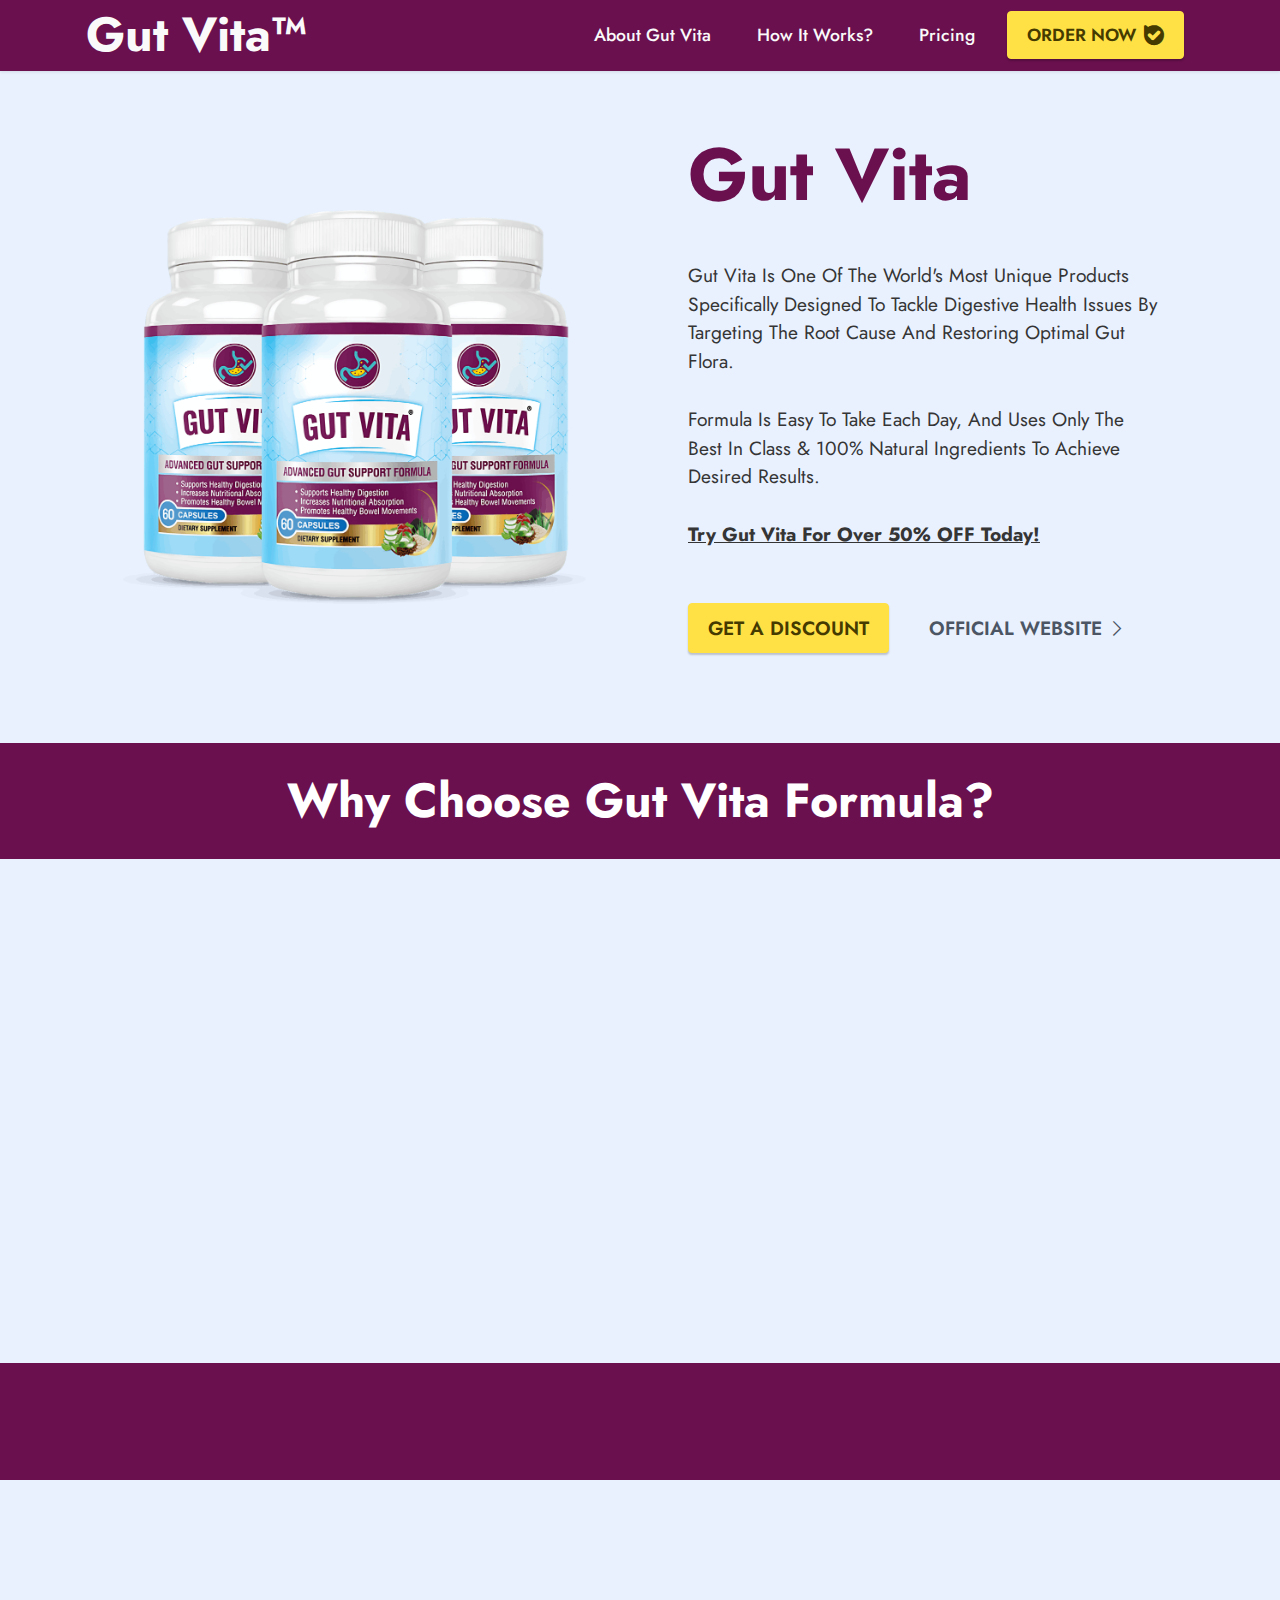
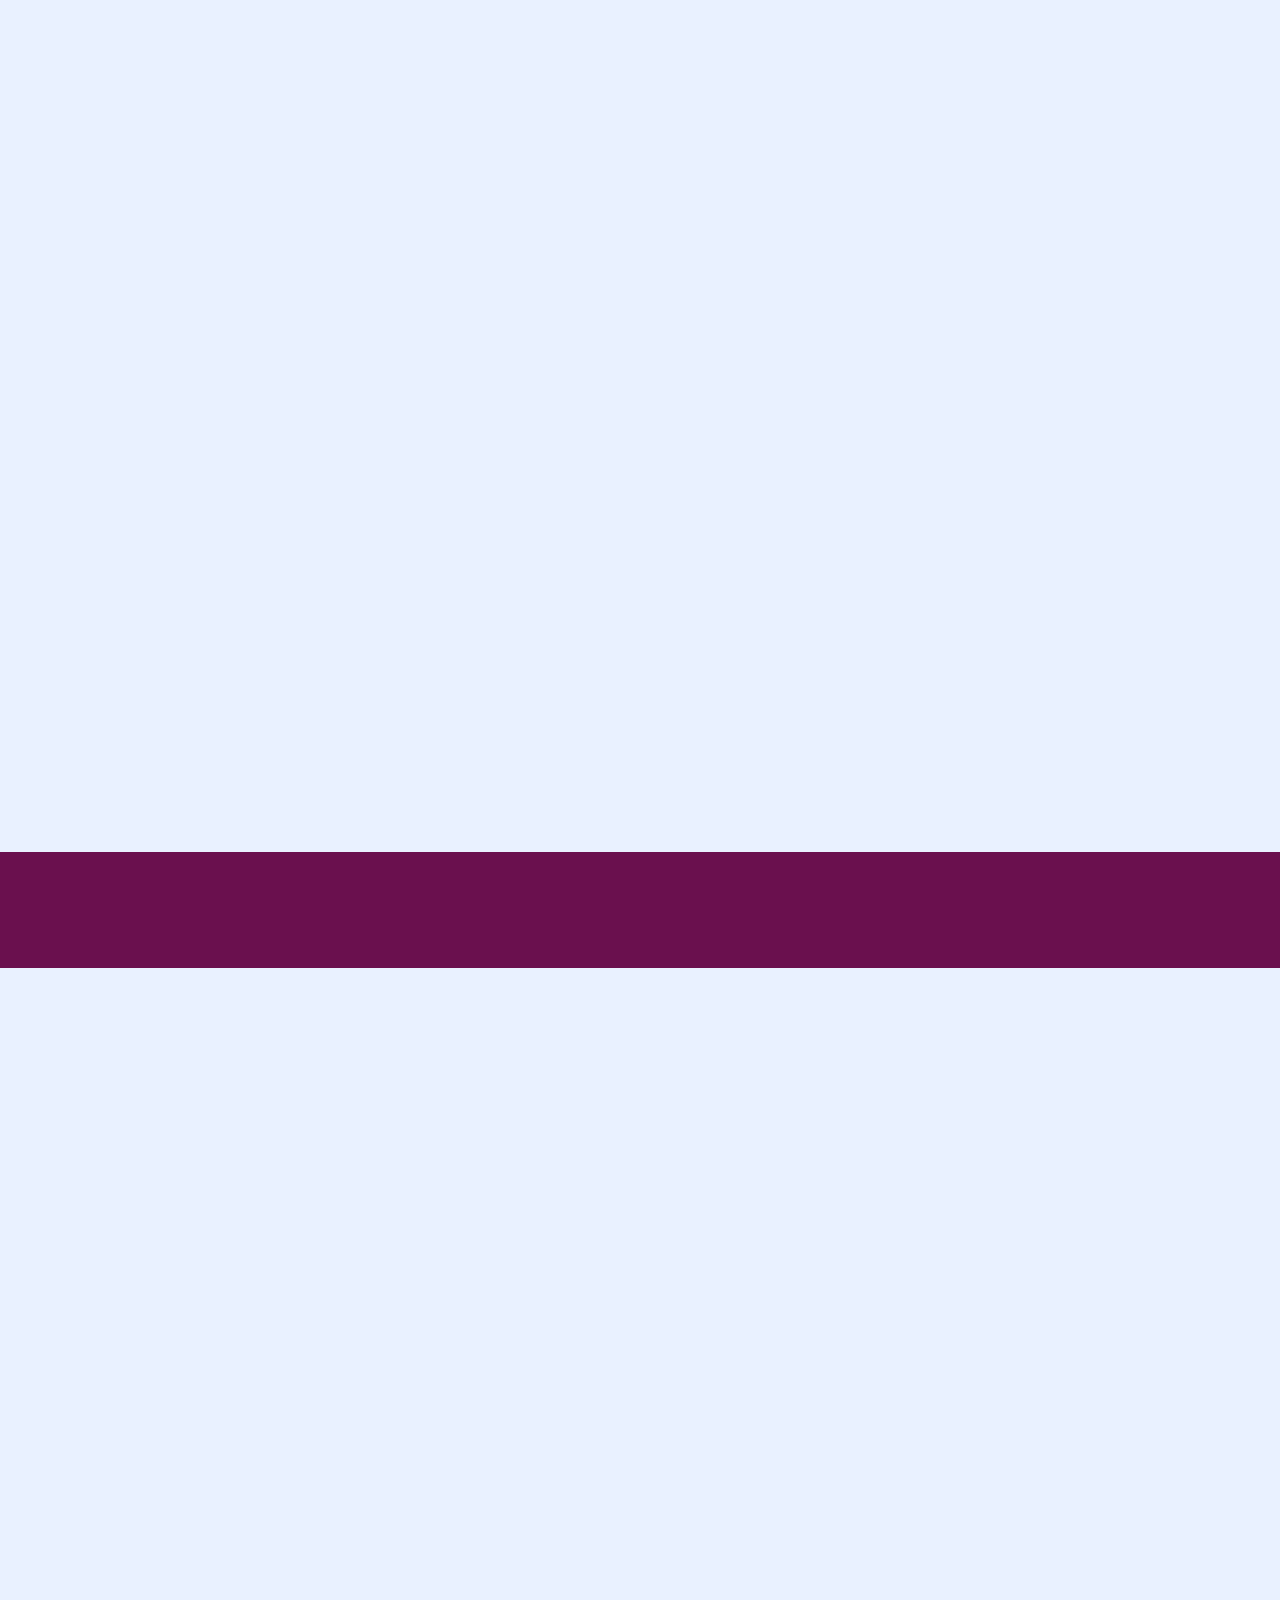
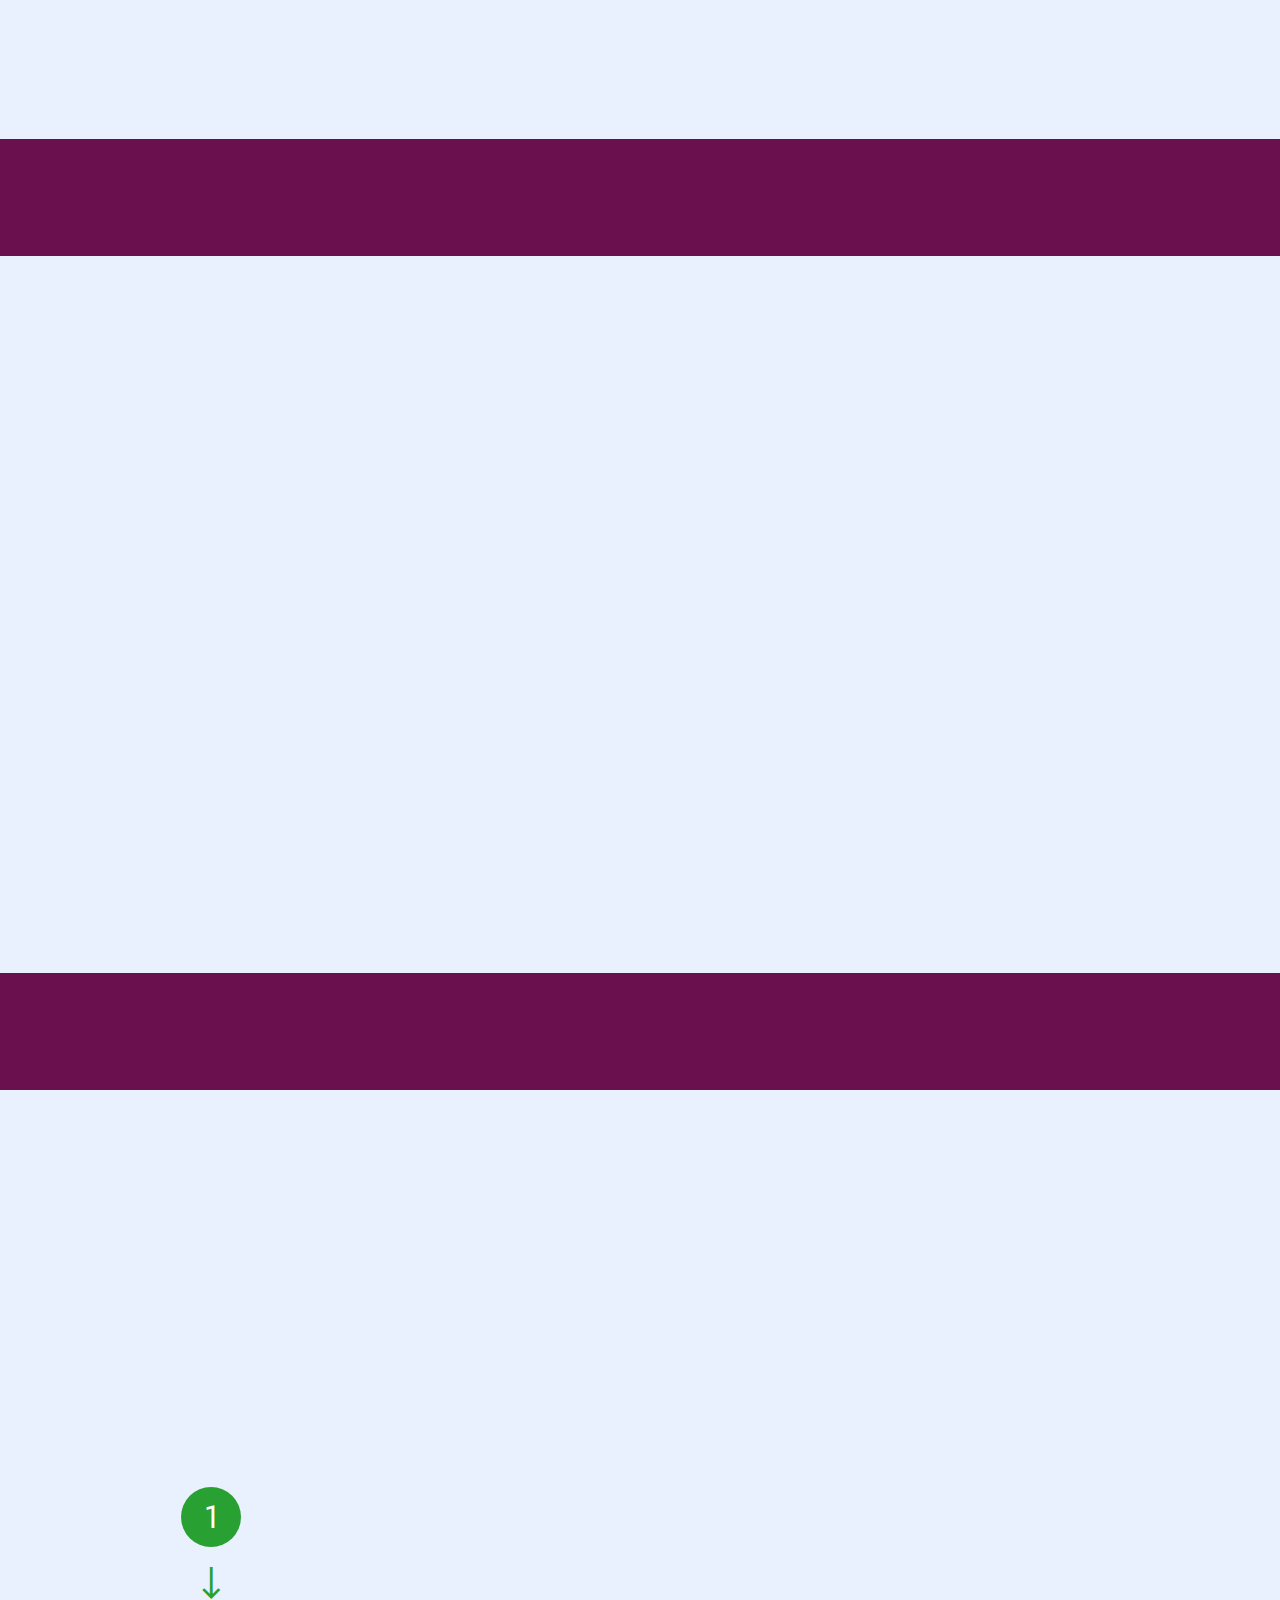
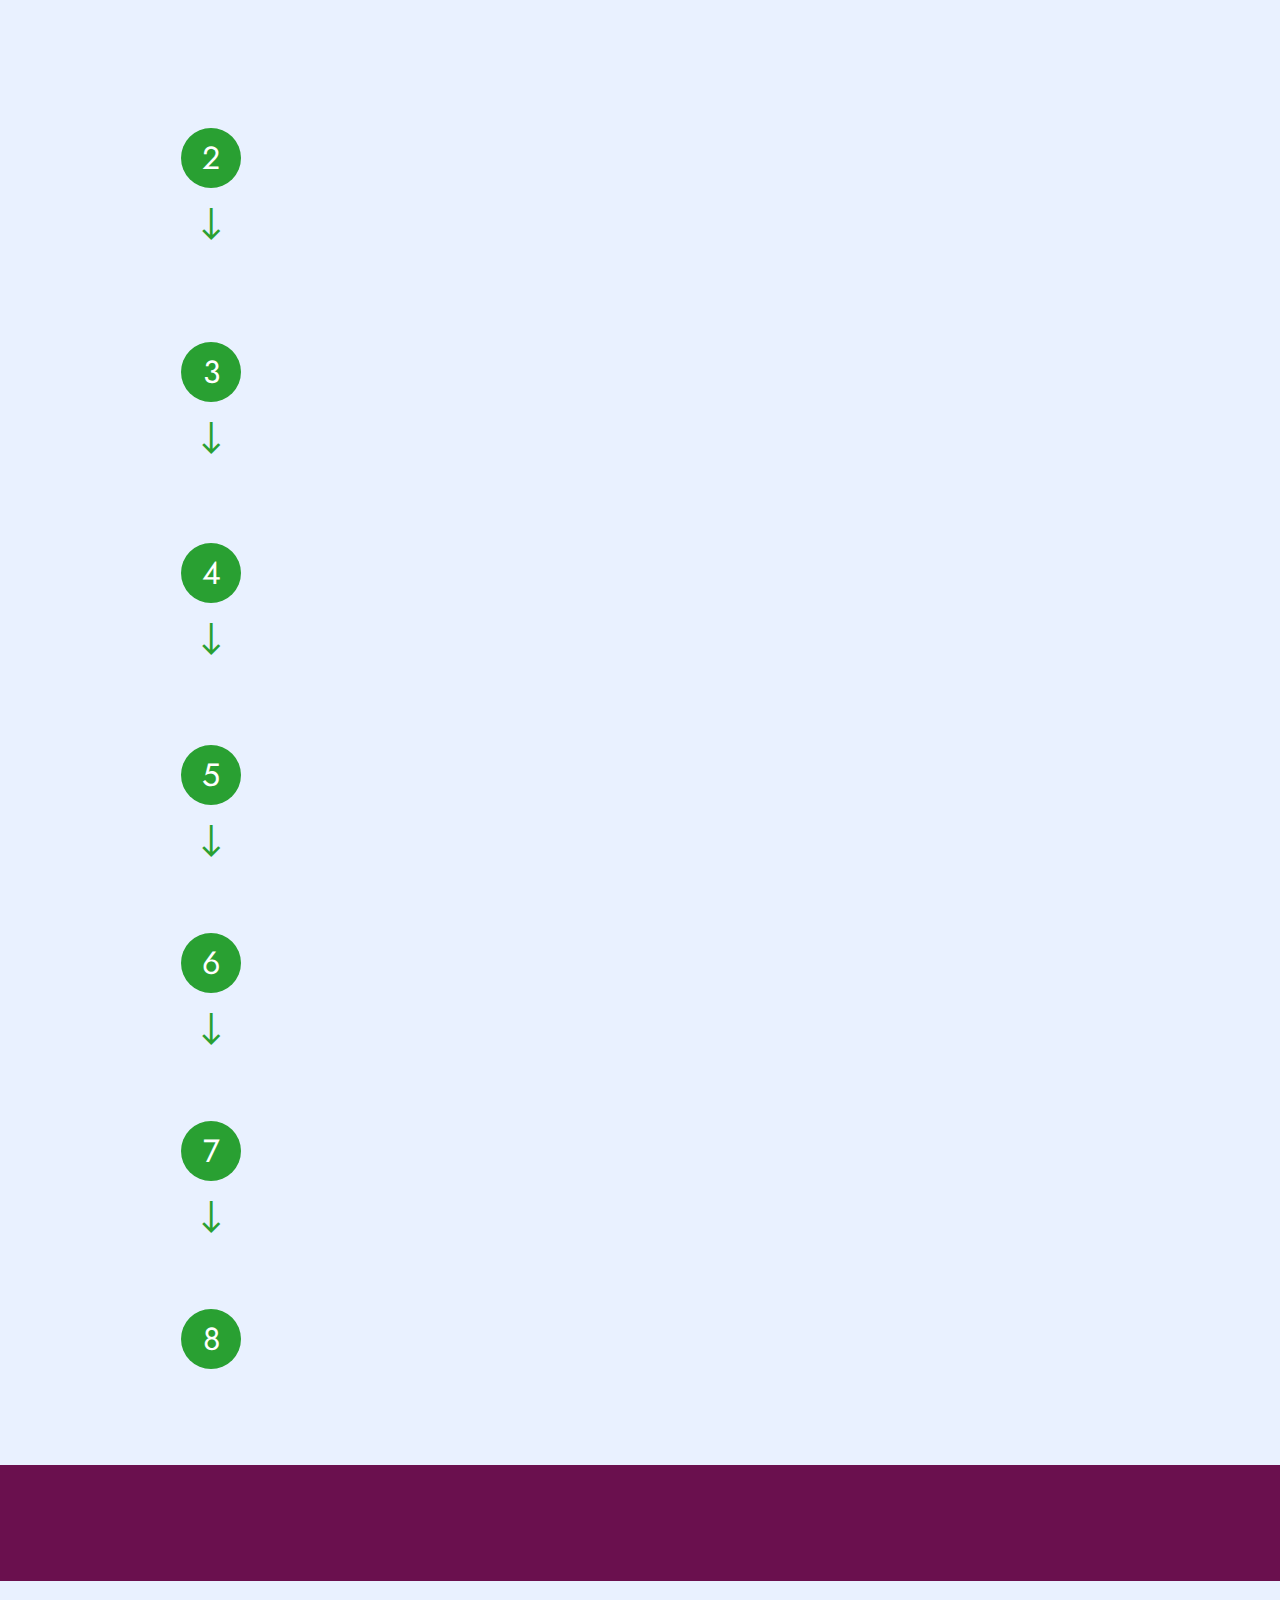
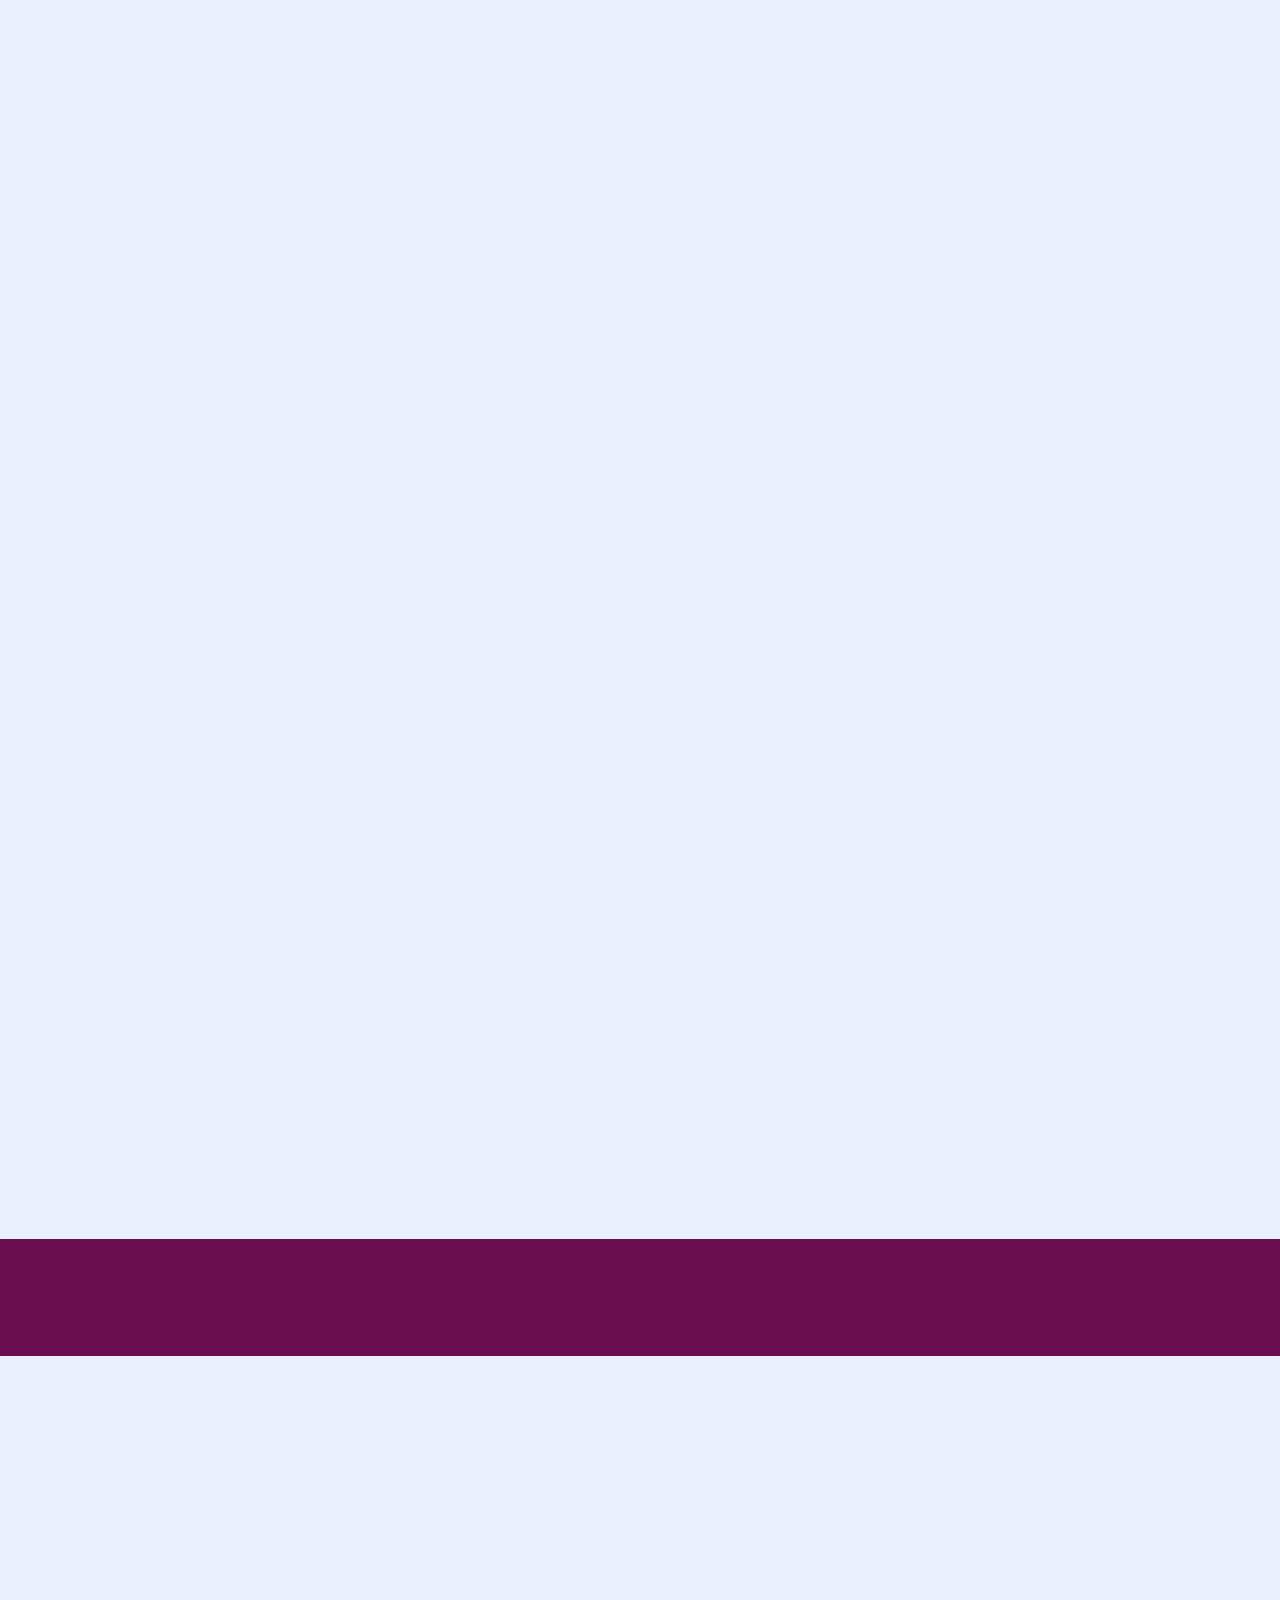
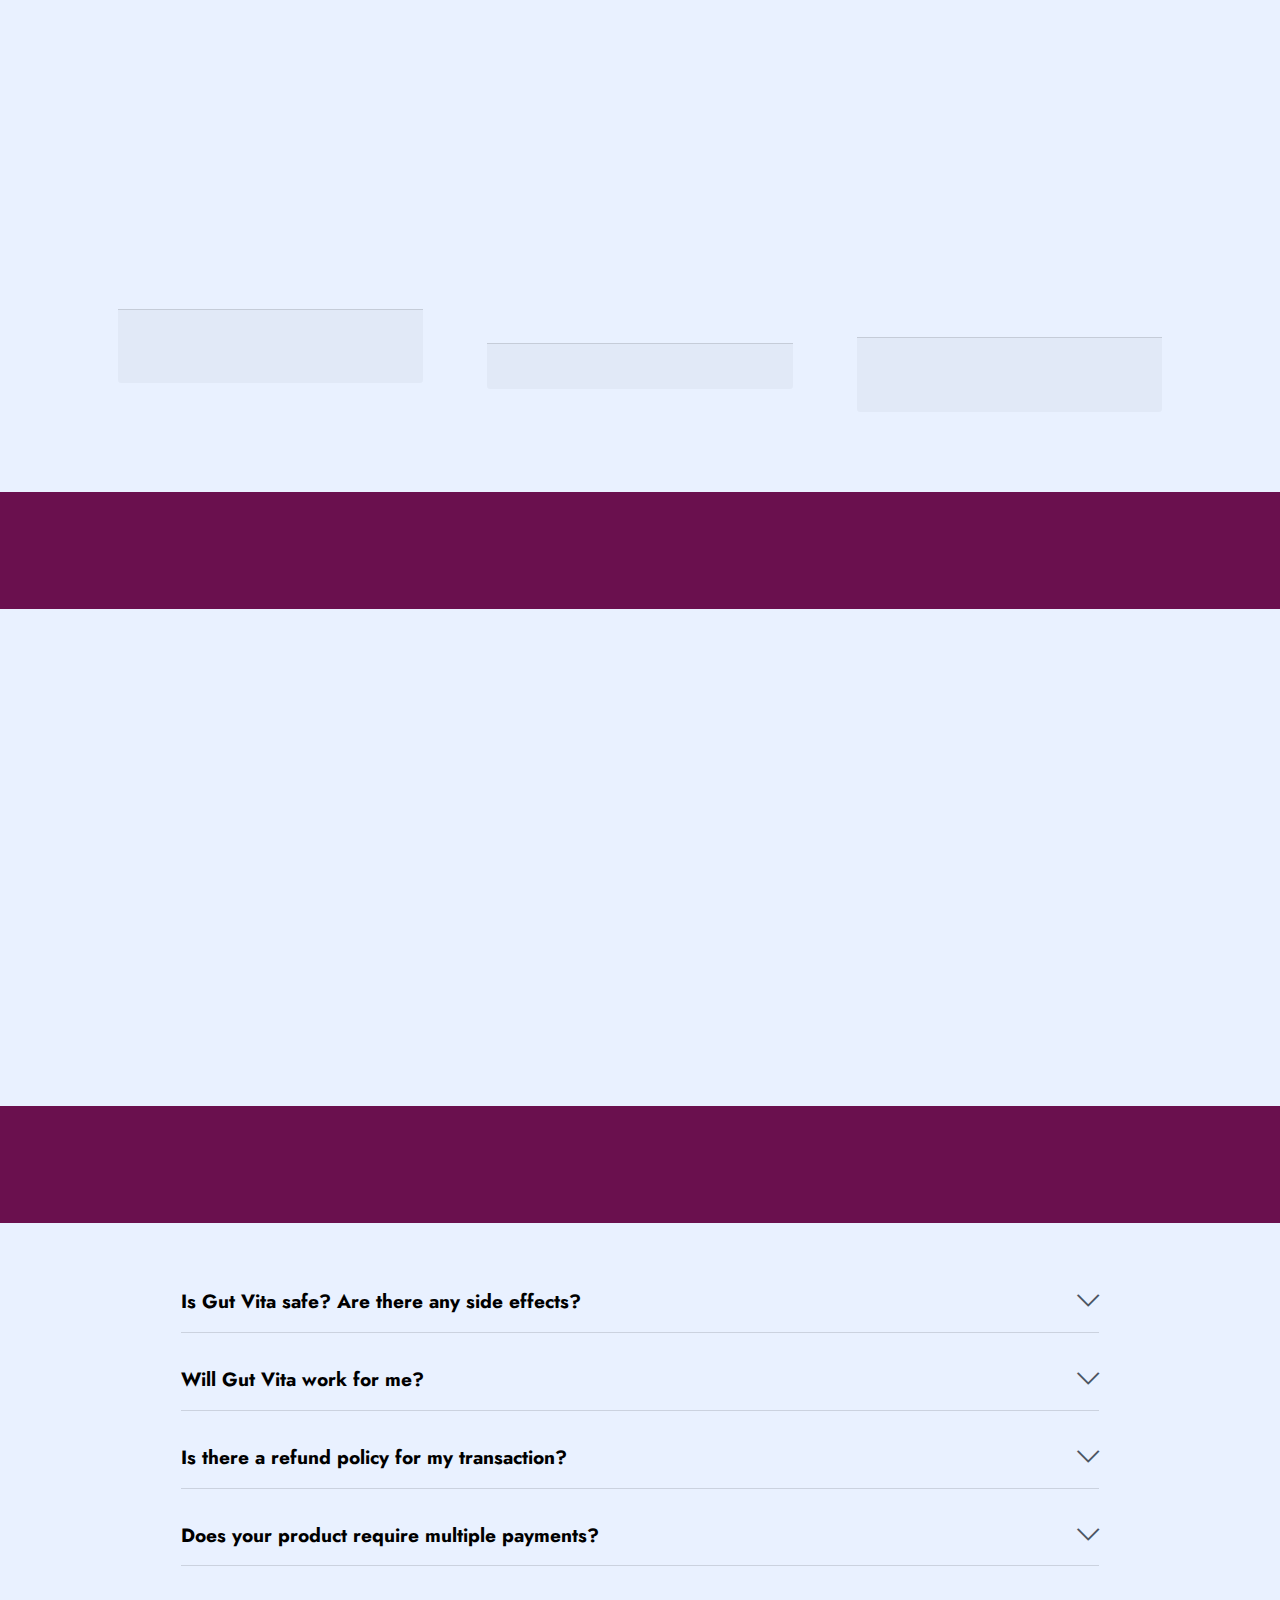
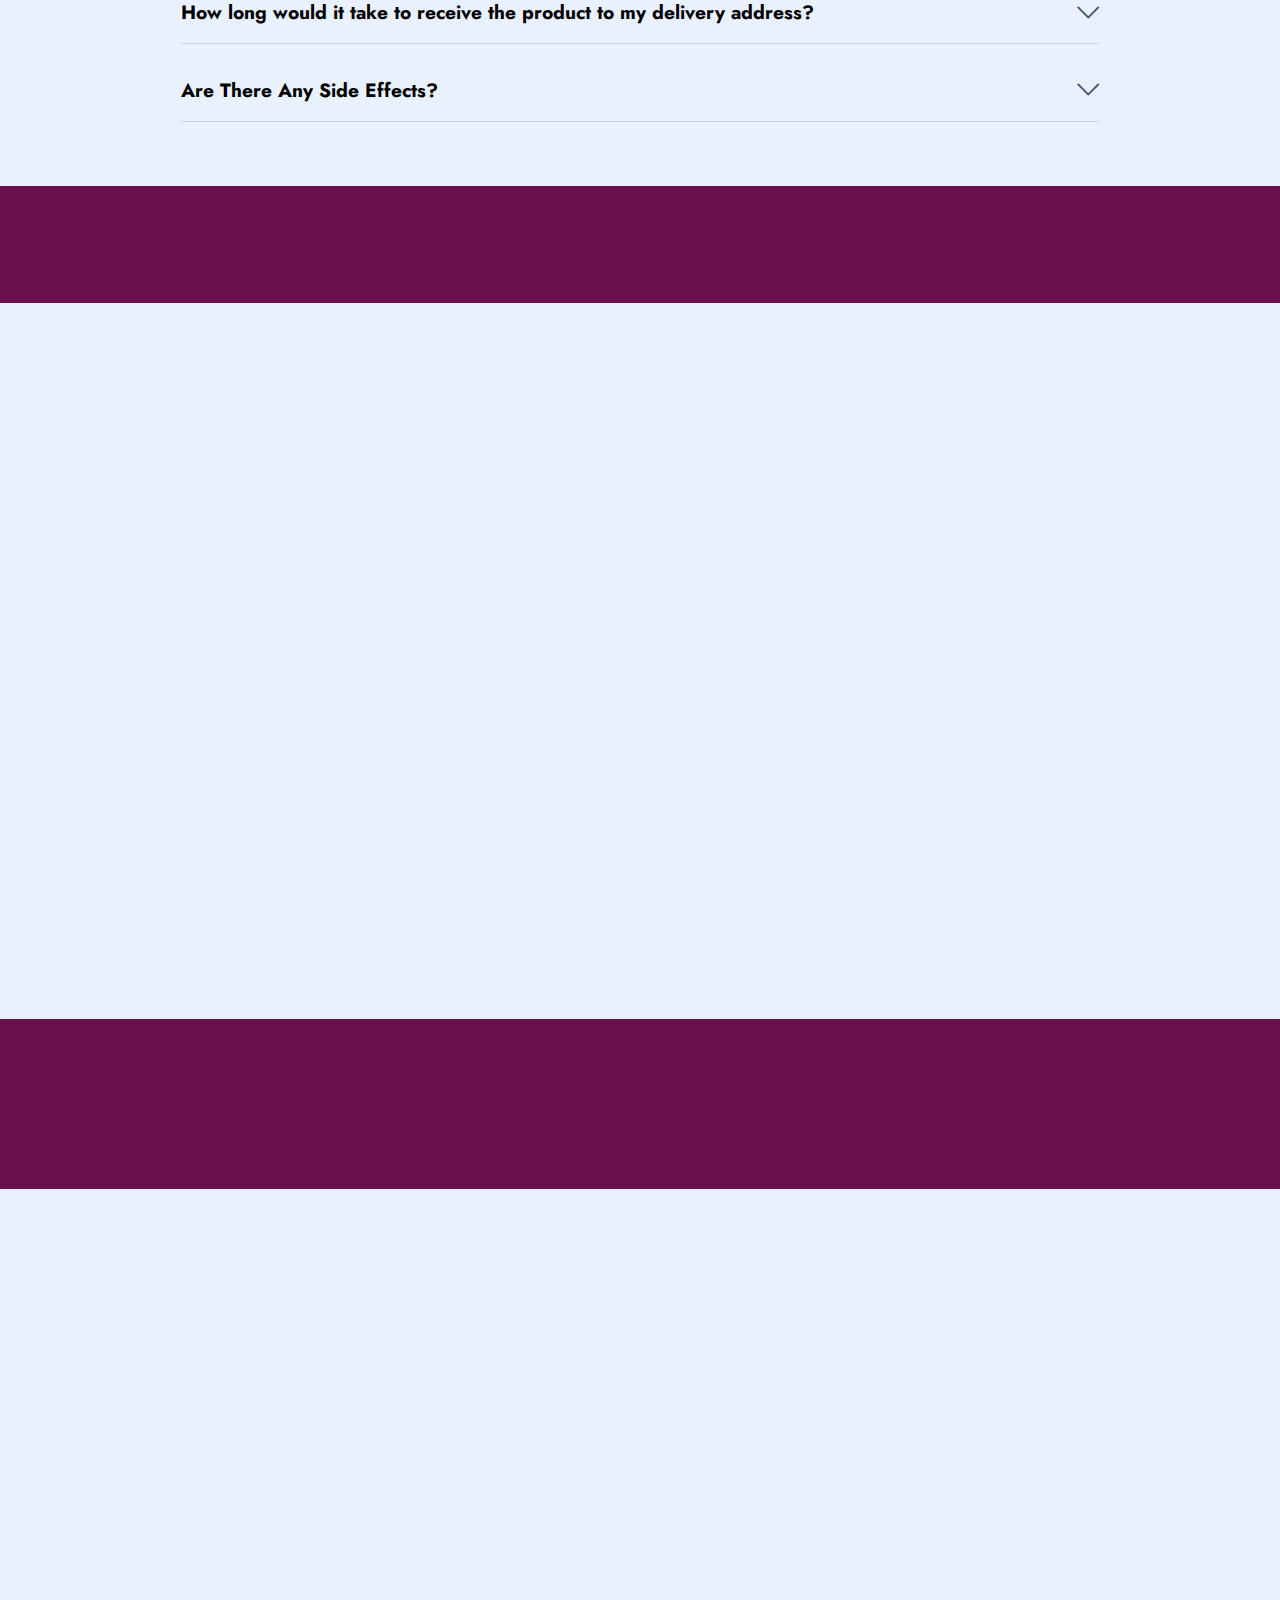
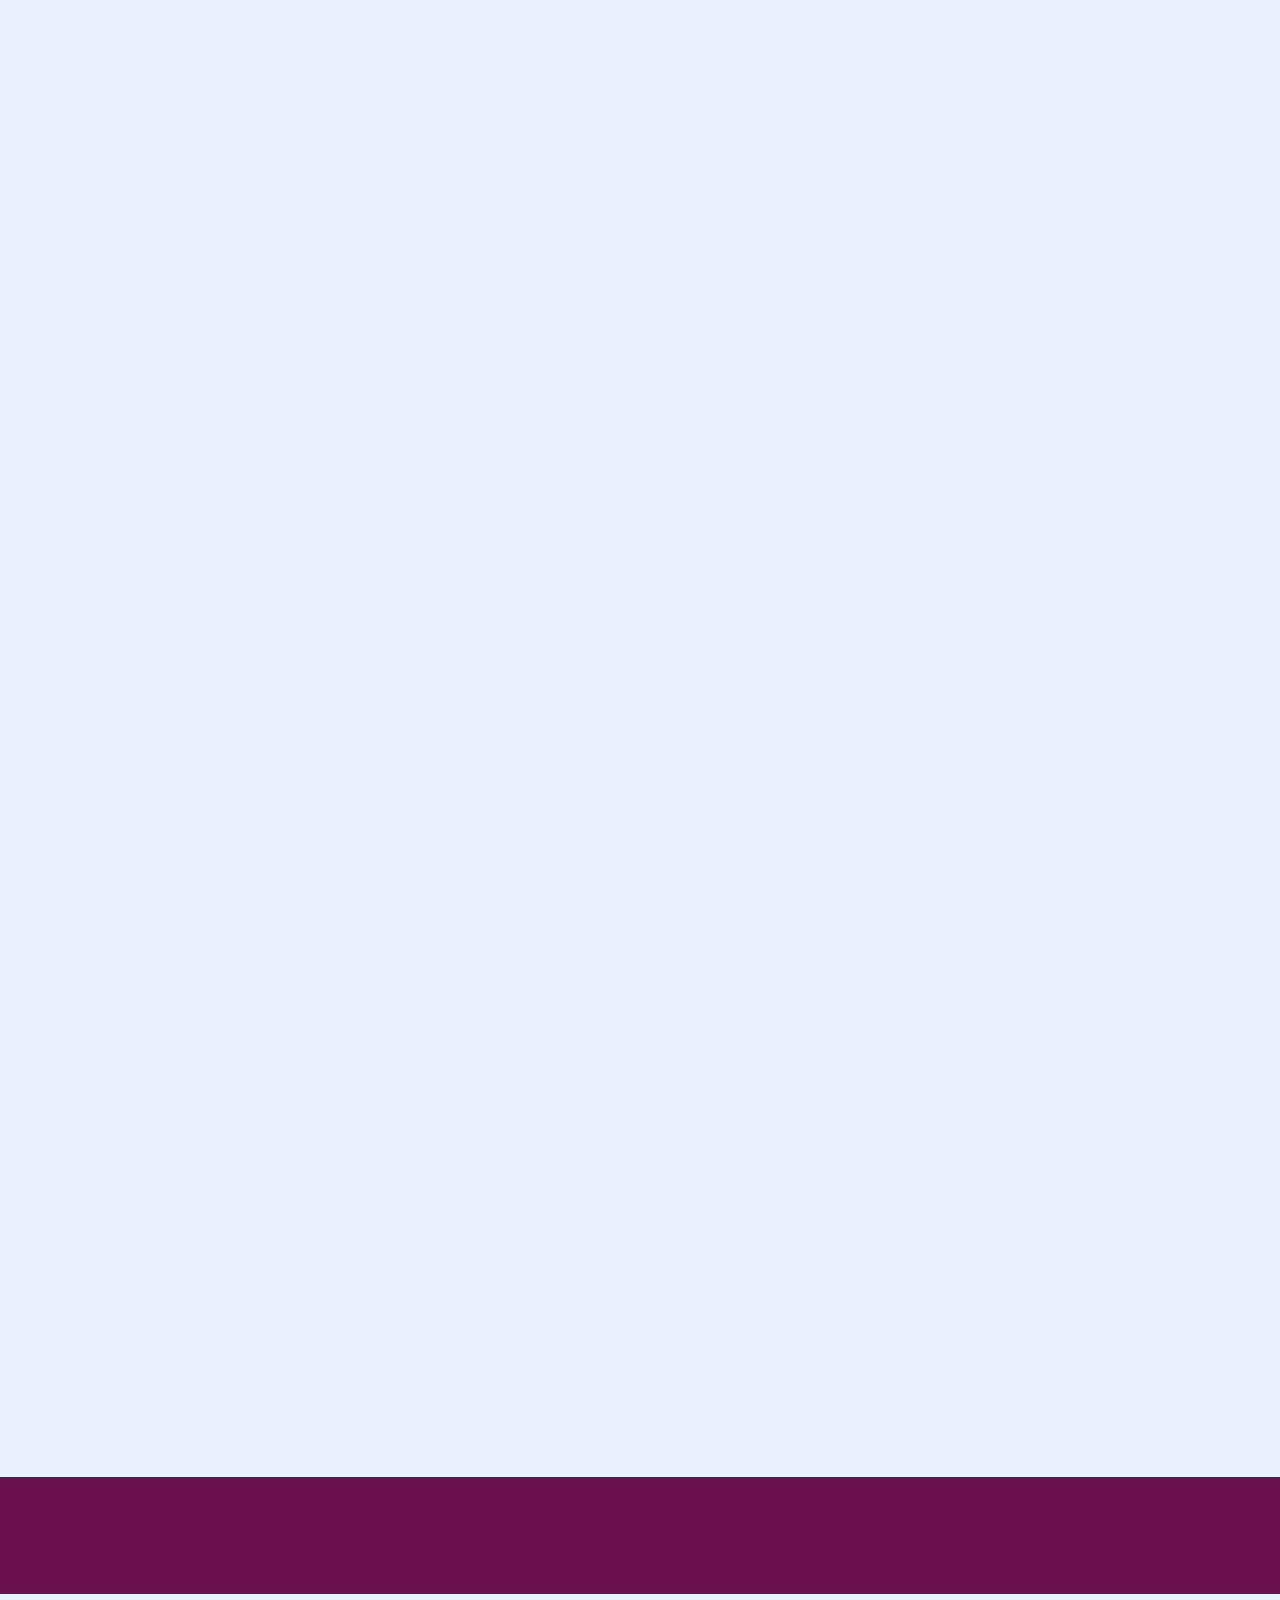
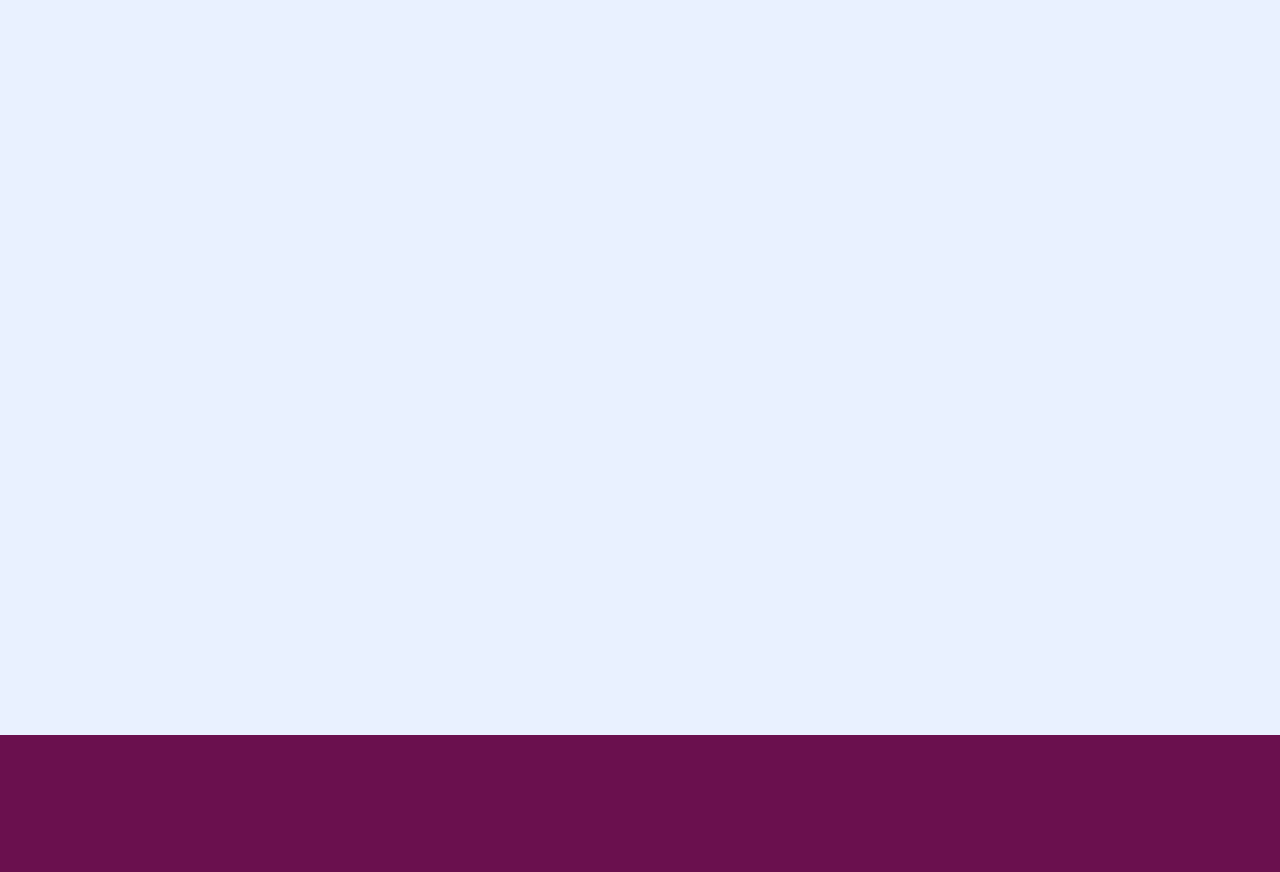
<file: index.html>
<!DOCTYPE html>
<html  >
<head>
  
  <meta charset="UTF-8">
  <meta http-equiv="X-UA-Compatible" content="IE=edge">
  
  <meta name="twitter:card" content="summary_large_image"/>
  <meta name="twitter:image:src" content="">
  <meta property="og:image" content="">
  <meta name="twitter:title" content="Gut Vita™ (Official) | Get 50% Off Today">
  <meta name="viewport" content="width=device-width, initial-scale=1, minimum-scale=1">
  <link rel="shortcut icon" href="assets/images/favicon-main-128x128.png" type="image/x-icon">
  <meta name="description" content="Gut Vita Is One Of The World's Most Unique Products Specifically Designed To Tackle Digestive Health Issues By Targeting The Root Cause And Restoring Optimal Gut Flora.">
  
  
  <title>Gut Vita™ (Official) | Get 50% Off Today</title>
  <link rel="stylesheet" href="assets/web/assets/mobirise-icons2/mobirise2.css">
  <link rel="stylesheet" href="assets/web/assets/mobirise-icons/mobirise-icons.css">
  <link rel="stylesheet" href="assets/bootstrap/css/bootstrap.min.css">
  <link rel="stylesheet" href="assets/bootstrap/css/bootstrap-grid.min.css">
  <link rel="stylesheet" href="assets/bootstrap/css/bootstrap-reboot.min.css">
  <link rel="stylesheet" href="assets/animatecss/animate.css">
  <link rel="stylesheet" href="assets/dropdown/css/style.css">
  <link rel="stylesheet" href="assets/socicon/css/styles.css">
  <link rel="stylesheet" href="assets/theme/css/style.css">
  <link rel="preload" href="https://fonts.googleapis.com/css?family=Jost:100,200,300,400,500,600,700,800,900,100i,200i,300i,400i,500i,600i,700i,800i,900i&display=swap" as="style" onload="this.onload=null;this.rel='stylesheet'">
  <noscript><link rel="stylesheet" href="https://fonts.googleapis.com/css?family=Jost:100,200,300,400,500,600,700,800,900,100i,200i,300i,400i,500i,600i,700i,800i,900i&display=swap"></noscript>
  <link rel="preload" as="style" href="assets/mobirise/css/mbr-additional.css"><link rel="stylesheet" href="assets/mobirise/css/mbr-additional.css" type="text/css">
  
  
  
  
</head>
<body>
  
  <section data-bs-version="5.1" class="menu menu2 cid-tmAYGHW7QI" once="menu" id="menu2-29">
    
    <nav class="navbar navbar-dropdown navbar-expand-lg">
        <div class="container">
            <div class="navbar-brand">
                
                <span class="navbar-caption-wrap"><a class="navbar-caption text-white display-2" href="#">Gut Vita™</a></span>
            </div>
            <button class="navbar-toggler" type="button" data-toggle="collapse" data-bs-toggle="collapse" data-target="#navbarSupportedContent" data-bs-target="#navbarSupportedContent" aria-controls="navbarNavAltMarkup" aria-expanded="false" aria-label="Toggle navigation">
                <div class="hamburger">
                    <span></span>
                    <span></span>
                    <span></span>
                    <span></span>
                </div>
            </button>
            <div class="collapse navbar-collapse" id="navbarSupportedContent">
                <ul class="navbar-nav nav-dropdown" data-app-modern-menu="true"><li class="nav-item"><a class="nav-link link text-white text-primary display-4" href="index.html#content4-4">About Gut Vita</a>
                    </li><li class="nav-item"><a class="nav-link link text-white text-primary display-4" href="index.html#content4-6">How It Works?</a></li><li class="nav-item"><a class="nav-link link text-white text-primary display-4" href="/order">Pricing</a></li></ul>
                
                <div class="navbar-buttons mbr-section-btn"><a class="btn btn-warning display-4" href="/order"><span class="socicon socicon-bale mbr-iconfont mbr-iconfont-btn" style="font-size: 20px;"></span>ORDER NOW</a></div>
            </div>
        </div>
    </nav>
</section>

<section data-bs-version="5.1" class="header14 cid-tmAWnNTbYr" id="header14-28">

    

    
    

    <div class="container">
        <div class="row justify-content-center align-items-center">
            <div class="col-12 col-md-6 image-wrapper">
                <a href="/order"><img src="assets/images/out-52-1256x957.png" alt="Buy Now"></a>
            </div>
            <div class="col-12 col-md">
                <div class="text-wrapper">
                    <h1 class="mbr-section-title mbr-fonts-style mb-3 display-1"><strong>Gut Vita</strong></h1>
                    <p class="mbr-text mbr-fonts-style display-7">
                        <br>Gut Vita Is One Of The World's Most Unique Products Specifically Designed To Tackle Digestive Health Issues By Targeting The Root Cause And Restoring Optimal Gut Flora.<br><br>Formula Is Easy To Take Each Day, And Uses Only The Best In Class &amp; 100% Natural Ingredients To Achieve Desired Results.<br><br><strong><u>Try Gut Vita For Over 50% OFF Today!</u><br></strong><br></p>
                    <div class="mbr-section-btn mt-3"><a class="btn btn-warning display-7" href="/order"><font face="Moririse2"><br></font>GET A DISCOUNT</a> <a class="btn btn-primary-outline display-7" href="/order"><span class="mobi-mbri mobi-mbri-arrow-next mbr-iconfont mbr-iconfont-btn" style="font-size: 15px;"></span><font face="Moririse2"><br></font>OFFICIAL WEBSITE</a></div>
                </div>
            </div>
        </div>
    </div>
</section>

<section data-bs-version="5.1" class="content4 cid-tkw43LLXRT" id="content4-1a">
    

    
    
    <div class="container">
        <div class="row justify-content-center">
            <div class="title col-md-12 col-lg-12">
                <h3 class="mbr-section-title mbr-fonts-style align-center mb-4 display-2"><strong>Why Choose Gut Vita Formula?</strong></h3>
                
                
            </div>
        </div>
    </div>
</section>

<section data-bs-version="5.1" class="team1 cid-tkw4m1pY9d" id="team1-1b">
    

    
    
    <div class="container">
        <div class="row justify-content-center">
            
            <div class="col-sm-6 col-lg-3">
                <div class="card-wrap">
                    <div class="image-wrap">
                        <img src="assets/images/untitled-200-120-px-2-500x300.png" alt="">
                    </div>
                    <div class="content-wrap">
                        <h5 class="mbr-section-title card-title mbr-fonts-style align-center m-0 display-5"><strong>Made In USA</strong></h5>
                        
                        <p class="card-text mbr-fonts-style align-center display-7">
                            Our Gut Vita dietary supplement is proudly formulated in the United States of America.
                        </p>
                        
                        
                    </div>
                </div>
            </div>

            <div class="col-sm-6 col-lg-3">
                <div class="card-wrap">
                    <div class="image-wrap">
                        <img src="assets/images/untitled-200-120-px-1-500x300.png" alt="">
                    </div>
                    <div class="content-wrap">
                        <h5 class="mbr-section-title card-title mbr-fonts-style align-center m-0 display-5"><strong>GMP Certified</strong></h5>
                        
                        <p class="card-text mbr-fonts-style align-center display-7">
                            Good Manufacturing Practice certified ensuring pharmaceutical grade quality.
                        </p>
                        
                        
                    </div>
                </div>
            </div>

            <div class="col-sm-6 col-lg-3">
                <div class="card-wrap">
                    <div class="image-wrap">
                        <img src="assets/images/untitled-200-120-px-500x300.png" alt="">
                    </div>
                    <div class="content-wrap">
                        <h5 class="mbr-section-title card-title mbr-fonts-style align-center m-0 display-5"><strong>FDA Approved</strong></h5>
                        
                        <p class="card-text mbr-fonts-style align-center display-7">
                            Gut Vita is formulated in a FDA registered facility which adheres to strict FDA regulations.
                        </p>
                        
                        
                    </div>
                </div>
            </div>

            <div class="col-sm-6 col-lg-3">
                <div class="card-wrap">
                    <div class="image-wrap">
                        <img src="assets/images/untitled-200-120-px-3-500x300.png" alt="">
                    </div>
                    <div class="content-wrap">
                        <h5 class="mbr-section-title card-title mbr-fonts-style align-center m-0 display-5"><strong>100% Natural</strong></h5>
                        
                        <p class="card-text mbr-fonts-style align-center display-7">
                            We are proud to say that Gut Vita capsules are All Natural, Non-GMO and Gluten-Free.
                        </p>
                        
                        
                    </div>
                </div>
            </div>
        </div>
    </div>
</section>

<section data-bs-version="5.1" class="content4 cid-tjtwnSRDdB" id="content4-4">
    

    
    
    <div class="container">
        <div class="row justify-content-center">
            <div class="title col-md-12 col-lg-12">
                <h3 class="mbr-section-title mbr-fonts-style align-center mb-4 display-2"><strong>What Is Gut Vita?</strong></h3>
                
                
            </div>
        </div>
    </div>
</section>

<section data-bs-version="5.1" class="header11 cid-tjtwWIp2h5" id="header11-5">

    

    
    

    <div class="container-fluid">
        <div class="row justify-content-center">
            <div class="col-12 col-md-5 image-wrapper">
                <img class="w-100" src="assets/images/untitled-design-80-690x830.png" alt="Supplement">
            </div>
            <div class="col-12 col-md">
                <div class="text-wrapper text-center">
                    
                    <p class="mbr-text mbr-fonts-style display-7">Gut Vita is an all-natural and safe-to-take supplement that has been proven to support and detoxify the digestive system, heal constipation, and fight hemorrhoids. It includes gut parasites, heartburn, and acid reflux and boosts energy levels.
<br>
<br>A latest groundbreaking research study found that the underlying cause of digestion has something to do with poor diet and gut problems.
<br>
<br>A healthy gastrointestinal function depends on the amount of fiber and nutrients you eat and the regular bowel movements in your body. To improve your health, you must consume sufficient nutrients and probiotics containing food that helps flush out the toxin compound and provide better gut health.
<br>
<br>All these activities can be seen only by consuming the Gut vita supplement, which holds the most potent source of natural ingredients to kickstart your health.
<br>
<br>These plant bases of fiber in the Gut Vita help lessen the symptoms of constipation, bloating, irritable bowel movement, and diarrhea while safeguarding your immune response and digestive system from further injuries.
<br>
<br>The formula has a unique root ingredient that helps boost your metabolism and even improves your GERD and bowel movement to wash out the harmful chemicals.
<br>
<br>Also, these specific formulas will restore a youthful, radiant, and vibrant glow to your skin and face, making you look five younger.&nbsp;<br></p>
                    <div class="mbr-section-btn mt-3"><a class="btn btn-warning display-7" href="/order"><span class="mobi-mbri mobi-mbri-arrow-next mbr-iconfont mbr-iconfont-btn" style="font-size: 15px;"></span>BUY NOW</a></div>
                </div>
            </div>
        </div>
    </div>
</section>

<section data-bs-version="5.1" class="content4 cid-tjtxWwqj42" id="content4-6">
    

    
    
    <div class="container">
        <div class="row justify-content-center">
            <div class="title col-md-12 col-lg-12">
                <h3 class="mbr-section-title mbr-fonts-style align-center mb-4 display-2"><strong>How Does Gut Vita Works?</strong></h3>
                
                
            </div>
        </div>
    </div>
</section>

<section data-bs-version="5.1" class="content5 cid-sKy7tkCOig cid-tjtzqzBvQT" id="content5-7">
    
    <div class="container">
        <div class="row justify-content-center">
            <div class="col-md-12 col-lg-10">
                
                
                <p class="mbr-text mbr-fonts-style display-7">A latest ground-breaking research study found that the underlying cause of digestion has something to do with poor diet and gut problems. A healthy gastrointestinal function depends on the amount of fibber and nutrients you eat and the regular bowel movements in your body.
<br>
<br>One specific root has also been identified that will help you improve your gut health as it will help you control bowel motions and force waste and toxins out of your body.
<br>
<br>Being 100% Natural and free from any known side effects makes it unique and better than most of the supplements in the market.&nbsp;<br></p>
            </div>
        </div>
    </div>
</section>

<section data-bs-version="5.1" class="content8 cid-tjtzAQHko8" id="content8-8">
    
    <div class="container">
        <div class="row justify-content-center">
            <div class="counter-container col-md-12 col-lg-10">
                
                <div class="mbr-text mbr-fonts-style display-7">
                    <ul>
                        <li>The Gut Vita supplement makes it simple for the body to break down meals into small molecules for digestion.
</li><li>Remove the harmful bacteria in the intestines that can occasionally cause digestive issues.
</li><li>Gut Vita helps to kill pathogenic organisms while fostering the proliferation of beneficial bacteria.
</li><li>It contributes to improving the stomach’s chemical reaction to regulate the digestion process.
</li><li>It reduces the chance of diabetes, obesity, and heart disease by eradicating harmful bacteria and enhancing digestion.
</li><li>This gut support supplement assists with all food digestion, so you will feel free in what you may eat to meet your cravings.
</li><li>Prebiotic components can discourage the growth of harmful bacteria.</li>
                    </ul>
                </div>
            </div>
        </div>
    </div>
</section>

<section data-bs-version="5.1" class="content4 cid-tjtCjTlHWT" id="content4-a">
    

    
    
    <div class="container">
        <div class="row justify-content-center">
            <div class="title col-md-12 col-lg-12">
                <h3 class="mbr-section-title mbr-fonts-style align-center mb-4 display-2"><strong>Limited Time Special Pricing - Act Now!</strong></h3>
                
                
            </div>
        </div>
    </div>
</section>

<section data-bs-version="5.1" class="image3 cid-tjufRGoCIV" id="image3-l">
    

    
    

    <div class="container">
        <div class="row justify-content-center">
            <div class="col-12 col-lg-10">
                <div class="image-wrapper">
                    <a href="/order"><img src="assets/images/screenshot-2022-11-24-1530132-1392x941.png" alt="Order"></a>
                    
                </div>
            </div>
        </div>
    </div>
</section>

<section data-bs-version="5.1" class="content4 cid-tkw6WynXJP" id="content4-1c">
    

    
    
    <div class="container">
        <div class="row justify-content-center">
            <div class="title col-md-12 col-lg-12">
                <h3 class="mbr-section-title mbr-fonts-style align-center mb-4 display-2"><strong>Ingredients : Gut Vita Supplement</strong></h3>
                
                
            </div>
        </div>
    </div>
</section>

<section data-bs-version="5.1" class="content5 cid-sKy7tkCOig cid-tkw70l93LY" id="content5-1d">
    
    <div class="container">
        <div class="row justify-content-center">
            <div class="col-md-12 col-lg-10">
                
                
                <p class="mbr-text mbr-fonts-style display-7">Gutvita Is Unlike Anything You've Ever Tried Before. It Is One Of The Only Products In The World With A Proprietary Blend Of The Highest-Quality Plants And Fiber That Research Has Shown To Improve Digestive Health And Gut Microbiome For Both Women And Men.
<br>
<br>Gut Vita guarantees that only high-quality ingredients are used in the production of this supplement, which were sourced from trusted farmers who do not use pesticides or other harmful chemicals that can contaminate or damage the quality of the ingredients.
<br>
<br><strong>Here is a list of major Gut Vita Complete Vitamins &amp; Ingredients along with their benefits:&nbsp;</strong><br></p>
            </div>
        </div>
    </div>
</section>

<section data-bs-version="5.1" class="features19 cid-tkw7hjl6MS" id="features20-1e">

    

    
    
    <div class="container">
        <div class="row justify-content-center">
            
            <div class="col-12 col-md-10">
                <div class="item mbr-flex">
                    <div class="icon-box">
                        <span class="step-number mbr-fonts-style display-5">1</span>
                    </div>
                    <div class="text-box">
                        <h4 class="icon-title card-title mbr-black mbr-fonts-style display-7"><strong>Apple Pectin:</strong></h4>
                        <h5 class="icon-text mbr-black mbr-fonts-style display-4">Apple pectin is a type of soluble fiber that promotes gut health. Similar to psyllium, this fiber also gels to facilitate bowel movements, enhance digestive health, and lower the risk of metabolic disorders; however, more studies are required before making any firm conclusions. In terms of apple pectin’s function as a prebiotic, it is believed to support probiotics, which are essential for achieving gut balance. Finally, Frank insists that this ingredient also has the potential to rid the body of heavy metals.</h5>
                    </div>
                </div>
                <div class="item mbr-flex">
                    <div class="icon-box">
                        <span class="step-number mbr-fonts-style display-5">2</span>
                    </div>
                    <div class="text-box">
                        <h4 class="icon-title card-title mbr-black mbr-fonts-style display-7"><strong>Glucamannan:</strong></h4>
                        <h5 class="icon-text mbr-black mbr-fonts-style display-4">Glucomannan is a popular natural fiber source found in many digestive health and detoxification supplements sold online today. Sourced from the konjac plant, glucomannan can purportedly help regulate bowel movements, improve the frequency and consistency of your stool, prevent constipation, and make you feel full for longer, among other benefits. It can also support your immune system, accelerate the healing of your gut wall, and provide other effects.&nbsp;</h5>
                    </div>
                </div>
                <div class="item mbr-flex">
                    <div class="icon-box">
                        <span class="step-number mbr-fonts-style display-5">3</span>
                    </div>
                    <div class="text-box">
                        <h4 class="icon-title card-title mbr-black mbr-fonts-style display-7"><strong>Black Walnut:</strong></h4>
                        <h5 class="icon-text mbr-black mbr-fonts-style display-4">Black walnut is beneficial for anyone who deals with constant gut issues and constipation, clearing out parasites and fungus that can disrupt healthy digestion and bowel movements. Unlike other ingredients, black walnut has a laxative effect as well, encouraging bowel movements and supporting healthy bile flow.</h5>
                    </div>
                </div>
                <div class="item mbr-flex">
                    <div class="icon-box">
                        <span class="step-number mbr-fonts-style display-5">4</span>
                    </div>
                    <div class="text-box">
                        <h4 class="icon-title card-title mbr-black mbr-fonts-style display-7"><strong>Flaxseed Powder:</strong></h4>
                        <h5 class="icon-text mbr-black mbr-fonts-style display-4">Flaxseed is recognized as a prebiotic food because of its high insoluble fiber content, which means it encourages good gut bacteria and favorable changes in the digestive system. It can ease constipation and increase bowel movement speed and frequency. Due to its positive impact on stools, it may also aid with diarrhea.</h5>
                    </div>
                </div>
                <div class="item mbr-flex">
                    <div class="icon-box">
                        <span class="step-number mbr-fonts-style display-5">5</span>
                    </div>
                    <div class="text-box">
                        <h4 class="icon-title card-title mbr-black mbr-fonts-style display-7"><strong>Aloe Vera:</strong></h4>
                        <h5 class="icon-text mbr-black mbr-fonts-style display-4">Aloe Vera is fantastic for digestion and intestinal health, and it will also adequately balances the flora in your gut and assist in maintaining the beneficial bacteria inside. Additionally, it can stop bloating and gas. Due to its high fiber content, this could eliminate chronic constipation by more effectively moving feces and stomach contents.</h5>
                    </div>
                </div>
                <div class="item mbr-flex">
                    <div class="icon-box">
                        <span class="step-number mbr-fonts-style display-5">6</span>
                    </div>
                    <div class="text-box">
                        <h4 class="icon-title card-title mbr-black mbr-fonts-style display-7"><strong>Prune Powder:</strong></h4>
                        <h5 class="icon-text mbr-black mbr-fonts-style display-4">Prune is highly effective for people with chronic constipation and gut issues. It is high fiber phenolic compounds and sorbitol effect that can reduce the risk of colon cancer by increasing bowel movements. It supports normal bowel function by lowering transit time and increasing stool weight.</h5>
                    </div>
                </div>
                <div class="item mbr-flex">
                    <div class="icon-box">
                        <span class="step-number mbr-fonts-style display-5">7</span>
                    </div>
                    <div class="text-box">
                        <h4 class="icon-title card-title mbr-black mbr-fonts-style display-7"><strong>Bentonite Clay:</strong></h4>
                        <h5 class="icon-text mbr-black mbr-fonts-style display-4">Bentonite Clay, also known as Aged volcanic ash, is demonstrated to help IBS, ease constipation, reduce gas and bloat, and even treat acid reflux. Taking it can enhance stool elimination and eliminate harmful toxins, heavy metals, pollutants, and chemicals from your digestive tract.&nbsp;</h5>
                    </div>
                </div>
                <div class="item mbr-flex last">
                    <div class="icon-box">
                        <span class="step-number mbr-fonts-style display-5">8</span>
                    </div>
                    <div class="text-box">
                        <h4 class="icon-title card-title mbr-black mbr-fonts-style display-7"><strong>Psyllium Husk:</strong></h4>
                        <h5 class="icon-text mbr-black mbr-fonts-style display-4">Psyllium is a fantastic source of healthy soluble fiber that can help to regulate bowel movements and generate gel-like, easily passable stool. It can lessen IBS-related bloating, gas, and abdominal pain. Since it leaves you feeling fuller after meals and significantly less hungry in between, it might also be fantastic for weight loss.</h5>
                    </div>
                </div>
                
                
            </div>
        </div>
    </div>
</section>

<section data-bs-version="5.1" class="content4 cid-tkwewnI2cJ" id="content4-1j">
    

    
    
    <div class="container">
        <div class="row justify-content-center">
            <div class="title col-md-12 col-lg-12">
                <h3 class="mbr-section-title mbr-fonts-style align-center mb-4 display-2"><strong>Benefits of Gut Vita Supplement</strong></h3>
                
                
            </div>
        </div>
    </div>
</section>

<section data-bs-version="5.1" class="content5 cid-sKy7tkCOig cid-tkwhoi5CpZ" id="content5-1m">
    
    <div class="container">
        <div class="row justify-content-center">
            <div class="col-md-12 col-lg-10">
                
                
                <p class="mbr-text mbr-fonts-style display-7">A Gut Vita review is incomplete without discussing the benefits Gut Vita products claim to provide. Like other gut health supplements, probiotics or probiotics, Gut Vita formulas are good for your health and digestion.
<br>
<br>However, with its unique blend of laxatives and other healthy ingredients, it can also help fight bad bacteria or help you lose weight. Let's see exactly the benefits of using two capsules of Gut Vita a day.
<br>
<br><strong>Taking it as a daily ritual can help you experience the following benefits:&nbsp;</strong><br></p>
            </div>
        </div>
    </div>
</section>

<section data-bs-version="5.1" class="content8 cid-tkweGBFQtz" id="content8-1l">
    
    <div class="container">
        <div class="row justify-content-center">
            <div class="counter-container col-md-12 col-lg-10">
                
                <div class="mbr-text mbr-fonts-style display-7">
                    <ul>
                        <li><strong>Helps To Control High Blood Sugar: </strong>Gut Vita supplement is one of the few supplements available in the market that uses completely natural ingredients which help to improve irregular bowel movements. These ingredients also help to regulate blood sugar levels. When you take Gut Vita, your body will benefit from several essential vitamins and minerals. Gut Vita regulates blood sugar levels and promotes the growth of good bacteria in your body. A Gut Vita review suggests that it helped the user lose weight and tackle several digestive issues.
</li><li><strong>Healthy Digestive System:</strong> Gut Vita supplement has important plant-based ingredients that help to improve the health of your digestive organs. These ingredients help to relieve constipation by promoting regular bowel movements. With a healthy digestive system, you can feel more energetic and can digest food easily. Gut Vita has Psyllium husk which is a soluble fiber and acts as an appetite suppressant. It makes you feel full for a longer period of time and eases blood pressure. 
</li><li><strong>Improved Gut Health: </strong>Gut Vita is made of several plant-based ingredients that have been sourced from local growers that let plants naturally reach maturity without using any harmful chemicals. These ingredients improve the health of your digestive organs and give you freedom from several digestive issues. Gut Vita also promotes the growth of beneficial bacteria in your body which help to improve your gut health and remove harmful toxins from the body. The presence of prune juice adds bulk to your stool and speeds up the rate at which it moves through your digestive tract. Gut Vita helps to improve digestion and makes you feel light. It has the benefits of several important fibers that help eliminate waste and relieve constipation. 
</li><li><strong>Improved Bowel Movement: </strong>Gut Vita helps to improve your bowel movement. It enhances the body's ability to absorb nutrients and improves digestive health. Gut Vita supplement has used several ingredients that are anti-inflammatory in nature and help in fighting chronic inflammation. Gut Vita has several natural ingredients like aloe vera, black walnut hull, and psyllium husk. These ingredients help relieve constipation and improve bowel movements. Regular intake of Gut Vita improves your digestive health by removing toxins from the body. Gut Vita has Bentonite clay as one of its main ingredients. It has antibacterial properties and helps to treat digestion problems.
</li><li><strong>Non-Habit Forming:</strong> Since the Gut Vita supplement contains only natural ingredients, they are non-habit forming in nature. These ingredients are derived from the best organic sources to help your body lose naturally. The presence of all-natural elements makes this diet pill one of the best on the block. The official website contains many Gut Vita reviews that endorse the non-habit forming feature of these diet pills.</li>
                    </ul>
                </div>
            </div>
        </div>
    </div>
</section>

<section data-bs-version="5.1" class="content4 cid-tkwapwRYSb" id="content4-1h">
    

    
    
    <div class="container">
        <div class="row justify-content-center">
            <div class="title col-md-12 col-lg-12">
                <h3 class="mbr-section-title mbr-fonts-style align-center mb-4 display-2"><strong>Gut Vita™ Proven By Thousands</strong></h3>
                
                
            </div>
        </div>
    </div>
</section>

<section data-bs-version="5.1" class="team1 cid-tkwaK0DLYn" id="team1-1i">
    

    <div class="JCB container">
    
        <div class="media-container-row">
            <div class="mbr-testimonial p-3 align-center col-12 col-md-6 col-lg-4">
                <div class="panel-item p-3 JCB_User">
                    <div class="card-block ">
                        <div class="testimonial-photo">
                            <img src="assets/images/out-10-537x282.png" alt="Review Image 1">
                        </div>
                        
                         <p class="StarBox"><img src="assets/images/stars-3-400x60.png"></p>
                        <p style="font-size:25px"><strong>Verified Purchase&nbsp;</strong>✅</p>
                        <p class="mbr-text mbr-fonts-style display-7"><font style="font-size:23px;color:#1e5380;"><strong>Isabella Masters enjoys the boost in energy…!</strong></font><br>"GutVita is the best product I have ever tried to help with bloating and gas. I used to get so bloated it would be painful and I looked pregnant but with this... wow. Simply amazing product. NO MORE BLOATING!"<br>
                        </p>
                    </div>
                    <div class="card-footer">
                        <div class="mbr-author-name mbr-bold mbr-fonts-style display-7"><em>Isabella Masters - New York, USA</em></div>
                        
                    </div>
                </div>
            </div>

            <div class="mbr-testimonial p-3 align-center col-12 col-md-6 col-lg-4">
                <div class="panel-item p-3 JCB_User">
                    <div class="card-block">
                        <div class="testimonial-photo">
                            <img src="assets/images/out-18-904x474.png" alt="Review Image 2">
                        </div>
                         <p class="StarBox"><img src="assets/images/stars-3-400x60.png"></p>
                        <p style="font-size:25px"><strong>Verified Purchase&nbsp;</strong>✅</p>
                        <p class="mbr-text mbr-fonts-style display-7"><font style="font-size:23px;color:#1e5380;"><strong>Drew Mitchell shared the product with his entire family…!</strong></font><br>“GutVita gut health has really helped me. My poops are normal again and I go quite regularly. My stomach is working well. Before I always felt bloated and lots of gas. Now I don't and I can finally enjoy life again!”</p>
                    </div>
                    <div class="card-footer">
                        <div class="mbr-author-name mbr-bold mbr-fonts-style display-7"><em>Drew Mitchell - Wyoming, USA</em></div>
                        
                    </div>
                </div>
            </div>

            <div class="mbr-testimonial p-3 align-center col-12 col-md-6 col-lg-4">
                <div class="panel-item p-3 JCB_User">
                    <div class="card-block">
                        <div class="testimonial-photo">
                            <img src="assets/images/out-17-730x383.png" alt="Review Image 3">
                        </div>
                        <p class="StarBox"><img src="assets/images/stars-3-400x60.png"></p>
                        <p style="font-size:25px"><strong>Verified Purchase&nbsp;</strong>✅</p>
                        
                        <p class="mbr-text mbr-fonts-style display-7"><font style="font-size:23px;color:#1e5380;"><strong>Sophie McKenzie is happy with her weight…!</strong></font><br>“GutVita supplement has really helped me. My poops are normal again and I go quite regularly. My stomach is working well. Before I always felt bloated and lots of gas. Now I don't and I can finally enjoy life again!”<br></p>
                    </div>
                    <div class="card-footer">
                        <div class="mbr-author-name mbr-bold mbr-fonts-style display-7"><em>Sophie McKenzie - Chicago, USA</em></div>
                        
                    </div>
                </div>
            </div>

            

            

            
        </div>
    </div>  
     
</section>

<section data-bs-version="5.1" class="content4 cid-tjtKMEmhHh" id="content4-h">
    

    
    
    <div class="container">
        <div class="row justify-content-center">
            <div class="title col-md-12 col-lg-12">
                <h3 class="mbr-section-title mbr-fonts-style align-center mb-4 display-2"><strong>60-Days Money Back Guarantee</strong></h3>
                
                
            </div>
        </div>
    </div>
</section>

<section data-bs-version="5.1" class="header11 cid-tjtKXxqvPZ" id="header11-j">

    

    
    

    <div class="container-fluid">
        <div class="row justify-content-center">
            <div class="col-12 col-md-5 image-wrapper">
                <img class="w-100" src="assets/images/60-days-money-back-guarantee-2-680x450.png" alt="Money Back Guarantee">
            </div>
            <div class="col-12 col-md">
                <div class="text-wrapper text-center">
                    
                    <p class="mbr-text mbr-fonts-style display-7">The Gut Vita supplement is backed by a 100% money back guarantee for 60 full days from your original purchase.
<br>
<br>If you’re not totally and completely satisfied with the Gut Vita Supplement, or your experience in the first 60 days from your purchase simply let us know at Gut Vita portal and we’ll give you a refund within 48 hours of the product being returned.
<br>
<br>That’s right, simply return the Gut Vita supplement, even empty bottles, anytime within 60 days of your purchase and you’ll receive a refund, no questions asked!&nbsp;<br></p>
                    <div class="mbr-section-btn mt-3"><a class="btn btn-warning display-7" href="/order"><span class="mobi-mbri mobi-mbri-arrow-next mbr-iconfont mbr-iconfont-btn" style="font-size: 15px;"></span>GET YOUR BOTTLE TODAY</a></div>
                </div>
            </div>
        </div>
    </div>
</section>

<section data-bs-version="5.1" class="content4 cid-tkwje8UTle" id="content4-1p">
    

    
    
    <div class="container">
        <div class="row justify-content-center">
            <div class="title col-md-12 col-lg-12">
                <h3 class="mbr-section-title mbr-fonts-style align-center mb-4 display-2"><strong>Gut Vita Frequently Asked Questions</strong></h3>
                
                
            </div>
        </div>
    </div>
</section>

<section data-bs-version="5.1" class="content16 cid-tkwjoCkNd5" id="content16-1q">

    

    
    
    <div class="container">
        <div class="row justify-content-center">
            <div class="col-12 col-md-10">
                
                <div id="bootstrap-accordion_22" class="panel-group accordionStyles accordion" role="tablist" aria-multiselectable="true">
                    <div class="card mb-3">
                        <div class="card-header" role="tab" id="headingOne">
                            <a role="button" class="panel-title collapsed" data-toggle="collapse" data-bs-toggle="collapse" data-core="" href="#collapse1_22" aria-expanded="false" aria-controls="collapse1">
                                <h6 class="panel-title-edit mbr-fonts-style mb-0 display-7"><strong>Is Gut Vita safe? Are there any side effects?</strong></h6>
                                <span class="sign mbr-iconfont mbri-arrow-down"></span>
                            </a>
                        </div>
                        <div id="collapse1_22" class="panel-collapse noScroll collapse" role="tabpanel" aria-labelledby="headingOne" data-parent="#accordion" data-bs-parent="#bootstrap-accordion_22">
                            <div class="panel-body">
                                <p class="mbr-fonts-style panel-text display-4">Gut Vita supplement is absolutely 100% natural, safe and effective. Many thousands of folks enjoy taking Gut Vita pills every day and there has been absolutely zero side effects reported.
<br>
<br>Every capsule of Gut Vita Capsules is manufactured here in the USA in our state of the art FDA approved and GMP (good manufacturing practices) certified facility under the most sterile, strict and precise standards.
<br>
<br>As always, if you have a medical condition it’s recommended to consult with your doctor.&nbsp;<br></p>
                            </div>
                        </div>
                    </div>
                    <div class="card mb-3">
                        <div class="card-header" role="tab" id="headingOne">
                            <a role="button" class="panel-title collapsed" data-toggle="collapse" data-bs-toggle="collapse" data-core="" href="#collapse2_22" aria-expanded="false" aria-controls="collapse2">
                                <h6 class="panel-title-edit mbr-fonts-style mb-0 display-7"><strong>Will Gut Vita work for me?</strong></h6>
                                <span class="sign mbr-iconfont mbri-arrow-down"></span>
                            </a>
                        </div>
                        <div id="collapse2_22" class="panel-collapse noScroll collapse" role="tabpanel" aria-labelledby="headingOne" data-parent="#accordion" data-bs-parent="#bootstrap-accordion_22">
                            <div class="panel-body">
                                <p class="mbr-fonts-style panel-text display-4">
                                    We hope that this protocol will work wonders for you, as it did for thousands of our satisfied customers. Some people may take longer to respond to the protocol than others; as with any natural solution, we urge you to give Gut Vita a fair chance.</p>
                            </div>
                        </div>
                    </div>
                    <div class="card mb-3">
                        <div class="card-header" role="tab" id="headingOne">
                            <a role="button" class="panel-title collapsed" data-toggle="collapse" data-bs-toggle="collapse" data-core="" href="#collapse3_22" aria-expanded="false" aria-controls="collapse3">
                                <h6 class="panel-title-edit mbr-fonts-style mb-0 display-7"><strong>Is there a refund policy for my transaction?</strong></h6>
                                <span class="sign mbr-iconfont mbri-arrow-down"></span>
                            </a>
                        </div>
                        <div id="collapse3_22" class="panel-collapse noScroll collapse" role="tabpanel" aria-labelledby="headingOne" data-parent="#accordion" data-bs-parent="#bootstrap-accordion_22">
                            <div class="panel-body">
                                <p class="mbr-fonts-style panel-text display-4">
                                    When you click on any of the packages below and place your order, you will be covered by our full 60 days, 100% money back guarantee. This means if you change your mind at any time, or for any reason at all, you can just email our customer support team and we will refund your entire investment with Gut Vita no questions asked. There is absolutely no risk for you.</p>
                            </div>
                        </div>
                    </div>
                    <div class="card mb-3">
                        <div class="card-header" role="tab" id="headingOne">
                            <a role="button" class="panel-title collapsed" data-toggle="collapse" data-bs-toggle="collapse" data-core="" href="#collapse4_22" aria-expanded="false" aria-controls="collapse4">
                                <h6 class="panel-title-edit mbr-fonts-style mb-0 display-7"><strong>Does your product require multiple payments?</strong></h6>
                                <span class="sign mbr-iconfont mbri-arrow-down"></span>
                            </a>
                        </div>
                        <div id="collapse4_22" class="panel-collapse noScroll collapse" role="tabpanel" aria-labelledby="headingOne" data-parent="#accordion" data-bs-parent="#bootstrap-accordion_22">
                            <div class="panel-body">
                                <p class="mbr-fonts-style panel-text display-4">
                                    Absolutely not. To purchase Gut Vita, you are only asked for a one-time payment, right on this page. There are no other future payments needed to benefit from this product.</p>
                            </div>
                        </div>
                    </div>
                    <div class="card mb-3">
                        <div class="card-header" role="tab" id="headingOne">
                            <a role="button" class="panel-title collapsed" data-toggle="collapse" data-bs-toggle="collapse" data-core="" href="#collapse5_22" aria-expanded="false" aria-controls="collapse5">
                                <h6 class="panel-title-edit mbr-fonts-style mb-0 display-7"><strong>How long would it take to receive the product to my delivery address?</strong></h6>
                                <span class="sign mbr-iconfont mbri-arrow-down"></span>
                            </a>
                        </div>
                        <div id="collapse5_22" class="panel-collapse noScroll collapse" role="tabpanel" aria-labelledby="headingOne" data-parent="#accordion" data-bs-parent="#bootstrap-accordion_22">
                            <div class="panel-body">
                                <p class="mbr-fonts-style panel-text display-4">
                                    Lately, we have been flooded with orders from all over the world! Even so, we strive to ship your order in maximum 24h each working day of the week. To make things easy, you will receive an email with your tracking number so that you can follow your package on route to its destination. On average, customers reported the real shipping time is somewhere between 5 to 10 days for domestic orders.</p>
                            </div>
                        </div>
                    </div>
                    <div class="card mb-3">
                        <div class="card-header" role="tab" id="headingOne">
                            <a role="button" class="panel-title collapsed" data-toggle="collapse" data-bs-toggle="collapse" data-core="" href="#collapse6_22" aria-expanded="false" aria-controls="collapse6">
                                <h6 class="panel-title-edit mbr-fonts-style mb-0 display-7"><strong>Are There Any Side Effects?</strong></h6>
                                <span class="sign mbr-iconfont mbri-arrow-down"></span>
                            </a>
                        </div>
                        <div id="collapse6_22" class="panel-collapse noScroll collapse" role="tabpanel" aria-labelledby="headingOne" data-parent="#accordion" data-bs-parent="#bootstrap-accordion_22">
                            <div class="panel-body">
                                <p class="mbr-fonts-style panel-text display-4">
                                    To this date, thousands of customers have used Gut Vita and we have never had a serious side effect reported to us. Having said that, we always recommend consulting with a doctor before starting any new supplement.</p>
                            </div>
                        </div>
                    </div>
                </div>
            </div>
        </div>
    </div>
</section>

<section data-bs-version="5.1" class="content4 cid-tkwhI17hzZ" id="content4-1n">
    

    
    
    <div class="container">
        <div class="row justify-content-center">
            <div class="title col-md-12 col-lg-12">
                <h3 class="mbr-section-title mbr-fonts-style align-center mb-4 display-2"><strong>Limited Time Special Pricing - Act Now!</strong></h3>
                
                
            </div>
        </div>
    </div>
</section>

<section data-bs-version="5.1" class="image3 cid-tkwhJbxu0R" id="image3-1o">
    

    
    

    <div class="container">
        <div class="row justify-content-center">
            <div class="col-12 col-lg-10">
                <div class="image-wrapper">
                    <a href="/order"><img src="assets/images/screenshot-2022-11-24-1530132-1392x941.png" alt="Pricing"></a>
                    
                </div>
            </div>
        </div>
    </div>
</section>

<section data-bs-version="5.1" class="content4 cid-tkwna90fpy" id="content4-1r">
    

    
    
    <div class="container-fluid">
        <div class="row justify-content-center">
            <div class="title col-md-12 col-lg-12">
                <h3 class="mbr-section-title mbr-fonts-style align-center mb-4 display-2"><strong>What Happens When You Click The “Buy Now" Button?</strong></h3>
                
                
            </div>
        </div>
    </div>
</section>

<section data-bs-version="5.1" class="content5 cid-sKy7tkCOig cid-tkwnPQJZos" id="content5-1s">
    
    <div class="container">
        <div class="row justify-content-center">
            <div class="col-md-12 col-lg-10">
                
                
                <p class="mbr-text mbr-fonts-style display-7">Once you have clicked the Gut Vita “Buy Now” button that is right below this text, you will be taken to the secure checkout page. Just enter your information, and you will then be given instant access to the entire Gut Vita supplement.<br></p>
            </div>
        </div>
    </div>
</section>

<section data-bs-version="5.1" class="image3 cid-tkwo0RAtz7" id="image3-1t">
    

    
    

    <div class="container">
        <div class="row justify-content-center">
            <div class="col-12 col-lg-10">
                <div class="image-wrapper">
                    <a href="/order"><img src="assets/images/out.-17-2136x2703.jpg" alt="Order Page"></a>
                    
                </div>
            </div>
        </div>
    </div>
</section>

<section data-bs-version="5.1" class="content8 cid-tlsUZTTbCi" id="content8-20">
    
    <div class="container">
        <div class="row justify-content-center">
            <div class="counter-container col-md-12 col-lg-10">
                
                <div class="mbr-text mbr-fonts-style display-7">
                    <ul>
                        <li><strong>Is My Credit Card Information Safe?&nbsp;</strong><br>Your online privacy is one thing you can be sure we so much prioritize here and thus do not worry about losing any sensitive credentials while making your purchase Gut Vita supplement from us. Besides, you can bank on Stripe’s excellent reputation and vast experience in online transactions to help you in safeguarding your purchase.</li><li><span style="font-size: 19.2px;"><strong>Gut Vita Pricing:</strong><br></span>As of today, Gut Vita is available at a massive discount from its original price:<br>1 Bottle: $69 each + free shipping. <br>3 Bottles: $59 each + free shipping. <br>6 Bottles: $49 each + free shipping. <br>So Hurry Up! and Secure your Gut Vita supplement while Stocks LAST.</li><li><strong>Refund Policy:</strong><br>If within the first 60 days of receipt you are not satisfied with Gut Vita, you can request a refund by sending an email to the address given inside the product and we will immediately refund your entire purchase price, with no questions asked.</li>
                    </ul>
                </div>
            </div>
        </div>
    </div>
</section>

<section data-bs-version="5.1" class="content4 cid-tkwqEwso5U" id="content4-1v">
    

    
    
    <div class="container">
        <div class="row justify-content-center">
            <div class="title col-md-12 col-lg-12">
                <h3 class="mbr-section-title mbr-fonts-style align-center mb-4 display-2"><strong>Order Your Discounted Gut Vita Bottle Now!</strong></h3>
                
                
            </div>
        </div>
    </div>
</section>

<section data-bs-version="5.1" class="image3 cid-tkwr01VcII" id="image3-1x">
    

    
    

    <div class="container">
        <div class="row justify-content-center">
            <div class="col-12 col-lg-6">
                <div class="image-wrapper">
                    <a href="/order"><img src="assets/images/out-52-1256x957.png" alt="Shop Now"></a>
                    
                </div>
            </div>
        </div>
    </div>
</section>

<section data-bs-version="5.1" class="content4 cid-tkwttKNYNK" id="content4-1y">
    

    
    
    <div class="container">
        <div class="row justify-content-center">
            <div class="title col-md-12 col-lg-8">
                
                <h4 class="mbr-section-subtitle align-center mbr-fonts-style mb-4 display-5"><strike>Regular Price: $97/per bottle</strike><br><font size="7"><strong>Today's Price: $49/per bottle</strong></font></h4>
                <div class="mbr-section-btn align-center"><a class="btn btn-warning display-4" href="/order"><span class="mobi-mbri mobi-mbri-arrow-next mbr-iconfont mbr-iconfont-btn" style="font-size: 15px;"></span>GET 50% DISCOUNT NOW</a></div>
            </div>
        </div>
    </div>
</section>

<section data-bs-version="5.1" class="footer3 cid-tjymtBCwRa" once="footers" id="footer3-14">

    

    

    <div class="container">
        <div class="media-container-row align-center mbr-white">
            <div class="row row-links">
                <ul class="foot-menu">
                    
                    
                    
                    
                    
                <li class="foot-menu-item mbr-fonts-style display-7"><a href="page2.html" class="text-white">Privacy Policy</a></li><li class="foot-menu-item mbr-fonts-style display-7"><a href="page1.html" class="text-white">Terms Of Use</a></li><li class="foot-menu-item mbr-fonts-style display-7"><a href="page3.html" class="text-white">Disclaimer</a></li></ul>
            </div>
            
            <div class="row row-copirayt">
                <p class="mbr-text mb-0 mbr-fonts-style mbr-white align-center display-7">
                    © Copyright 2022 GutVita™. All Rights Reserved.
                </p>
            </div>
        </div>
    </div>
</section>


<script src="assets/bootstrap/js/bootstrap.bundle.min.js"></script>
  <script src="assets/smoothscroll/smooth-scroll.js"></script>
  <script src="assets/ytplayer/index.js"></script>
  <script src="assets/dropdown/js/navbar-dropdown.js"></script>
  <script src="assets/mbr-switch-arrow/mbr-switch-arrow.js"></script>
  <script src="assets/theme/js/script.js"></script>
  
  
  
 <div id="scrollToTop" class="scrollToTop mbr-arrow-up"><a style="text-align: center;"><i class="mbr-arrow-up-icon mbr-arrow-up-icon-cm cm-icon cm-icon-smallarrow-up"></i></a></div>
    <input name="animation" type="hidden">
  </body>
</html>
</file>
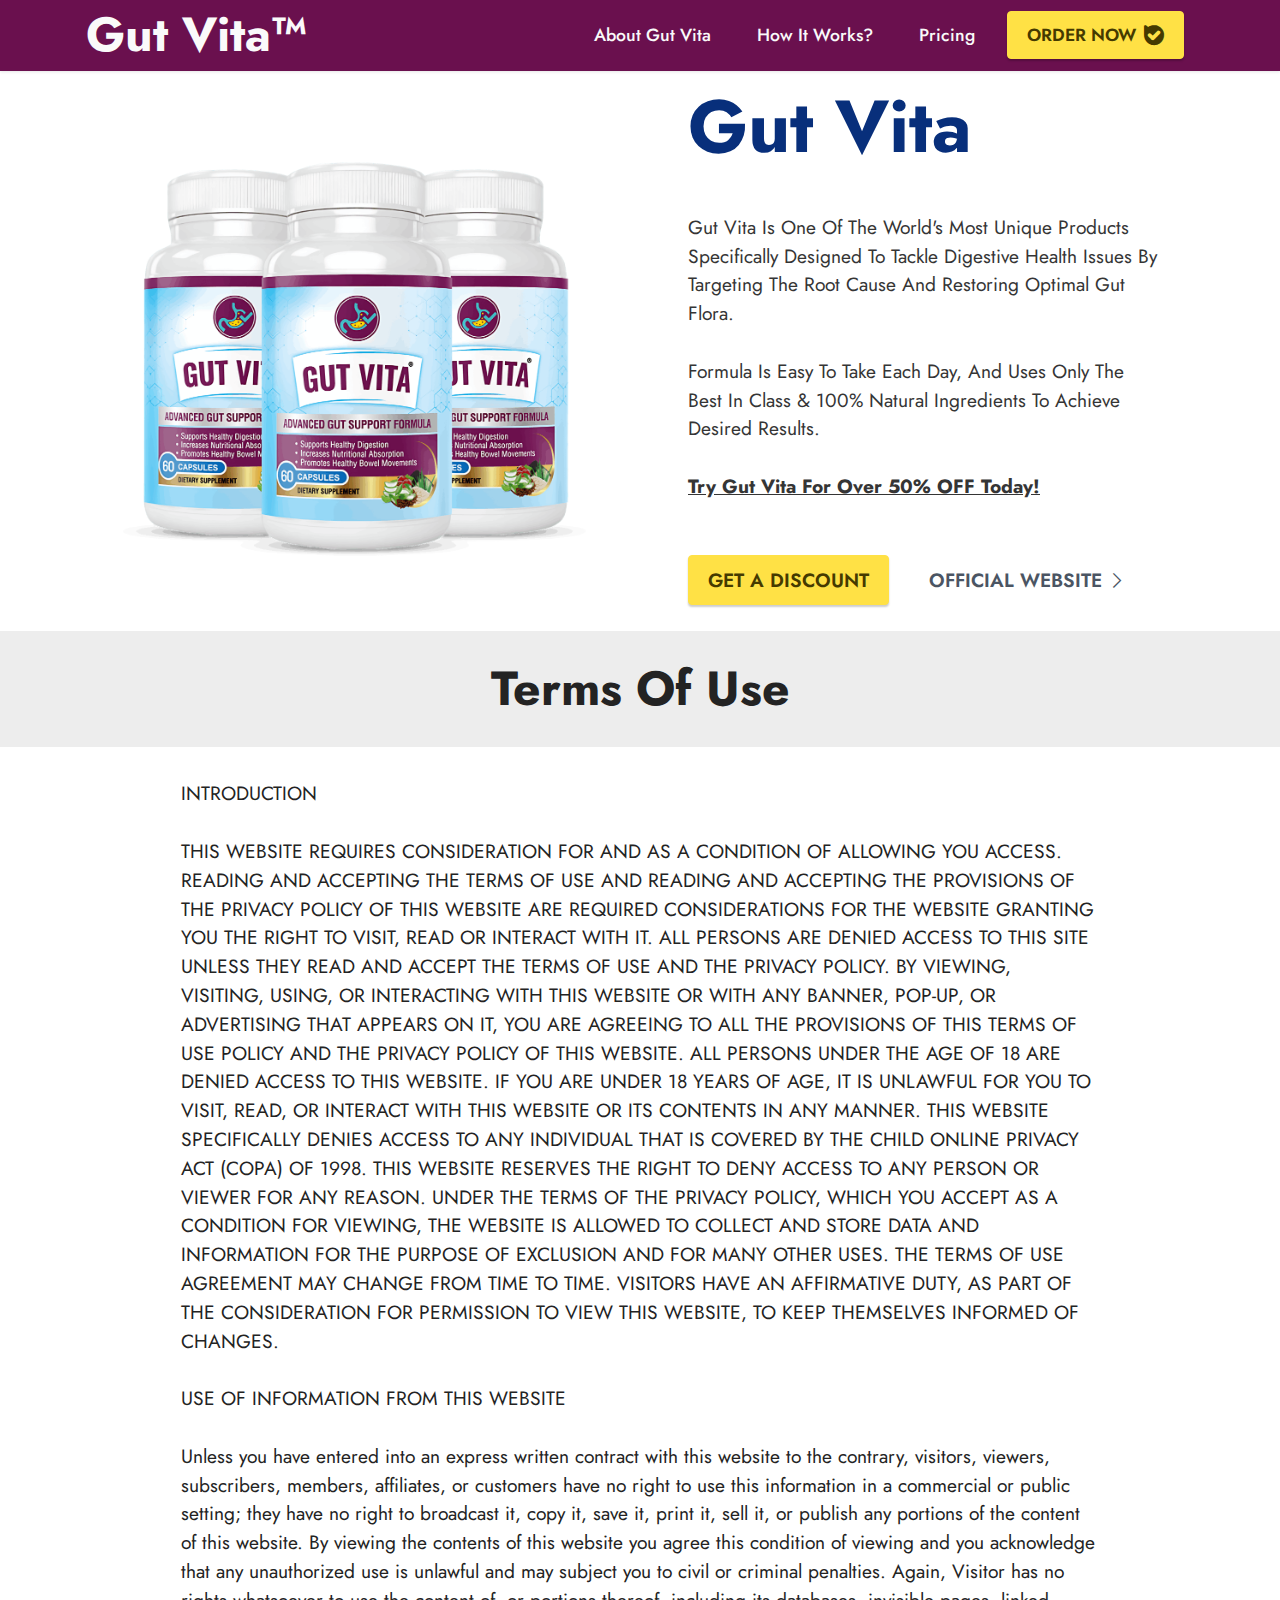
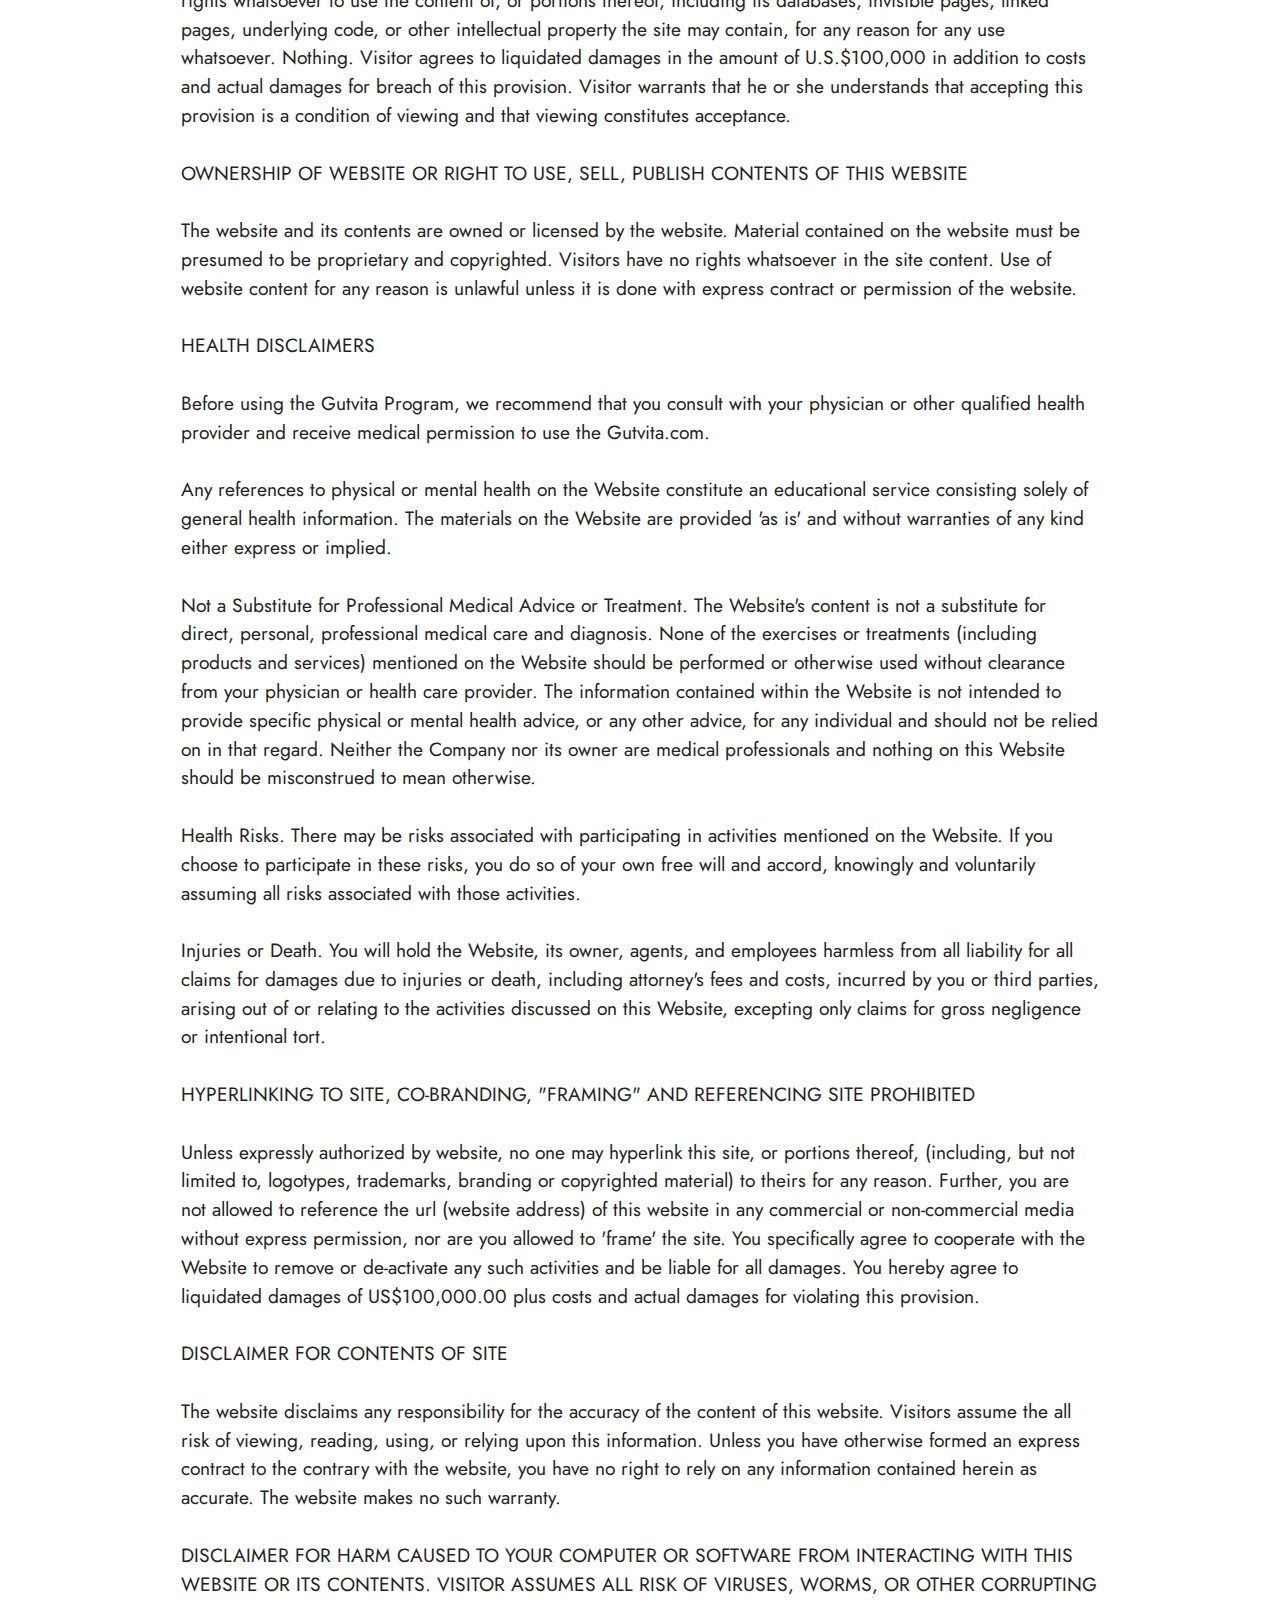
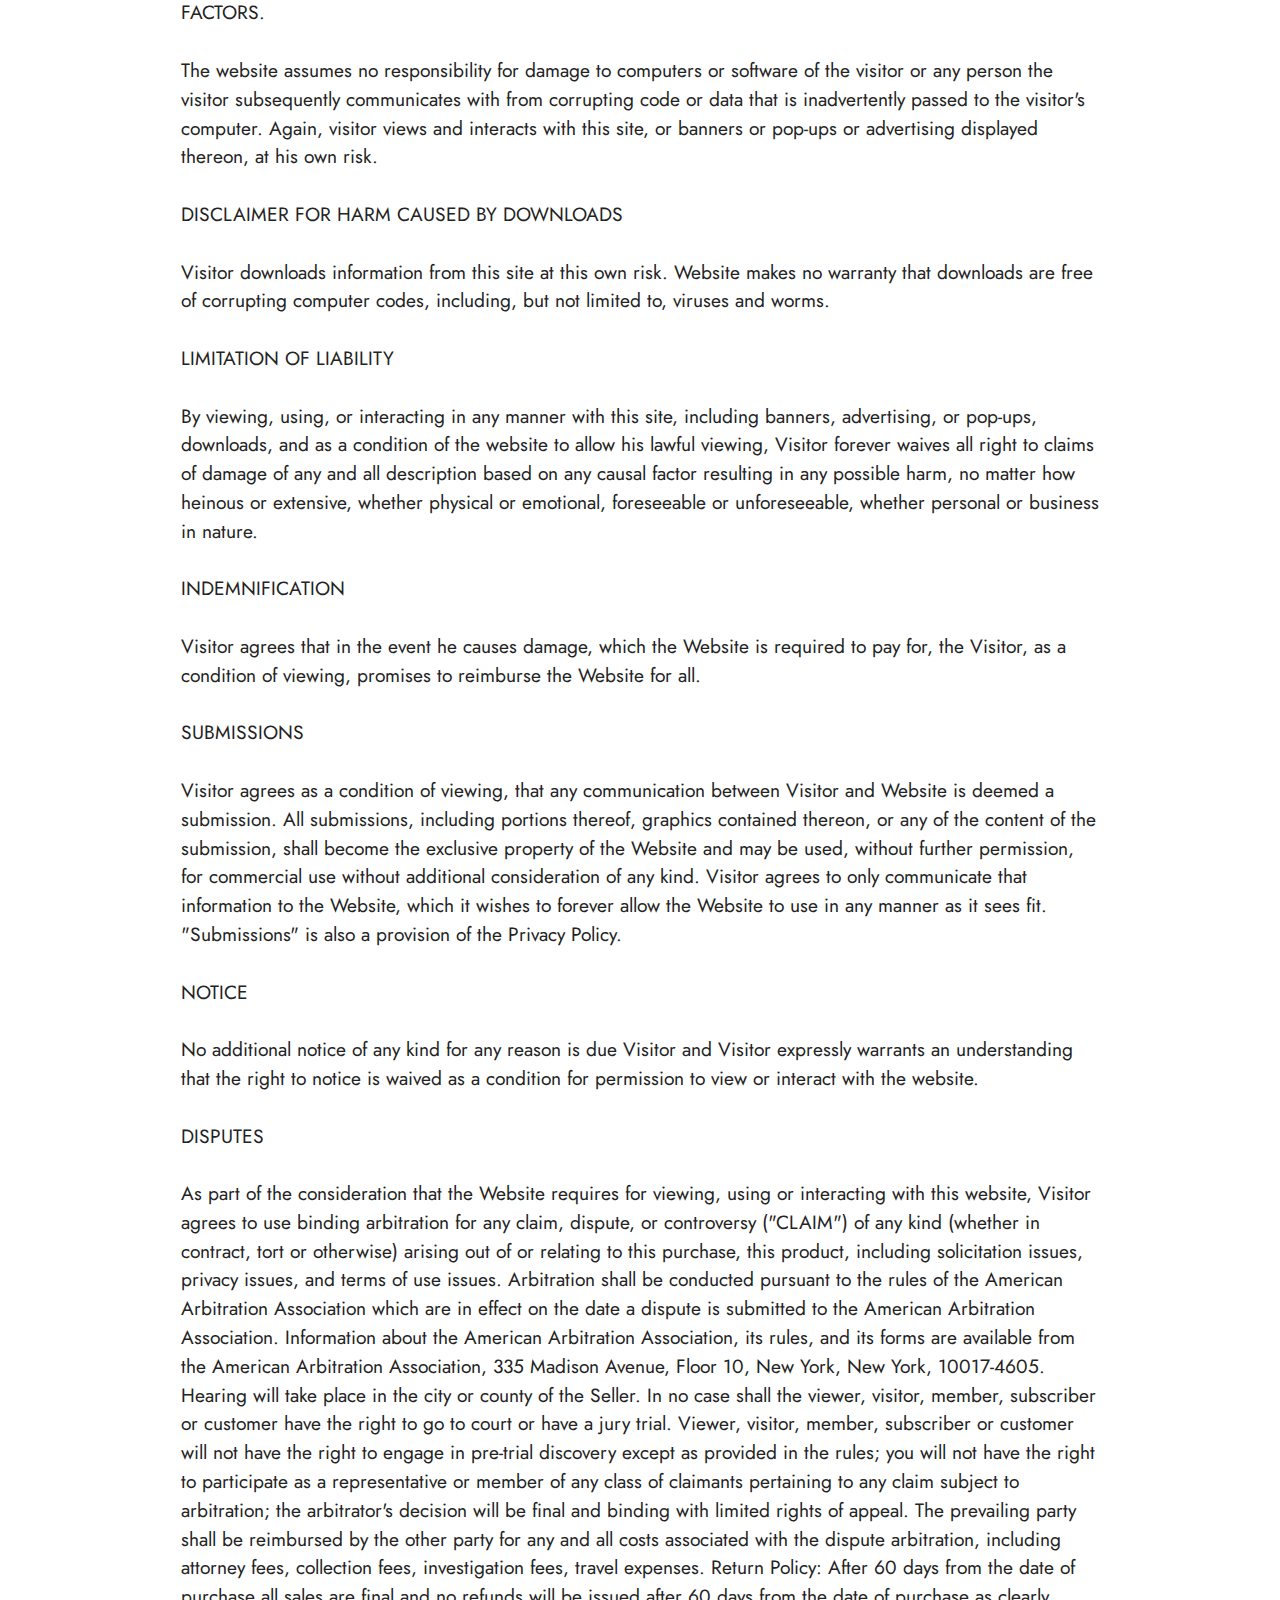
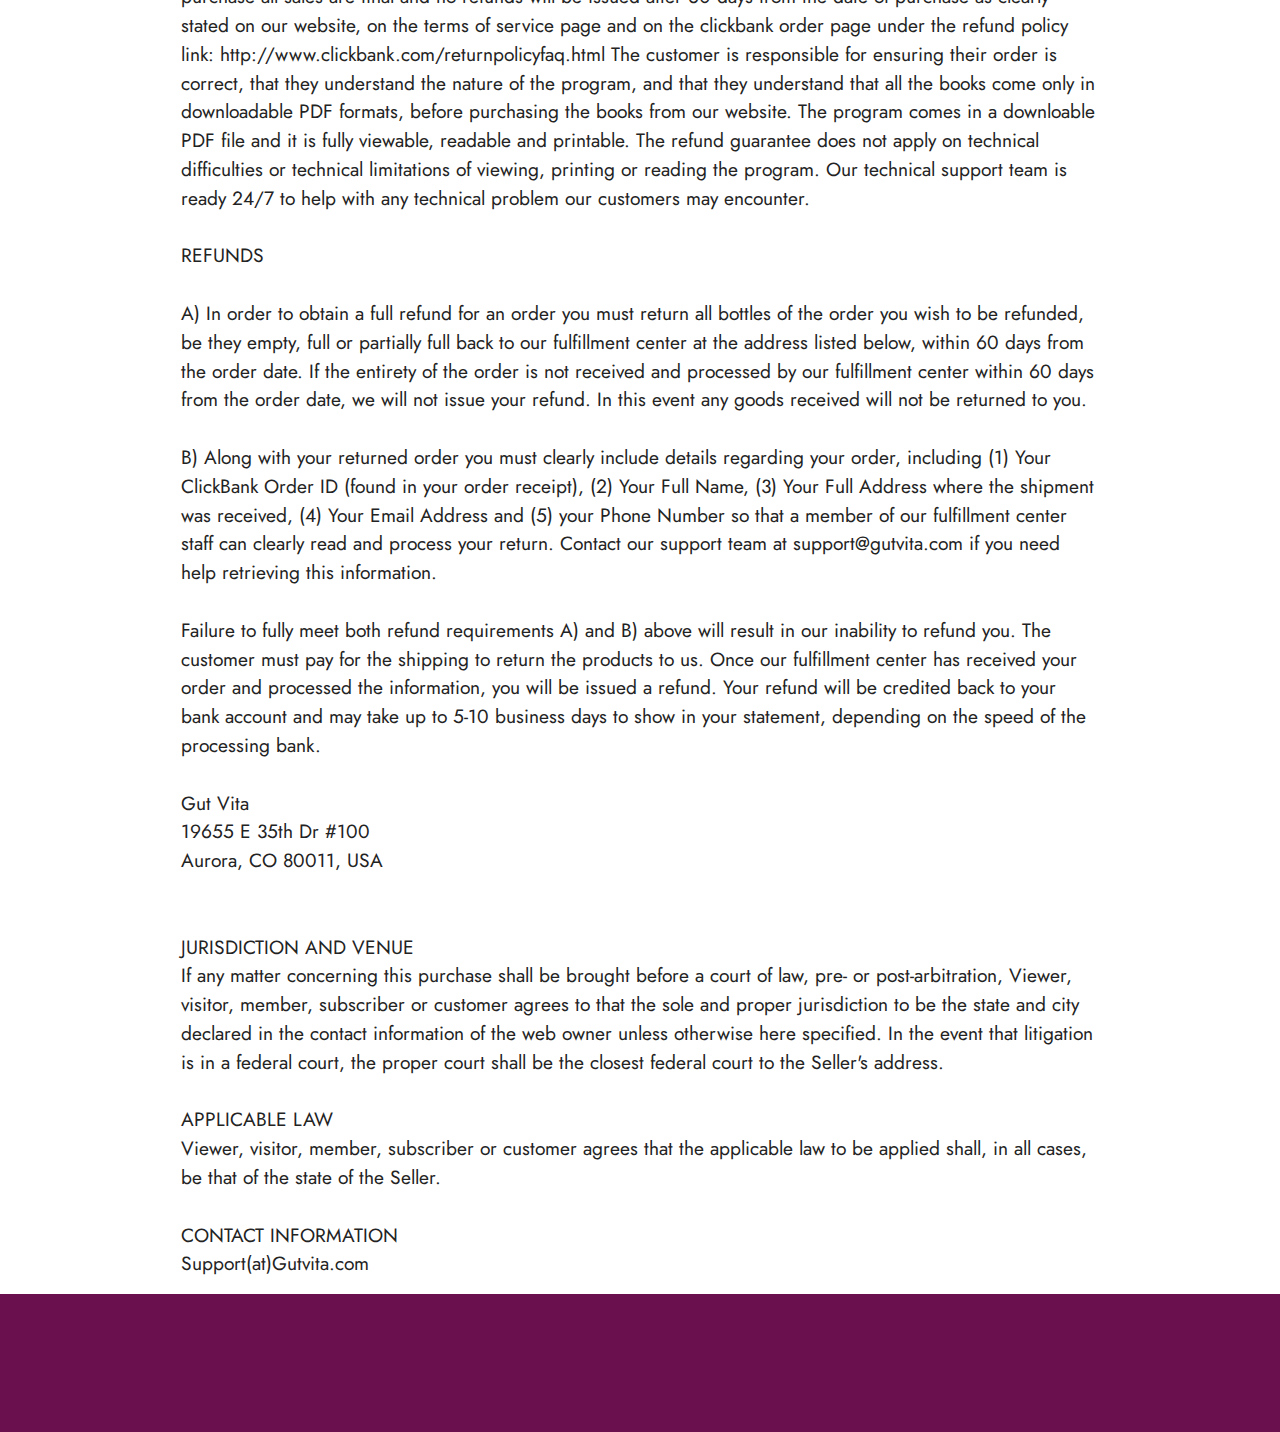
<file: page1.html>
<!DOCTYPE html>
<html  >
<head>
  
  <meta charset="UTF-8">
  <meta http-equiv="X-UA-Compatible" content="IE=edge">
  
  <meta name="twitter:card" content="summary_large_image"/>
  <meta name="twitter:image:src" content="">
  <meta property="og:image" content="">
  <meta name="twitter:title" content="Terms Of Use">
  <meta name="viewport" content="width=device-width, initial-scale=1, minimum-scale=1">
  <link rel="shortcut icon" href="assets/images/favicon-main-128x128.png" type="image/x-icon">
  <meta name="description" content="">
  
  
  <title>Terms Of Use</title>
  <link rel="stylesheet" href="assets/web/assets/mobirise-icons2/mobirise2.css">
  <link rel="stylesheet" href="assets/bootstrap/css/bootstrap.min.css">
  <link rel="stylesheet" href="assets/bootstrap/css/bootstrap-grid.min.css">
  <link rel="stylesheet" href="assets/bootstrap/css/bootstrap-reboot.min.css">
  <link rel="stylesheet" href="assets/animatecss/animate.css">
  <link rel="stylesheet" href="assets/dropdown/css/style.css">
  <link rel="stylesheet" href="assets/socicon/css/styles.css">
  <link rel="stylesheet" href="assets/theme/css/style.css">
  <link rel="preload" href="https://fonts.googleapis.com/css?family=Jost:100,200,300,400,500,600,700,800,900,100i,200i,300i,400i,500i,600i,700i,800i,900i&display=swap" as="style" onload="this.onload=null;this.rel='stylesheet'">
  <noscript><link rel="stylesheet" href="https://fonts.googleapis.com/css?family=Jost:100,200,300,400,500,600,700,800,900,100i,200i,300i,400i,500i,600i,700i,800i,900i&display=swap"></noscript>
  <link rel="preload" as="style" href="assets/mobirise/css/mbr-additional.css"><link rel="stylesheet" href="assets/mobirise/css/mbr-additional.css" type="text/css">
  
  
  
  
</head>
<body>
  
  <section data-bs-version="5.1" class="menu menu2 cid-tmAYGHW7QI" once="menu" id="menu2-29">
    
    <nav class="navbar navbar-dropdown navbar-expand-lg">
        <div class="container">
            <div class="navbar-brand">
                
                <span class="navbar-caption-wrap"><a class="navbar-caption text-white display-2" href="#">Gut Vita™</a></span>
            </div>
            <button class="navbar-toggler" type="button" data-toggle="collapse" data-bs-toggle="collapse" data-target="#navbarSupportedContent" data-bs-target="#navbarSupportedContent" aria-controls="navbarNavAltMarkup" aria-expanded="false" aria-label="Toggle navigation">
                <div class="hamburger">
                    <span></span>
                    <span></span>
                    <span></span>
                    <span></span>
                </div>
            </button>
            <div class="collapse navbar-collapse" id="navbarSupportedContent">
                <ul class="navbar-nav nav-dropdown" data-app-modern-menu="true"><li class="nav-item"><a class="nav-link link text-white text-primary display-4" href="index.html#content4-4">About Gut Vita</a>
                    </li><li class="nav-item"><a class="nav-link link text-white text-primary display-4" href="index.html#content4-6">How It Works?</a></li><li class="nav-item"><a class="nav-link link text-white text-primary display-4" href="/order">Pricing</a></li></ul>
                
                <div class="navbar-buttons mbr-section-btn"><a class="btn btn-warning display-4" href="/order"><span class="socicon socicon-bale mbr-iconfont mbr-iconfont-btn" style="font-size: 20px;"></span>ORDER NOW</a></div>
            </div>
        </div>
    </nav>
</section>

<section data-bs-version="5.1" class="header14 cid-to66FtJYod" id="header14-2s">

    

    
    

    <div class="container">
        <div class="row justify-content-center align-items-center">
            <div class="col-12 col-md-6 image-wrapper">
                <a href="/order"><img src="assets/images/out-52-1256x957.png" alt="Buy Now"></a>
            </div>
            <div class="col-12 col-md">
                <div class="text-wrapper">
                    <h1 class="mbr-section-title mbr-fonts-style mb-3 display-1"><strong>Gut Vita</strong></h1>
                    <p class="mbr-text mbr-fonts-style display-7">
                        <br>Gut Vita Is One Of The World's Most Unique Products Specifically Designed To Tackle Digestive Health Issues By Targeting The Root Cause And Restoring Optimal Gut Flora.<br><br>Formula Is Easy To Take Each Day, And Uses Only The Best In Class &amp; 100% Natural Ingredients To Achieve Desired Results.<br><br><strong><u>Try Gut Vita For Over 50% OFF Today!</u><br></strong><br></p>
                    <div class="mbr-section-btn mt-3"><a class="btn btn-warning display-7" href="/order"><font face="Moririse2"><br></font>GET A DISCOUNT</a> <a class="btn btn-primary-outline display-7" href="/order"><span class="mobi-mbri mobi-mbri-arrow-next mbr-iconfont mbr-iconfont-btn" style="font-size: 15px;"></span><font face="Moririse2"><br></font>OFFICIAL WEBSITE</a></div>
                </div>
            </div>
        </div>
    </div>
</section>

<section data-bs-version="5.1" class="content4 cid-tjykehVjDn" id="content4-p">
    

    
    
    <div class="container">
        <div class="row justify-content-center">
            <div class="title col-md-12 col-lg-12">
                <h3 class="mbr-section-title mbr-fonts-style align-center mb-4 display-2"><strong>Terms Of Use</strong></h3>
                
                
            </div>
        </div>
    </div>
</section>

<section data-bs-version="5.1" class="content5 cid-sKy7tkCOig cid-tjykeHYRPt" id="content5-q">
    
    <div class="container">
        <div class="row justify-content-center">
            <div class="col-md-12 col-lg-10">
                
                
                <p class="mbr-text mbr-fonts-style display-7">INTRODUCTION
<br>
<br>THIS WEBSITE REQUIRES CONSIDERATION FOR AND AS A CONDITION OF ALLOWING YOU ACCESS. READING AND ACCEPTING THE TERMS OF USE AND READING AND ACCEPTING THE PROVISIONS OF THE PRIVACY POLICY OF THIS WEBSITE ARE REQUIRED CONSIDERATIONS FOR THE WEBSITE GRANTING YOU THE RIGHT TO VISIT, READ OR INTERACT WITH IT. ALL PERSONS ARE DENIED ACCESS TO THIS SITE UNLESS THEY READ AND ACCEPT THE TERMS OF USE AND THE PRIVACY POLICY. BY VIEWING, VISITING, USING, OR INTERACTING WITH THIS WEBSITE OR WITH ANY BANNER, POP-UP, OR ADVERTISING THAT APPEARS ON IT, YOU ARE AGREEING TO ALL THE PROVISIONS OF THIS TERMS OF USE POLICY AND THE PRIVACY POLICY OF THIS WEBSITE. ALL PERSONS UNDER THE AGE OF 18 ARE DENIED ACCESS TO THIS WEBSITE. IF YOU ARE UNDER 18 YEARS OF AGE, IT IS UNLAWFUL FOR YOU TO VISIT, READ, OR INTERACT WITH THIS WEBSITE OR ITS CONTENTS IN ANY MANNER. THIS WEBSITE SPECIFICALLY DENIES ACCESS TO ANY INDIVIDUAL THAT IS COVERED BY THE CHILD ONLINE PRIVACY ACT (COPA) OF 1998. THIS WEBSITE RESERVES THE RIGHT TO DENY ACCESS TO ANY PERSON OR VIEWER FOR ANY REASON. UNDER THE TERMS OF THE PRIVACY POLICY, WHICH YOU ACCEPT AS A CONDITION FOR VIEWING, THE WEBSITE IS ALLOWED TO COLLECT AND STORE DATA AND INFORMATION FOR THE PURPOSE OF EXCLUSION AND FOR MANY OTHER USES. THE TERMS OF USE AGREEMENT MAY CHANGE FROM TIME TO TIME. VISITORS HAVE AN AFFIRMATIVE DUTY, AS PART OF THE CONSIDERATION FOR PERMISSION TO VIEW THIS WEBSITE, TO KEEP THEMSELVES INFORMED OF CHANGES.
<br>
<br>USE OF INFORMATION FROM THIS WEBSITE
<br>
<br>Unless you have entered into an express written contract with this website to the contrary, visitors, viewers, subscribers, members, affiliates, or customers have no right to use this information in a commercial or public setting; they have no right to broadcast it, copy it, save it, print it, sell it, or publish any portions of the content of this website. By viewing the contents of this website you agree this condition of viewing and you acknowledge that any unauthorized use is unlawful and may subject you to civil or criminal penalties. Again, Visitor has no rights whatsoever to use the content of, or portions thereof, including its databases, invisible pages, linked pages, underlying code, or other intellectual property the site may contain, for any reason for any use whatsoever. Nothing. Visitor agrees to liquidated damages in the amount of U.S.$100,000 in addition to costs and actual damages for breach of this provision. Visitor warrants that he or she understands that accepting this provision is a condition of viewing and that viewing constitutes acceptance.
<br>
<br>OWNERSHIP OF WEBSITE OR RIGHT TO USE, SELL, PUBLISH CONTENTS OF THIS WEBSITE
<br>
<br>The website and its contents are owned or licensed by the website. Material contained on the website must be presumed to be proprietary and copyrighted. Visitors have no rights whatsoever in the site content. Use of website content for any reason is unlawful unless it is done with express contract or permission of the website.
<br>
<br>HEALTH DISCLAIMERS
<br>
<br>Before using the Gutvita Program, we recommend that you consult with your physician or other qualified health provider and receive medical permission to use the Gutvita.com.
<br>
<br>Any references to physical or mental health on the Website constitute an educational service consisting solely of general health information. The materials on the Website are provided 'as is' and without warranties of any kind either express or implied.
<br>
<br>Not a Substitute for Professional Medical Advice or Treatment. The Website's content is not a substitute for direct, personal, professional medical care and diagnosis. None of the exercises or treatments (including products and services) mentioned on the Website should be performed or otherwise used without clearance from your physician or health care provider. The information contained within the Website is not intended to provide specific physical or mental health advice, or any other advice, for any individual and should not be relied on in that regard. Neither the Company nor its owner are medical professionals and nothing on this Website should be misconstrued to mean otherwise.
<br>
<br>Health Risks. There may be risks associated with participating in activities mentioned on the Website. If you choose to participate in these risks, you do so of your own free will and accord, knowingly and voluntarily assuming all risks associated with those activities.
<br>
<br>Injuries or Death. You will hold the Website, its owner, agents, and employees harmless from all liability for all claims for damages due to injuries or death, including attorney's fees and costs, incurred by you or third parties, arising out of or relating to the activities discussed on this Website, excepting only claims for gross negligence or intentional tort.
<br>
<br>HYPERLINKING TO SITE, CO-BRANDING, "FRAMING" AND REFERENCING SITE PROHIBITED
<br>
<br>Unless expressly authorized by website, no one may hyperlink this site, or portions thereof, (including, but not limited to, logotypes, trademarks, branding or copyrighted material) to theirs for any reason. Further, you are not allowed to reference the url (website address) of this website in any commercial or non-commercial media without express permission, nor are you allowed to 'frame' the site. You specifically agree to cooperate with the Website to remove or de-activate any such activities and be liable for all damages. You hereby agree to liquidated damages of US$100,000.00 plus costs and actual damages for violating this provision.
<br>
<br>DISCLAIMER FOR CONTENTS OF SITE
<br>
<br>The website disclaims any responsibility for the accuracy of the content of this website. Visitors assume the all risk of viewing, reading, using, or relying upon this information. Unless you have otherwise formed an express contract to the contrary with the website, you have no right to rely on any information contained herein as accurate. The website makes no such warranty.
<br>
<br>DISCLAIMER FOR HARM CAUSED TO YOUR COMPUTER OR SOFTWARE FROM INTERACTING WITH THIS WEBSITE OR ITS CONTENTS. VISITOR ASSUMES ALL RISK OF VIRUSES, WORMS, OR OTHER CORRUPTING FACTORS.
<br>
<br>The website assumes no responsibility for damage to computers or software of the visitor or any person the visitor subsequently communicates with from corrupting code or data that is inadvertently passed to the visitor's computer. Again, visitor views and interacts with this site, or banners or pop-ups or advertising displayed thereon, at his own risk.
<br>
<br>DISCLAIMER FOR HARM CAUSED BY DOWNLOADS
<br>
<br>Visitor downloads information from this site at this own risk. Website makes no warranty that downloads are free of corrupting computer codes, including, but not limited to, viruses and worms.
<br>
<br>LIMITATION OF LIABILITY
<br>
<br>By viewing, using, or interacting in any manner with this site, including banners, advertising, or pop-ups, downloads, and as a condition of the website to allow his lawful viewing, Visitor forever waives all right to claims of damage of any and all description based on any causal factor resulting in any possible harm, no matter how heinous or extensive, whether physical or emotional, foreseeable or unforeseeable, whether personal or business in nature.
<br>
<br>INDEMNIFICATION
<br>
<br>Visitor agrees that in the event he causes damage, which the Website is required to pay for, the Visitor, as a condition of viewing, promises to reimburse the Website for all.
<br>
<br>SUBMISSIONS
<br>
<br>Visitor agrees as a condition of viewing, that any communication between Visitor and Website is deemed a submission. All submissions, including portions thereof, graphics contained thereon, or any of the content of the submission, shall become the exclusive property of the Website and may be used, without further permission, for commercial use without additional consideration of any kind. Visitor agrees to only communicate that information to the Website, which it wishes to forever allow the Website to use in any manner as it sees fit. "Submissions" is also a provision of the Privacy Policy.
<br>
<br>NOTICE
<br>
<br>No additional notice of any kind for any reason is due Visitor and Visitor expressly warrants an understanding that the right to notice is waived as a condition for permission to view or interact with the website.
<br>
<br>DISPUTES
<br>
<br>As part of the consideration that the Website requires for viewing, using or interacting with this website, Visitor agrees to use binding arbitration for any claim, dispute, or controversy ("CLAIM") of any kind (whether in contract, tort or otherwise) arising out of or relating to this purchase, this product, including solicitation issues, privacy issues, and terms of use issues. Arbitration shall be conducted pursuant to the rules of the American Arbitration Association which are in effect on the date a dispute is submitted to the American Arbitration Association. Information about the American Arbitration Association, its rules, and its forms are available from the American Arbitration Association, 335 Madison Avenue, Floor 10, New York, New York, 10017-4605. Hearing will take place in the city or county of the Seller. In no case shall the viewer, visitor, member, subscriber or customer have the right to go to court or have a jury trial. Viewer, visitor, member, subscriber or customer will not have the right to engage in pre-trial discovery except as provided in the rules; you will not have the right to participate as a representative or member of any class of claimants pertaining to any claim subject to arbitration; the arbitrator's decision will be final and binding with limited rights of appeal. The prevailing party shall be reimbursed by the other party for any and all costs associated with the dispute arbitration, including attorney fees, collection fees, investigation fees, travel expenses. Return Policy: After 60 days from the date of purchase all sales are final and no refunds will be issued after 60 days from the date of purchase as clearly stated on our website, on the terms of service page and on the clickbank order page under the refund policy link: http://www.clickbank.com/returnpolicyfaq.html The customer is responsible for ensuring their order is correct, that they understand the nature of the program, and that they understand that all the books come only in downloadable PDF formats, before purchasing the books from our website. The program comes in a downloable PDF file and it is fully viewable, readable and printable. The refund guarantee does not apply on technical difficulties or technical limitations of viewing, printing or reading the program. Our technical support team is ready 24/7 to help with any technical problem our customers may encounter.
<br>
<br>REFUNDS
<br>
<br>A) In order to obtain a full refund for an order you must return all bottles of the order you wish to be refunded, be they empty, full or partially full back to our fulfillment center at the address listed below, within 60 days from the order date. If the entirety of the order is not received and processed by our fulfillment center within 60 days from the order date, we will not issue your refund. In this event any goods received will not be returned to you.
<br>
<br>B) Along with your returned order you must clearly include details regarding your order, including (1) Your ClickBank Order ID (found in your order receipt), (2) Your Full Name, (3) Your Full Address where the shipment was received, (4) Your Email Address and (5) your Phone Number so that a member of our fulfillment center staff can clearly read and process your return. Contact our support team at support@gutvita.com if you need help retrieving this information.
<br>
<br>Failure to fully meet both refund requirements A) and B) above will result in our inability to refund you. The customer must pay for the shipping to return the products to us. Once our fulfillment center has received your order and processed the information, you will be issued a refund. Your refund will be credited back to your bank account and may take up to 5-10 business days to show in your statement, depending on the speed of the processing bank.
<br>
<br>Gut Vita
<br>19655 E 35th Dr #100
<br>Aurora, CO 80011, USA
<br>
<br>
<br>JURISDICTION AND VENUE
<br>If any matter concerning this purchase shall be brought before a court of law, pre- or post-arbitration, Viewer, visitor, member, subscriber or customer agrees to that the sole and proper jurisdiction to be the state and city declared in the contact information of the web owner unless otherwise here specified. In the event that litigation is in a federal court, the proper court shall be the closest federal court to the Seller's address.
<br>
<br>APPLICABLE LAW
<br>Viewer, visitor, member, subscriber or customer agrees that the applicable law to be applied shall, in all cases, be that of the state of the Seller.
<br>
<br>CONTACT INFORMATION
<br>Support(at)Gutvita.com</p>
            </div>
        </div>
    </div>
</section>

<section data-bs-version="5.1" class="footer3 cid-tjymtBCwRa" once="footers" id="footer3-14">

    

    

    <div class="container">
        <div class="media-container-row align-center mbr-white">
            <div class="row row-links">
                <ul class="foot-menu">
                    
                    
                    
                    
                    
                <li class="foot-menu-item mbr-fonts-style display-7"><a href="page2.html" class="text-white">Privacy Policy</a></li><li class="foot-menu-item mbr-fonts-style display-7"><a href="page1.html" class="text-white">Terms Of Use</a></li><li class="foot-menu-item mbr-fonts-style display-7"><a href="page3.html" class="text-white">Disclaimer</a></li></ul>
            </div>
            
            <div class="row row-copirayt">
                <p class="mbr-text mb-0 mbr-fonts-style mbr-white align-center display-7">
                    © Copyright 2022 GutVita™. All Rights Reserved.
                </p>
            </div>
        </div>
    </div>
</section>


<script src="assets/bootstrap/js/bootstrap.bundle.min.js"></script>
  <script src="assets/smoothscroll/smooth-scroll.js"></script>
  <script src="assets/ytplayer/index.js"></script>
  <script src="assets/dropdown/js/navbar-dropdown.js"></script>
  <script src="assets/theme/js/script.js"></script>
  
  
  
 <div id="scrollToTop" class="scrollToTop mbr-arrow-up"><a style="text-align: center;"><i class="mbr-arrow-up-icon mbr-arrow-up-icon-cm cm-icon cm-icon-smallarrow-up"></i></a></div>
    <input name="animation" type="hidden">
  </body>
</html>
</file>
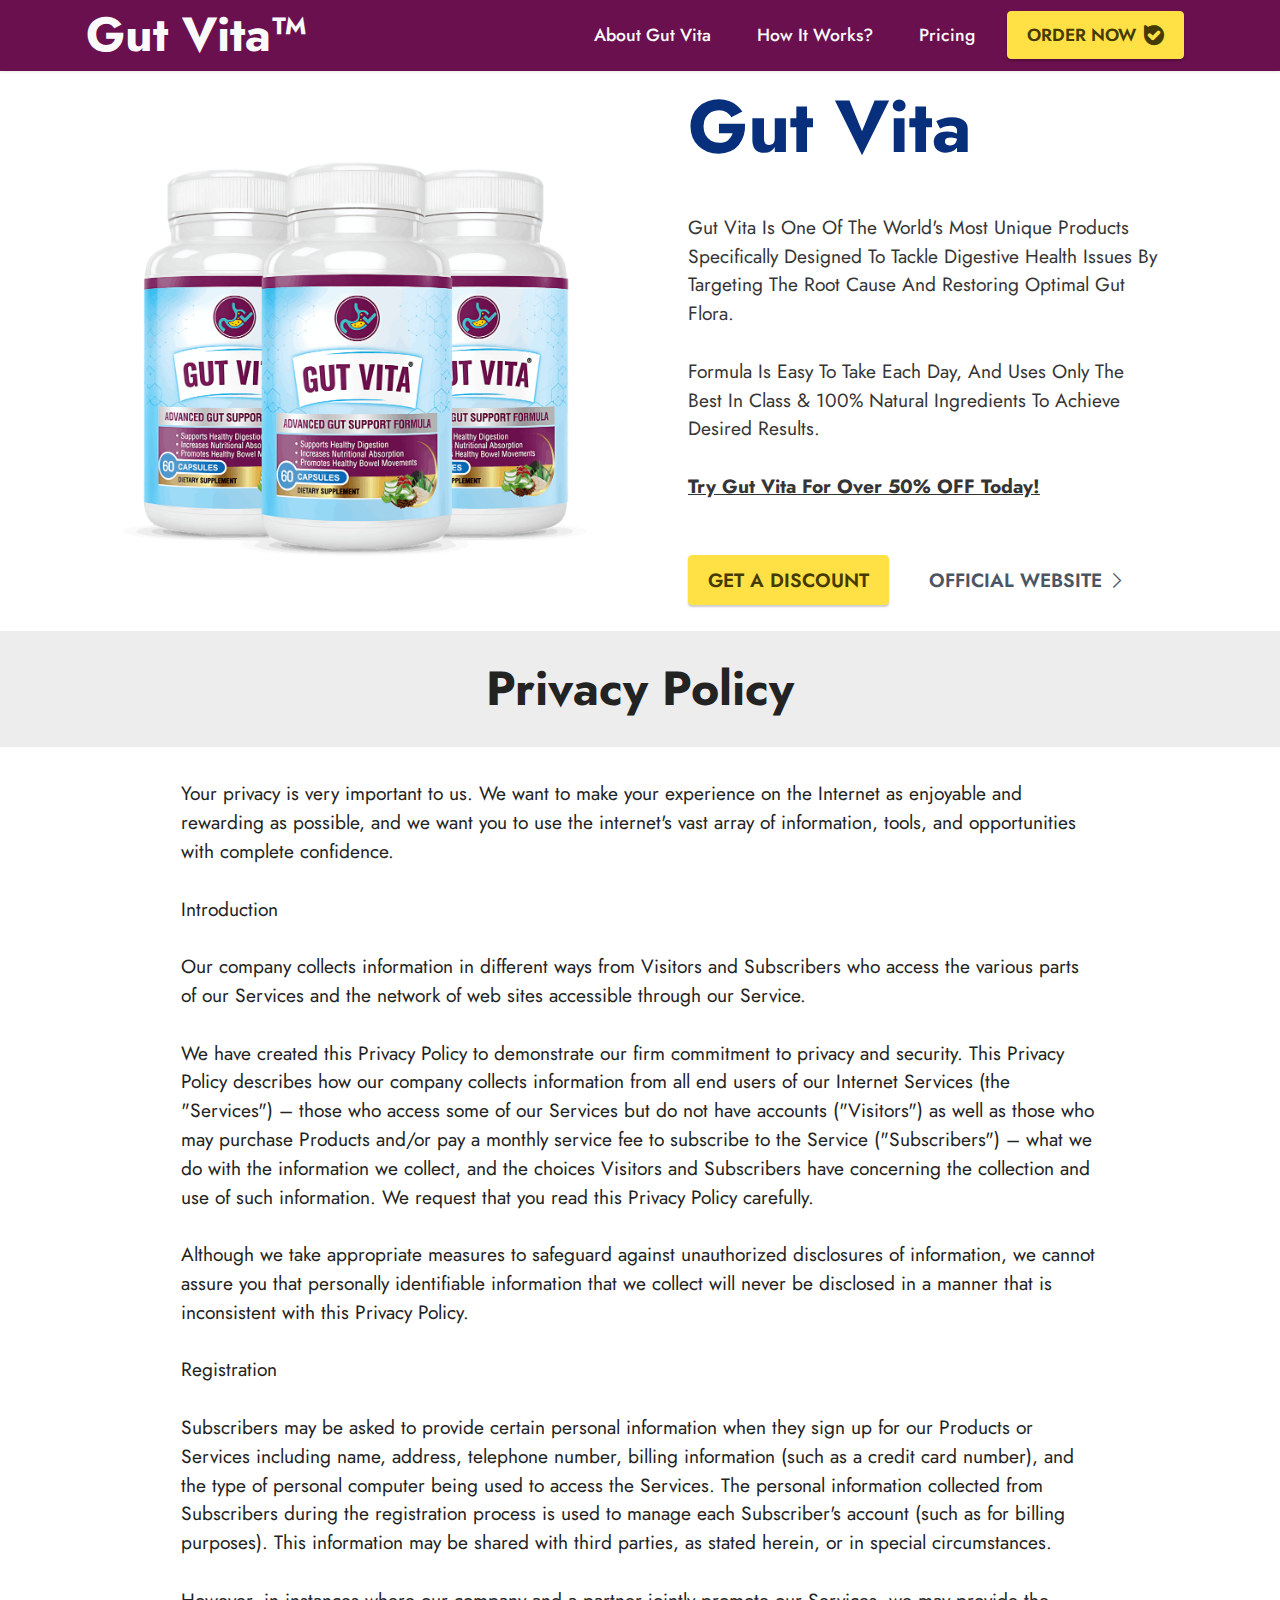
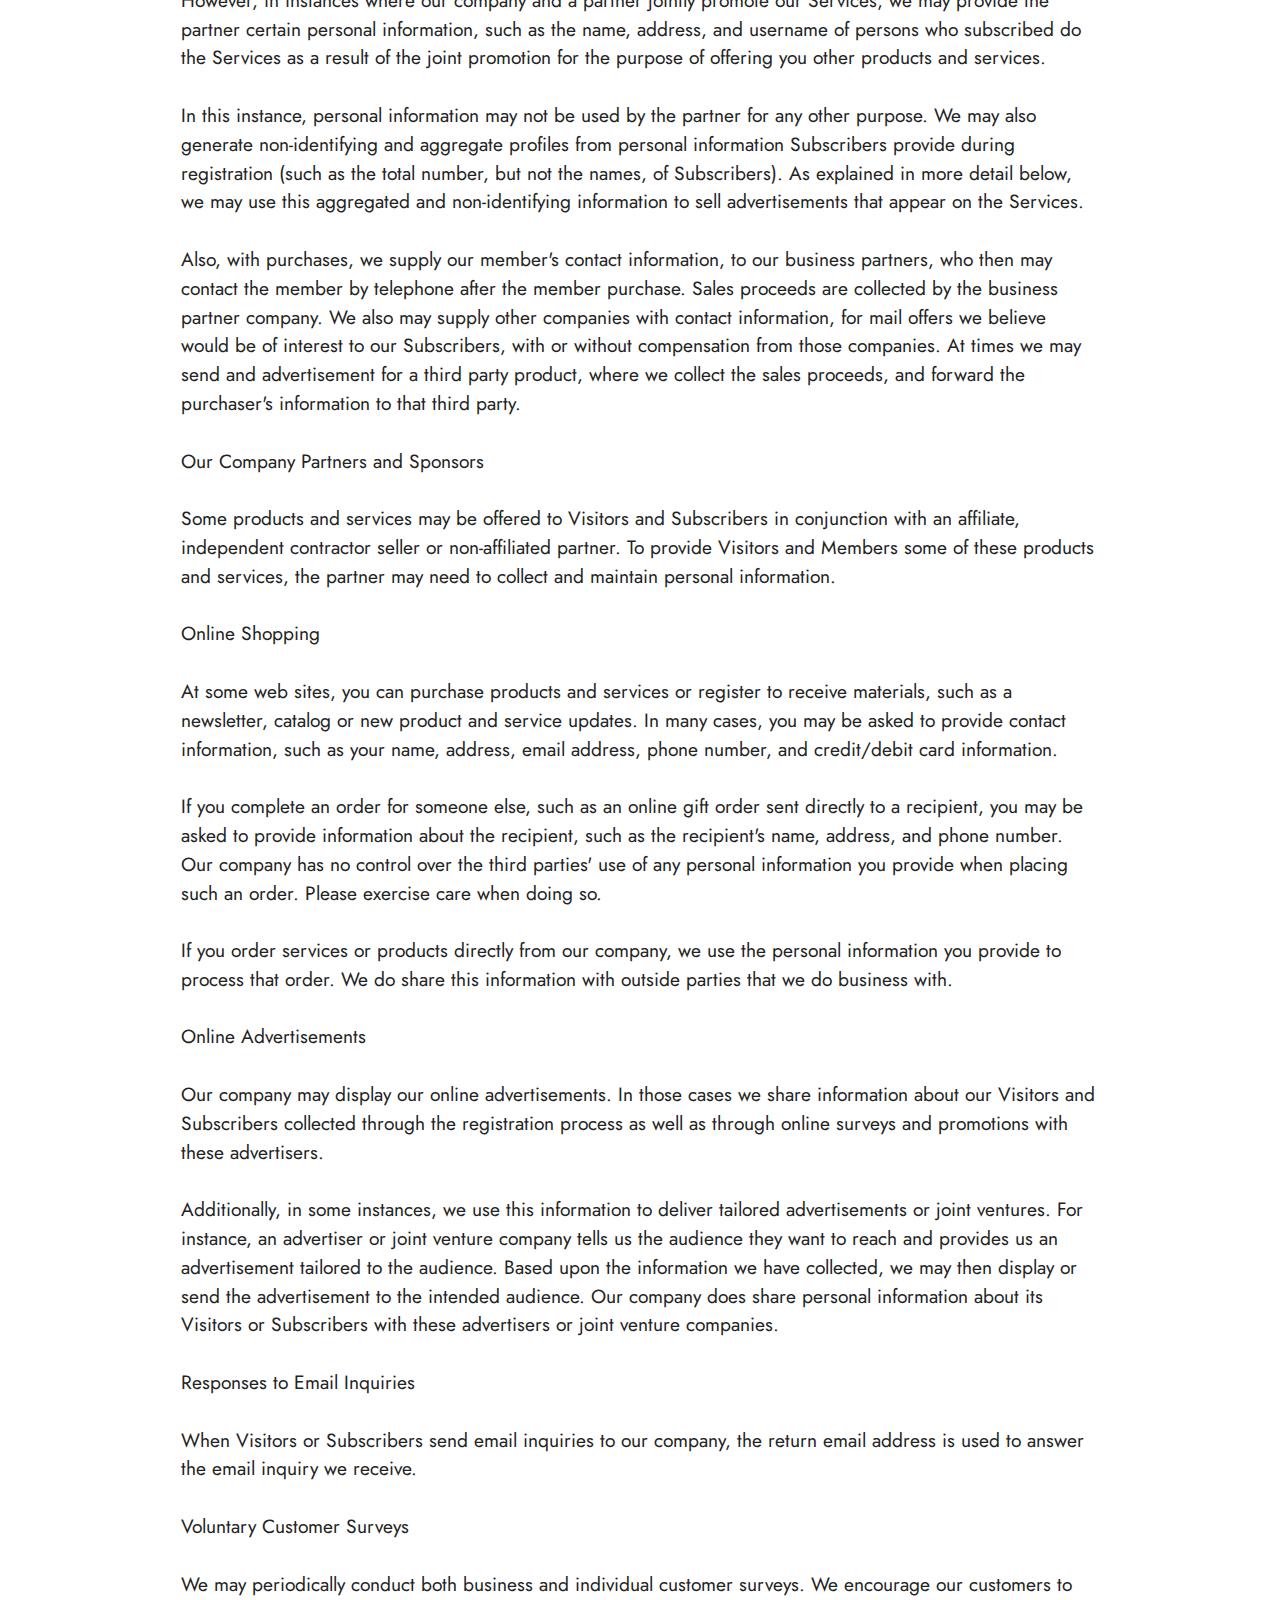
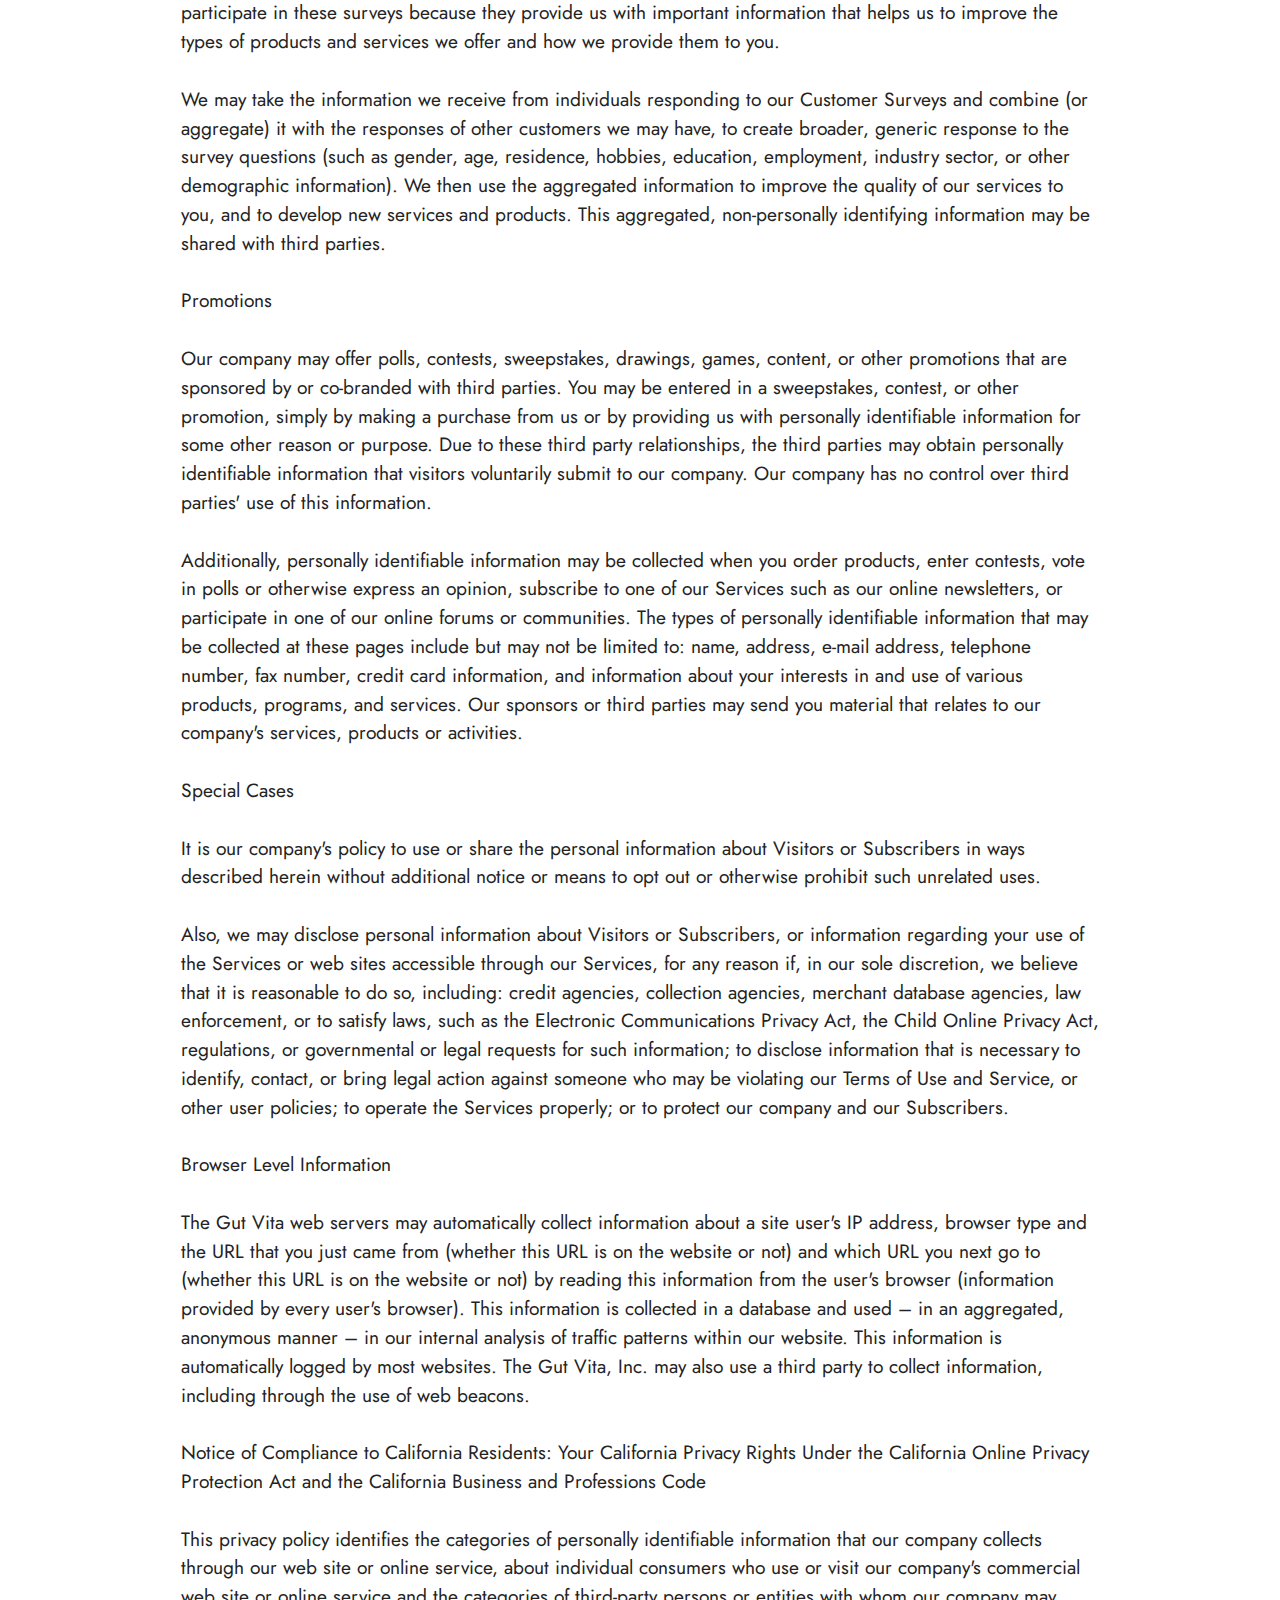
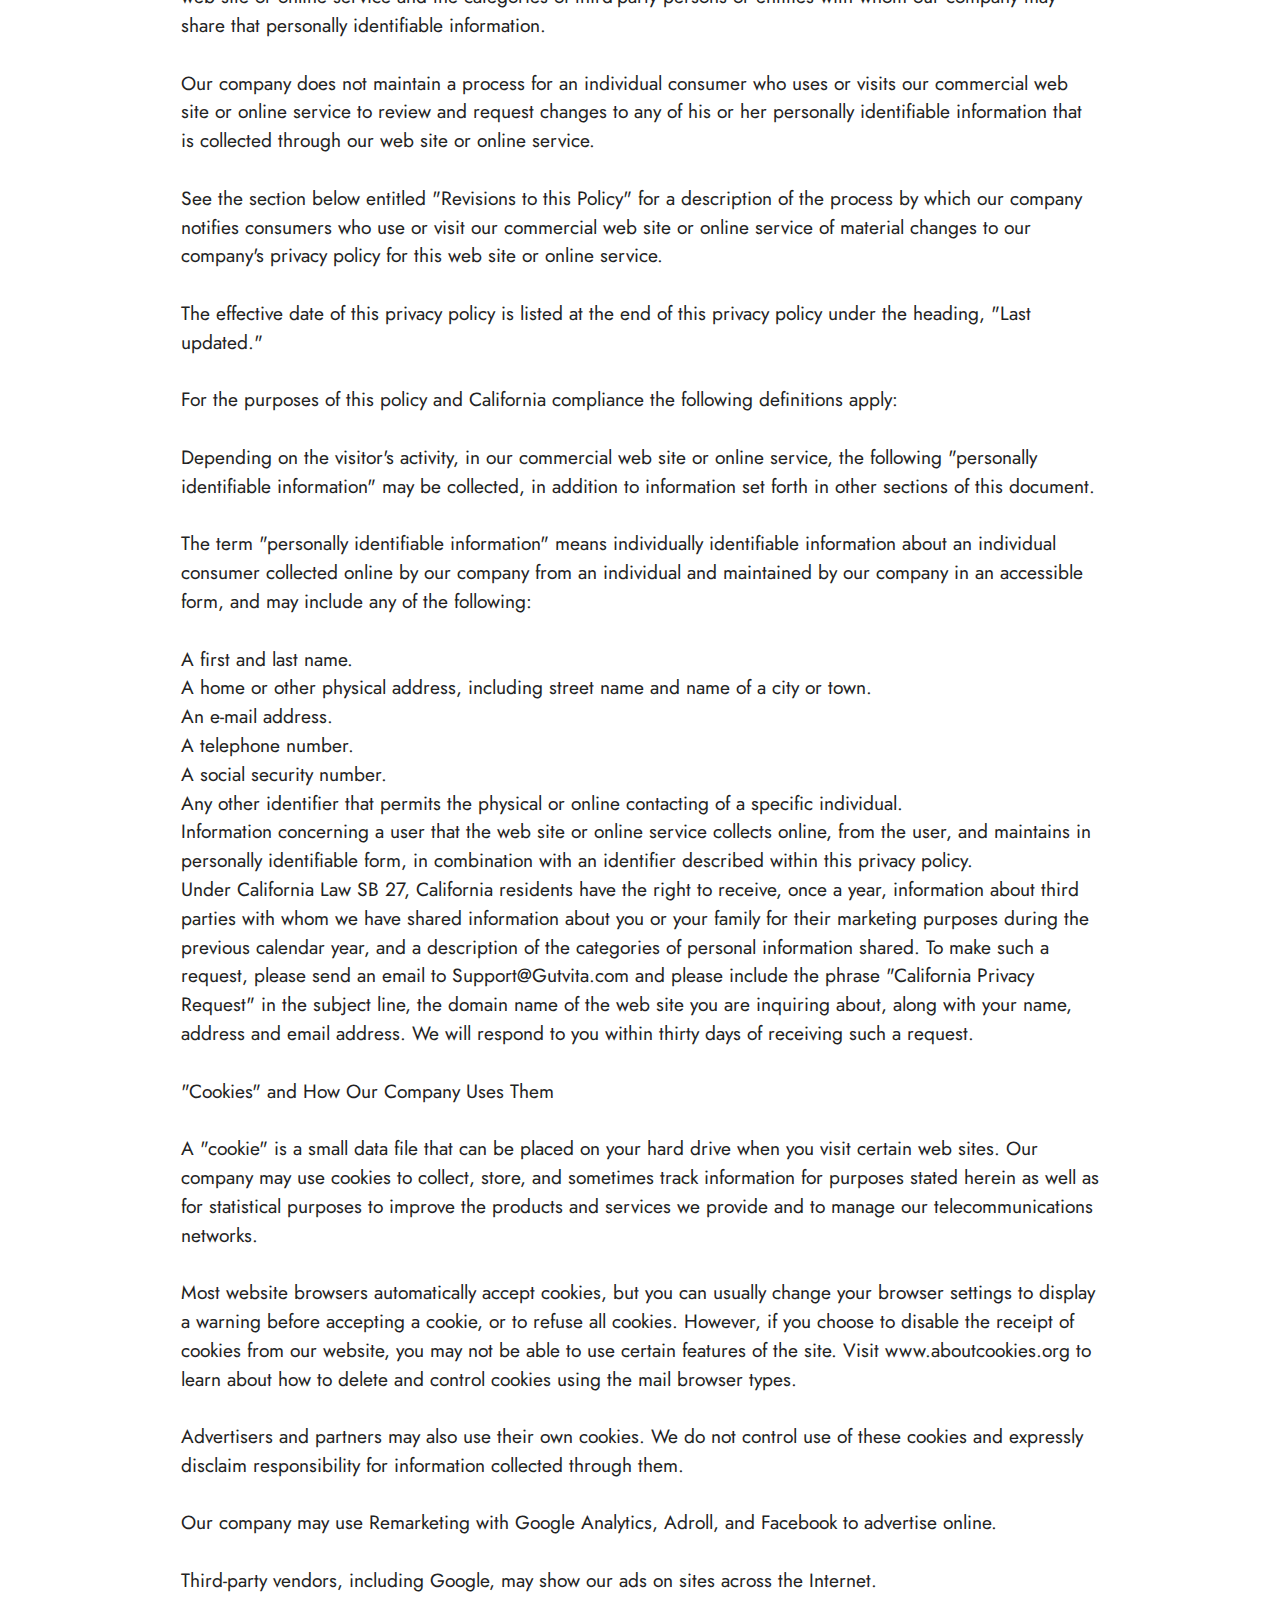
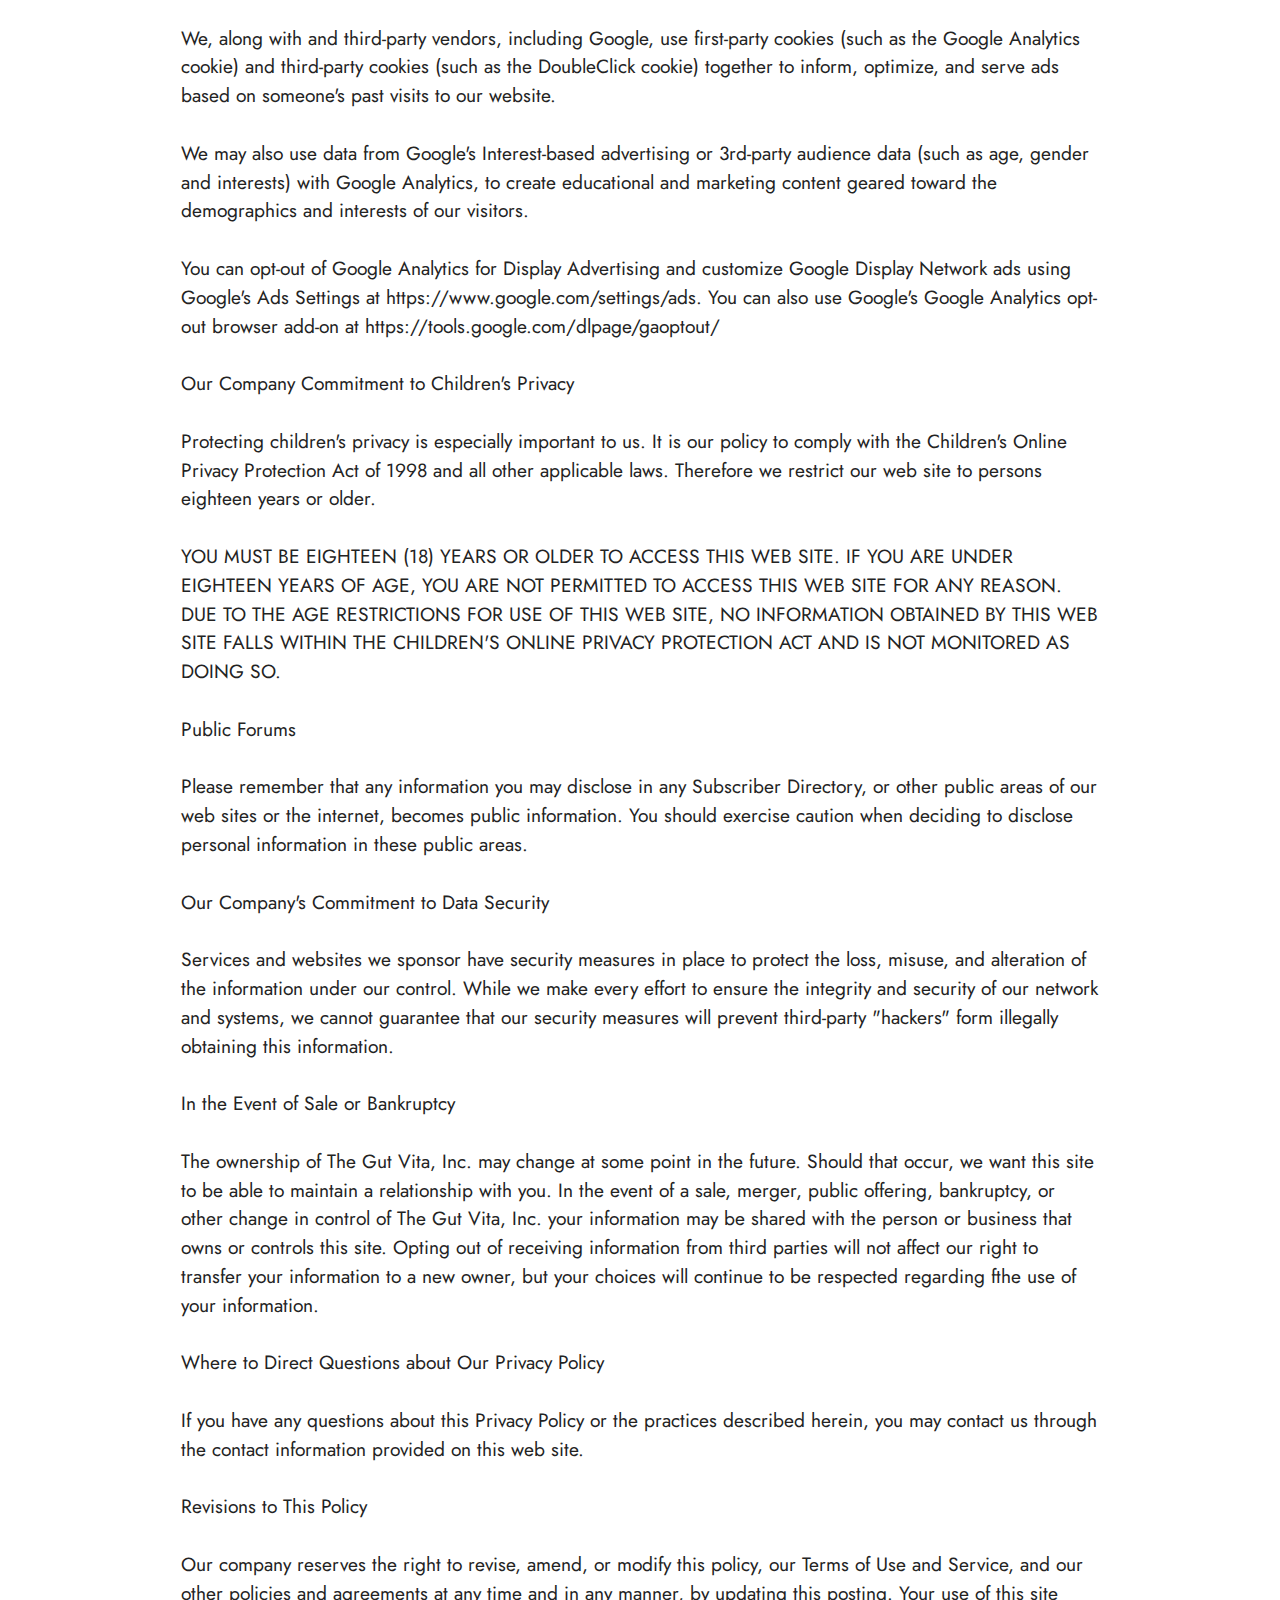
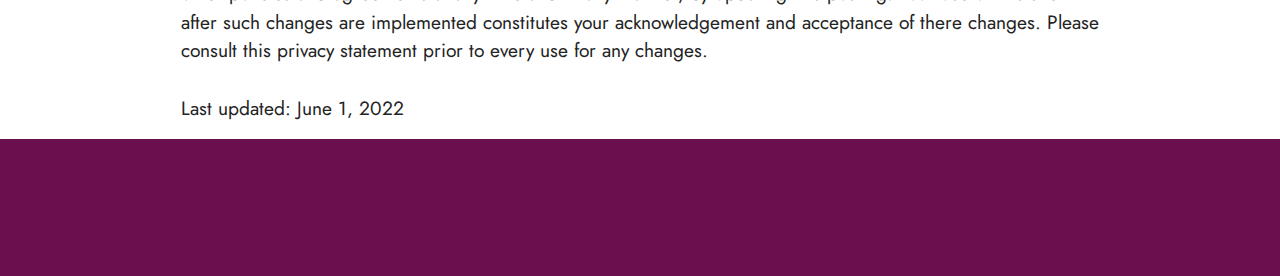
<file: page2.html>
<!DOCTYPE html>
<html  >
<head>
  
  <meta charset="UTF-8">
  <meta http-equiv="X-UA-Compatible" content="IE=edge">
  
  <meta name="twitter:card" content="summary_large_image"/>
  <meta name="twitter:image:src" content="">
  <meta property="og:image" content="">
  <meta name="twitter:title" content="Privacy Policy">
  <meta name="viewport" content="width=device-width, initial-scale=1, minimum-scale=1">
  <link rel="shortcut icon" href="assets/images/favicon-main-128x128.png" type="image/x-icon">
  <meta name="description" content="">
  
  
  <title>Privacy Policy</title>
  <link rel="stylesheet" href="assets/web/assets/mobirise-icons2/mobirise2.css">
  <link rel="stylesheet" href="assets/bootstrap/css/bootstrap.min.css">
  <link rel="stylesheet" href="assets/bootstrap/css/bootstrap-grid.min.css">
  <link rel="stylesheet" href="assets/bootstrap/css/bootstrap-reboot.min.css">
  <link rel="stylesheet" href="assets/animatecss/animate.css">
  <link rel="stylesheet" href="assets/dropdown/css/style.css">
  <link rel="stylesheet" href="assets/socicon/css/styles.css">
  <link rel="stylesheet" href="assets/theme/css/style.css">
  <link rel="preload" href="https://fonts.googleapis.com/css?family=Jost:100,200,300,400,500,600,700,800,900,100i,200i,300i,400i,500i,600i,700i,800i,900i&display=swap" as="style" onload="this.onload=null;this.rel='stylesheet'">
  <noscript><link rel="stylesheet" href="https://fonts.googleapis.com/css?family=Jost:100,200,300,400,500,600,700,800,900,100i,200i,300i,400i,500i,600i,700i,800i,900i&display=swap"></noscript>
  <link rel="preload" as="style" href="assets/mobirise/css/mbr-additional.css"><link rel="stylesheet" href="assets/mobirise/css/mbr-additional.css" type="text/css">
  
  
  
  
</head>
<body>
  
  <section data-bs-version="5.1" class="menu menu2 cid-tmAYGHW7QI" once="menu" id="menu2-29">
    
    <nav class="navbar navbar-dropdown navbar-expand-lg">
        <div class="container">
            <div class="navbar-brand">
                
                <span class="navbar-caption-wrap"><a class="navbar-caption text-white display-2" href="#">Gut Vita™</a></span>
            </div>
            <button class="navbar-toggler" type="button" data-toggle="collapse" data-bs-toggle="collapse" data-target="#navbarSupportedContent" data-bs-target="#navbarSupportedContent" aria-controls="navbarNavAltMarkup" aria-expanded="false" aria-label="Toggle navigation">
                <div class="hamburger">
                    <span></span>
                    <span></span>
                    <span></span>
                    <span></span>
                </div>
            </button>
            <div class="collapse navbar-collapse" id="navbarSupportedContent">
                <ul class="navbar-nav nav-dropdown" data-app-modern-menu="true"><li class="nav-item"><a class="nav-link link text-white text-primary display-4" href="index.html#content4-4">About Gut Vita</a>
                    </li><li class="nav-item"><a class="nav-link link text-white text-primary display-4" href="index.html#content4-6">How It Works?</a></li><li class="nav-item"><a class="nav-link link text-white text-primary display-4" href="/order">Pricing</a></li></ul>
                
                <div class="navbar-buttons mbr-section-btn"><a class="btn btn-warning display-4" href="/order"><span class="socicon socicon-bale mbr-iconfont mbr-iconfont-btn" style="font-size: 20px;"></span>ORDER NOW</a></div>
            </div>
        </div>
    </nav>
</section>

<section data-bs-version="5.1" class="header14 cid-to670KWXqr" id="header14-2t">

    

    
    

    <div class="container">
        <div class="row justify-content-center align-items-center">
            <div class="col-12 col-md-6 image-wrapper">
                <a href="/order"><img src="assets/images/out-52-1256x957.png" alt="Buy Now"></a>
            </div>
            <div class="col-12 col-md">
                <div class="text-wrapper">
                    <h1 class="mbr-section-title mbr-fonts-style mb-3 display-1"><strong>Gut Vita</strong></h1>
                    <p class="mbr-text mbr-fonts-style display-7">
                        <br>Gut Vita Is One Of The World's Most Unique Products Specifically Designed To Tackle Digestive Health Issues By Targeting The Root Cause And Restoring Optimal Gut Flora.<br><br>Formula Is Easy To Take Each Day, And Uses Only The Best In Class &amp; 100% Natural Ingredients To Achieve Desired Results.<br><br><strong><u>Try Gut Vita For Over 50% OFF Today!</u><br></strong><br></p>
                    <div class="mbr-section-btn mt-3"><a class="btn btn-warning display-7" href="/order"><font face="Moririse2"><br></font>GET A DISCOUNT</a> <a class="btn btn-primary-outline display-7" href="/order"><span class="mobi-mbri mobi-mbri-arrow-next mbr-iconfont mbr-iconfont-btn" style="font-size: 15px;"></span><font face="Moririse2"><br></font>OFFICIAL WEBSITE</a></div>
                </div>
            </div>
        </div>
    </div>
</section>

<section data-bs-version="5.1" class="content4 cid-tjyl2OW9zY" id="content4-w">
    

    
    
    <div class="container">
        <div class="row justify-content-center">
            <div class="title col-md-12 col-lg-12">
                <h3 class="mbr-section-title mbr-fonts-style align-center mb-4 display-2"><strong>Privacy Policy</strong></h3>
                
                
            </div>
        </div>
    </div>
</section>

<section data-bs-version="5.1" class="content5 cid-sKy7tkCOig cid-tjyl36S2Rx" id="content5-x">
    
    <div class="container">
        <div class="row justify-content-center">
            <div class="col-md-12 col-lg-10">
                
                
                <p class="mbr-text mbr-fonts-style display-7">Your privacy is very important to us. We want to make your experience on the Internet as enjoyable and rewarding as possible, and we want you to use the internet's vast array of information, tools, and opportunities with complete confidence.
<br>
<br>Introduction
<br>
<br>Our company collects information in different ways from Visitors and Subscribers who access the various parts of our Services and the network of web sites accessible through our Service.
<br>
<br>We have created this Privacy Policy to demonstrate our firm commitment to privacy and security. This Privacy Policy describes how our company collects information from all end users of our Internet Services (the "Services") – those who access some of our Services but do not have accounts ("Visitors") as well as those who may purchase Products and/or pay a monthly service fee to subscribe to the Service ("Subscribers") – what we do with the information we collect, and the choices Visitors and Subscribers have concerning the collection and use of such information. We request that you read this Privacy Policy carefully.
<br>
<br>Although we take appropriate measures to safeguard against unauthorized disclosures of information, we cannot assure you that personally identifiable information that we collect will never be disclosed in a manner that is inconsistent with this Privacy Policy.
<br>
<br>Registration
<br>
<br>Subscribers may be asked to provide certain personal information when they sign up for our Products or Services including name, address, telephone number, billing information (such as a credit card number), and the type of personal computer being used to access the Services. The personal information collected from Subscribers during the registration process is used to manage each Subscriber's account (such as for billing purposes). This information may be shared with third parties, as stated herein, or in special circumstances.
<br>
<br>However, in instances where our company and a partner jointly promote our Services, we may provide the partner certain personal information, such as the name, address, and username of persons who subscribed do the Services as a result of the joint promotion for the purpose of offering you other products and services.
<br>
<br>In this instance, personal information may not be used by the partner for any other purpose. We may also generate non-identifying and aggregate profiles from personal information Subscribers provide during registration (such as the total number, but not the names, of Subscribers). As explained in more detail below, we may use this aggregated and non-identifying information to sell advertisements that appear on the Services.
<br>
<br>Also, with purchases, we supply our member's contact information, to our business partners, who then may contact the member by telephone after the member purchase. Sales proceeds are collected by the business partner company. We also may supply other companies with contact information, for mail offers we believe would be of interest to our Subscribers, with or without compensation from those companies. At times we may send and advertisement for a third party product, where we collect the sales proceeds, and forward the purchaser's information to that third party.
<br>
<br>Our Company Partners and Sponsors
<br>
<br>Some products and services may be offered to Visitors and Subscribers in conjunction with an affiliate, independent contractor seller or non-affiliated partner. To provide Visitors and Members some of these products and services, the partner may need to collect and maintain personal information.
<br>
<br>Online Shopping
<br>
<br>At some web sites, you can purchase products and services or register to receive materials, such as a newsletter, catalog or new product and service updates. In many cases, you may be asked to provide contact information, such as your name, address, email address, phone number, and credit/debit card information.
<br>
<br>If you complete an order for someone else, such as an online gift order sent directly to a recipient, you may be asked to provide information about the recipient, such as the recipient's name, address, and phone number. Our company has no control over the third parties' use of any personal information you provide when placing such an order. Please exercise care when doing so.
<br>
<br>If you order services or products directly from our company, we use the personal information you provide to process that order. We do share this information with outside parties that we do business with.
<br>
<br>Online Advertisements
<br>
<br>Our company may display our online advertisements. In those cases we share information about our Visitors and Subscribers collected through the registration process as well as through online surveys and promotions with these advertisers.
<br>
<br>Additionally, in some instances, we use this information to deliver tailored advertisements or joint ventures. For instance, an advertiser or joint venture company tells us the audience they want to reach and provides us an advertisement tailored to the audience. Based upon the information we have collected, we may then display or send the advertisement to the intended audience. Our company does share personal information about its Visitors or Subscribers with these advertisers or joint venture companies.
<br>
<br>Responses to Email Inquiries
<br>
<br>When Visitors or Subscribers send email inquiries to our company, the return email address is used to answer the email inquiry we receive.
<br>
<br>Voluntary Customer Surveys
<br>
<br>We may periodically conduct both business and individual customer surveys. We encourage our customers to participate in these surveys because they provide us with important information that helps us to improve the types of products and services we offer and how we provide them to you.
<br>
<br>We may take the information we receive from individuals responding to our Customer Surveys and combine (or aggregate) it with the responses of other customers we may have, to create broader, generic response to the survey questions (such as gender, age, residence, hobbies, education, employment, industry sector, or other demographic information). We then use the aggregated information to improve the quality of our services to you, and to develop new services and products. This aggregated, non-personally identifying information may be shared with third parties.
<br>
<br>Promotions
<br>
<br>Our company may offer polls, contests, sweepstakes, drawings, games, content, or other promotions that are sponsored by or co-branded with third parties. You may be entered in a sweepstakes, contest, or other promotion, simply by making a purchase from us or by providing us with personally identifiable information for some other reason or purpose. Due to these third party relationships, the third parties may obtain personally identifiable information that visitors voluntarily submit to our company. Our company has no control over third parties' use of this information.
<br>
<br>Additionally, personally identifiable information may be collected when you order products, enter contests, vote in polls or otherwise express an opinion, subscribe to one of our Services such as our online newsletters, or participate in one of our online forums or communities. The types of personally identifiable information that may be collected at these pages include but may not be limited to: name, address, e-mail address, telephone number, fax number, credit card information, and information about your interests in and use of various products, programs, and services. Our sponsors or third parties may send you material that relates to our company's services, products or activities.
<br>
<br>Special Cases
<br>
<br>It is our company's policy to use or share the personal information about Visitors or Subscribers in ways described herein without additional notice or means to opt out or otherwise prohibit such unrelated uses.
<br>
<br>Also, we may disclose personal information about Visitors or Subscribers, or information regarding your use of the Services or web sites accessible through our Services, for any reason if, in our sole discretion, we believe that it is reasonable to do so, including: credit agencies, collection agencies, merchant database agencies, law enforcement, or to satisfy laws, such as the Electronic Communications Privacy Act, the Child Online Privacy Act, regulations, or governmental or legal requests for such information; to disclose information that is necessary to identify, contact, or bring legal action against someone who may be violating our Terms of Use and Service, or other user policies; to operate the Services properly; or to protect our company and our Subscribers.
<br>
<br>Browser Level Information
<br>
<br>The Gut Vita web servers may automatically collect information about a site user's IP address, browser type and the URL that you just came from (whether this URL is on the website or not) and which URL you next go to (whether this URL is on the website or not) by reading this information from the user's browser (information provided by every user's browser). This information is collected in a database and used – in an aggregated, anonymous manner – in our internal analysis of traffic patterns within our website. This information is automatically logged by most websites. The Gut Vita, Inc. may also use a third party to collect information, including through the use of web beacons.
<br>
<br>Notice of Compliance to California Residents: Your California Privacy Rights Under the California Online Privacy Protection Act and the California Business and Professions Code
<br>
<br>This privacy policy identifies the categories of personally identifiable information that our company collects through our web site or online service, about individual consumers who use or visit our company's commercial web site or online service and the categories of third-party persons or entities with whom our company may share that personally identifiable information.
<br>
<br>Our company does not maintain a process for an individual consumer who uses or visits our commercial web site or online service to review and request changes to any of his or her personally identifiable information that is collected through our web site or online service.
<br>
<br>See the section below entitled "Revisions to this Policy" for a description of the process by which our company notifies consumers who use or visit our commercial web site or online service of material changes to our company's privacy policy for this web site or online service.
<br>
<br>The effective date of this privacy policy is listed at the end of this privacy policy under the heading, "Last updated."
<br>
<br>For the purposes of this policy and California compliance the following definitions apply:
<br>
<br>Depending on the visitor's activity, in our commercial web site or online service, the following "personally identifiable information" may be collected, in addition to information set forth in other sections of this document.
<br>
<br>The term "personally identifiable information" means individually identifiable information about an individual consumer collected online by our company from an individual and maintained by our company in an accessible form, and may include any of the following:
<br>
<br>A first and last name.
<br>A home or other physical address, including street name and name of a city or town.
<br>An e-mail address.
<br>A telephone number.
<br>A social security number.
<br>Any other identifier that permits the physical or online contacting of a specific individual.
<br>Information concerning a user that the web site or online service collects online, from the user, and maintains in personally identifiable form, in combination with an identifier described within this privacy policy.
<br>Under California Law SB 27, California residents have the right to receive, once a year, information about third parties with whom we have shared information about you or your family for their marketing purposes during the previous calendar year, and a description of the categories of personal information shared. To make such a request, please send an email to Support@Gutvita.com and please include the phrase "California Privacy Request" in the subject line, the domain name of the web site you are inquiring about, along with your name, address and email address. We will respond to you within thirty days of receiving such a request.
<br>
<br>"Cookies" and How Our Company Uses Them
<br>
<br>A "cookie" is a small data file that can be placed on your hard drive when you visit certain web sites. Our company may use cookies to collect, store, and sometimes track information for purposes stated herein as well as for statistical purposes to improve the products and services we provide and to manage our telecommunications networks.
<br>
<br>Most website browsers automatically accept cookies, but you can usually change your browser settings to display a warning before accepting a cookie, or to refuse all cookies. However, if you choose to disable the receipt of cookies from our website, you may not be able to use certain features of the site. Visit www.aboutcookies.org to learn about how to delete and control cookies using the mail browser types.
<br>
<br>Advertisers and partners may also use their own cookies. We do not control use of these cookies and expressly disclaim responsibility for information collected through them.
<br>
<br>Our company may use Remarketing with Google Analytics, Adroll, and Facebook to advertise online.
<br>
<br>Third-party vendors, including Google, may show our ads on sites across the Internet.
<br>
<br>We, along with and third-party vendors, including Google, use first-party cookies (such as the Google Analytics cookie) and third-party cookies (such as the DoubleClick cookie) together to inform, optimize, and serve ads based on someone's past visits to our website.
<br>
<br>We may also use data from Google's Interest-based advertising or 3rd-party audience data (such as age, gender and interests) with Google Analytics, to create educational and marketing content geared toward the demographics and interests of our visitors.
<br>
<br>You can opt-out of Google Analytics for Display Advertising and customize Google Display Network ads using Google's Ads Settings at https://www.google.com/settings/ads. You can also use Google's Google Analytics opt-out browser add-on at https://tools.google.com/dlpage/gaoptout/
<br>
<br>Our Company Commitment to Children's Privacy
<br>
<br>Protecting children's privacy is especially important to us. It is our policy to comply with the Children's Online Privacy Protection Act of 1998 and all other applicable laws. Therefore we restrict our web site to persons eighteen years or older.
<br>
<br>YOU MUST BE EIGHTEEN (18) YEARS OR OLDER TO ACCESS THIS WEB SITE. IF YOU ARE UNDER EIGHTEEN YEARS OF AGE, YOU ARE NOT PERMITTED TO ACCESS THIS WEB SITE FOR ANY REASON. DUE TO THE AGE RESTRICTIONS FOR USE OF THIS WEB SITE, NO INFORMATION OBTAINED BY THIS WEB SITE FALLS WITHIN THE CHILDREN'S ONLINE PRIVACY PROTECTION ACT AND IS NOT MONITORED AS DOING SO.
<br>
<br>Public Forums
<br>
<br>Please remember that any information you may disclose in any Subscriber Directory, or other public areas of our web sites or the internet, becomes public information. You should exercise caution when deciding to disclose personal information in these public areas.
<br>
<br>Our Company's Commitment to Data Security
<br>
<br>Services and websites we sponsor have security measures in place to protect the loss, misuse, and alteration of the information under our control. While we make every effort to ensure the integrity and security of our network and systems, we cannot guarantee that our security measures will prevent third-party "hackers" form illegally obtaining this information.
<br>
<br>In the Event of Sale or Bankruptcy
<br>
<br>The ownership of The Gut Vita, Inc. may change at some point in the future. Should that occur, we want this site to be able to maintain a relationship with you. In the event of a sale, merger, public offering, bankruptcy, or other change in control of The Gut Vita, Inc. your information may be shared with the person or business that owns or controls this site. Opting out of receiving information from third parties will not affect our right to transfer your information to a new owner, but your choices will continue to be respected regarding fthe use of your information.
<br>
<br>Where to Direct Questions about Our Privacy Policy
<br>
<br>If you have any questions about this Privacy Policy or the practices described herein, you may contact us through the contact information provided on this web site.
<br>
<br>Revisions to This Policy
<br>
<br>Our company reserves the right to revise, amend, or modify this policy, our Terms of Use and Service, and our other policies and agreements at any time and in any manner, by updating this posting. Your use of this site after such changes are implemented constitutes your acknowledgement and acceptance of there changes. Please consult this privacy statement prior to every use for any changes.
<br>
<br>Last updated: June 1, 2022</p>
            </div>
        </div>
    </div>
</section>

<section data-bs-version="5.1" class="footer3 cid-tjymtBCwRa" once="footers" id="footer3-14">

    

    

    <div class="container">
        <div class="media-container-row align-center mbr-white">
            <div class="row row-links">
                <ul class="foot-menu">
                    
                    
                    
                    
                    
                <li class="foot-menu-item mbr-fonts-style display-7"><a href="page2.html" class="text-white">Privacy Policy</a></li><li class="foot-menu-item mbr-fonts-style display-7"><a href="page1.html" class="text-white">Terms Of Use</a></li><li class="foot-menu-item mbr-fonts-style display-7"><a href="page3.html" class="text-white">Disclaimer</a></li></ul>
            </div>
            
            <div class="row row-copirayt">
                <p class="mbr-text mb-0 mbr-fonts-style mbr-white align-center display-7">
                    © Copyright 2022 GutVita™. All Rights Reserved.
                </p>
            </div>
        </div>
    </div>
</section>


<script src="assets/bootstrap/js/bootstrap.bundle.min.js"></script>
  <script src="assets/smoothscroll/smooth-scroll.js"></script>
  <script src="assets/ytplayer/index.js"></script>
  <script src="assets/dropdown/js/navbar-dropdown.js"></script>
  <script src="assets/theme/js/script.js"></script>
  
  
  
 <div id="scrollToTop" class="scrollToTop mbr-arrow-up"><a style="text-align: center;"><i class="mbr-arrow-up-icon mbr-arrow-up-icon-cm cm-icon cm-icon-smallarrow-up"></i></a></div>
    <input name="animation" type="hidden">
  </body>
</html>
</file>
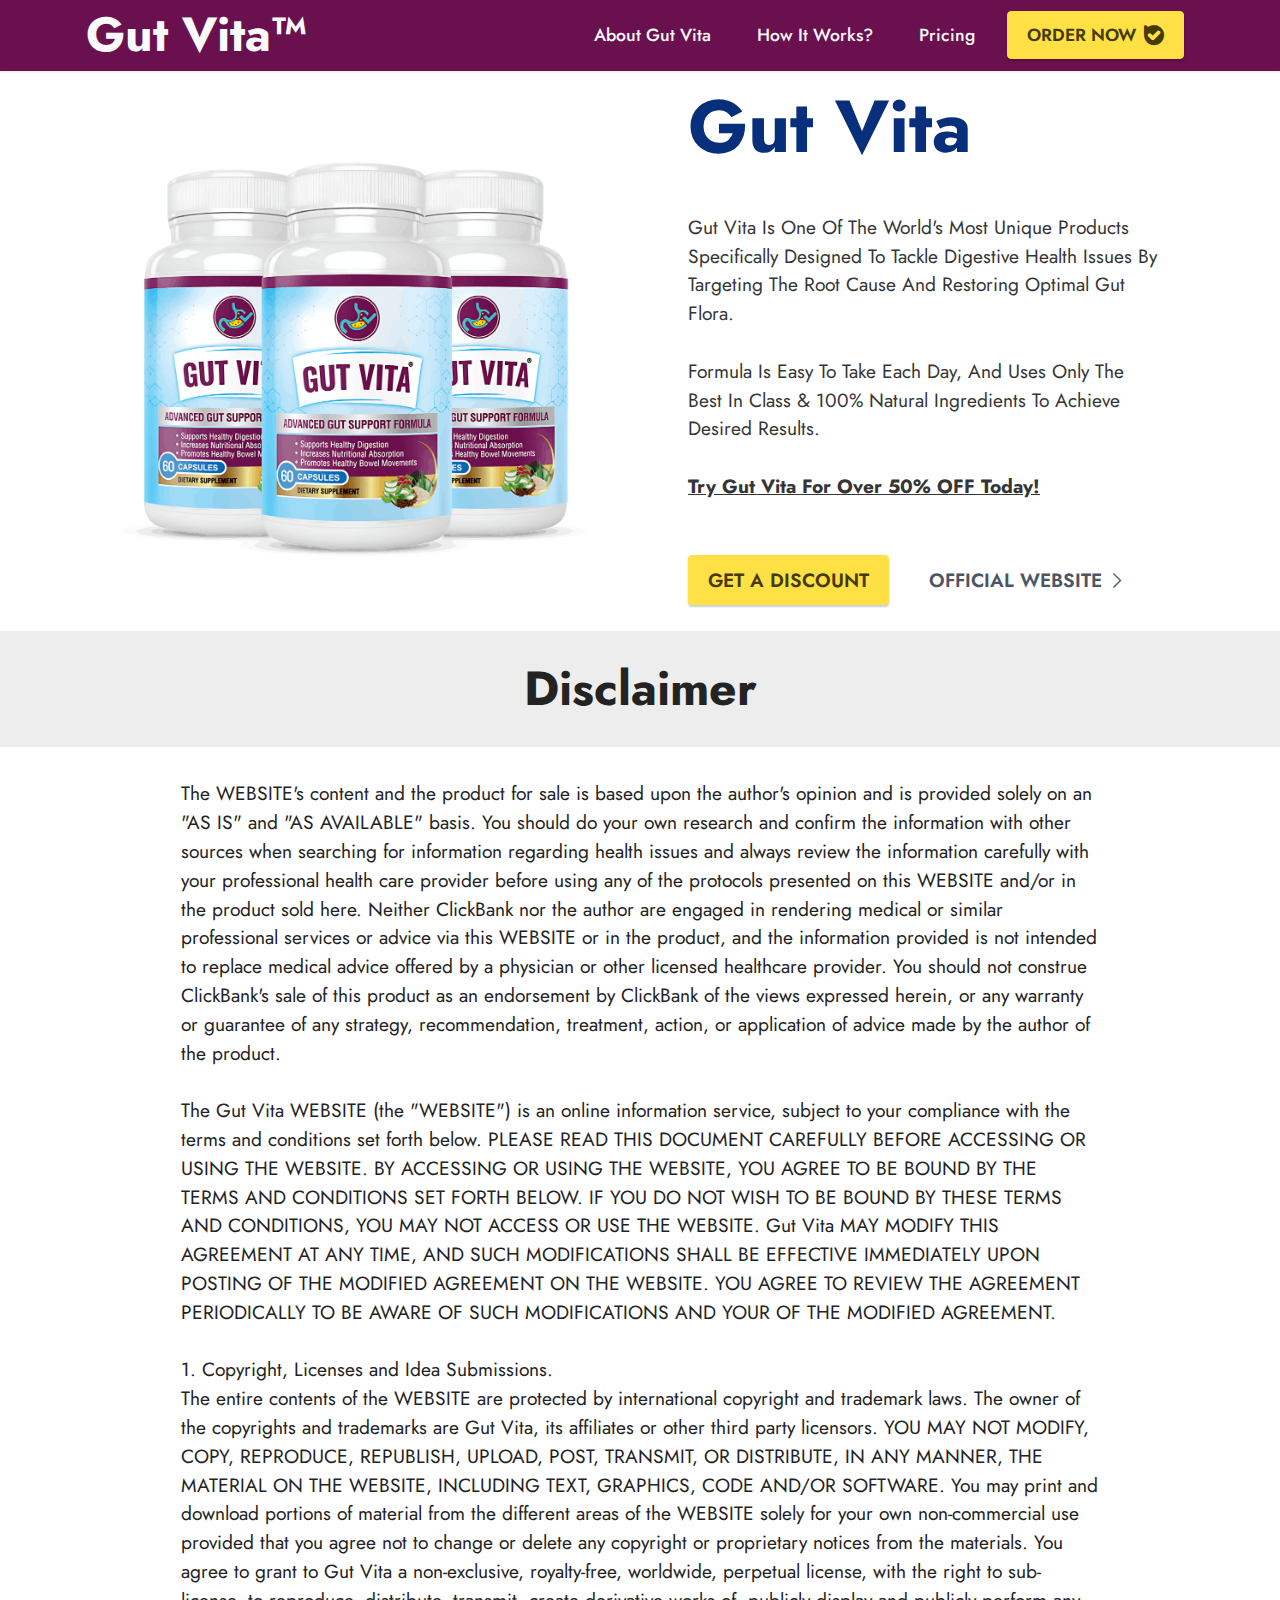
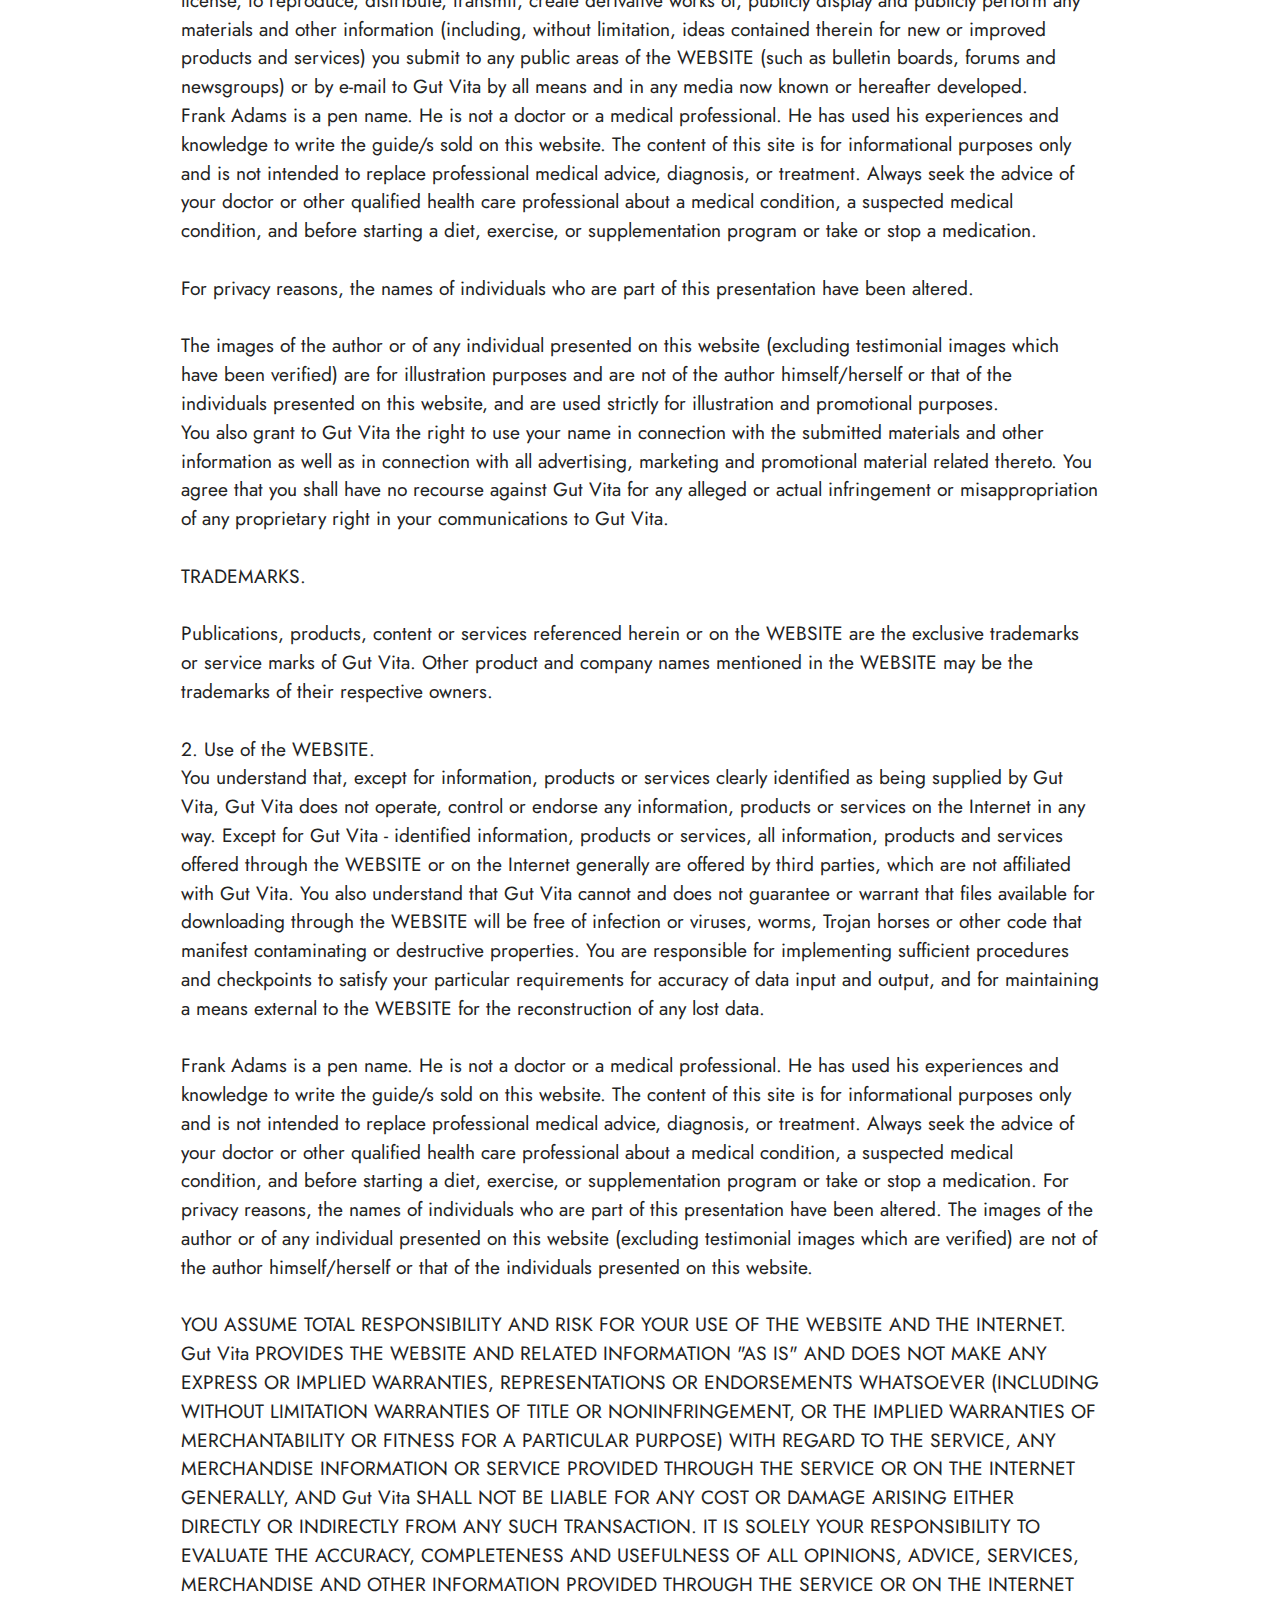
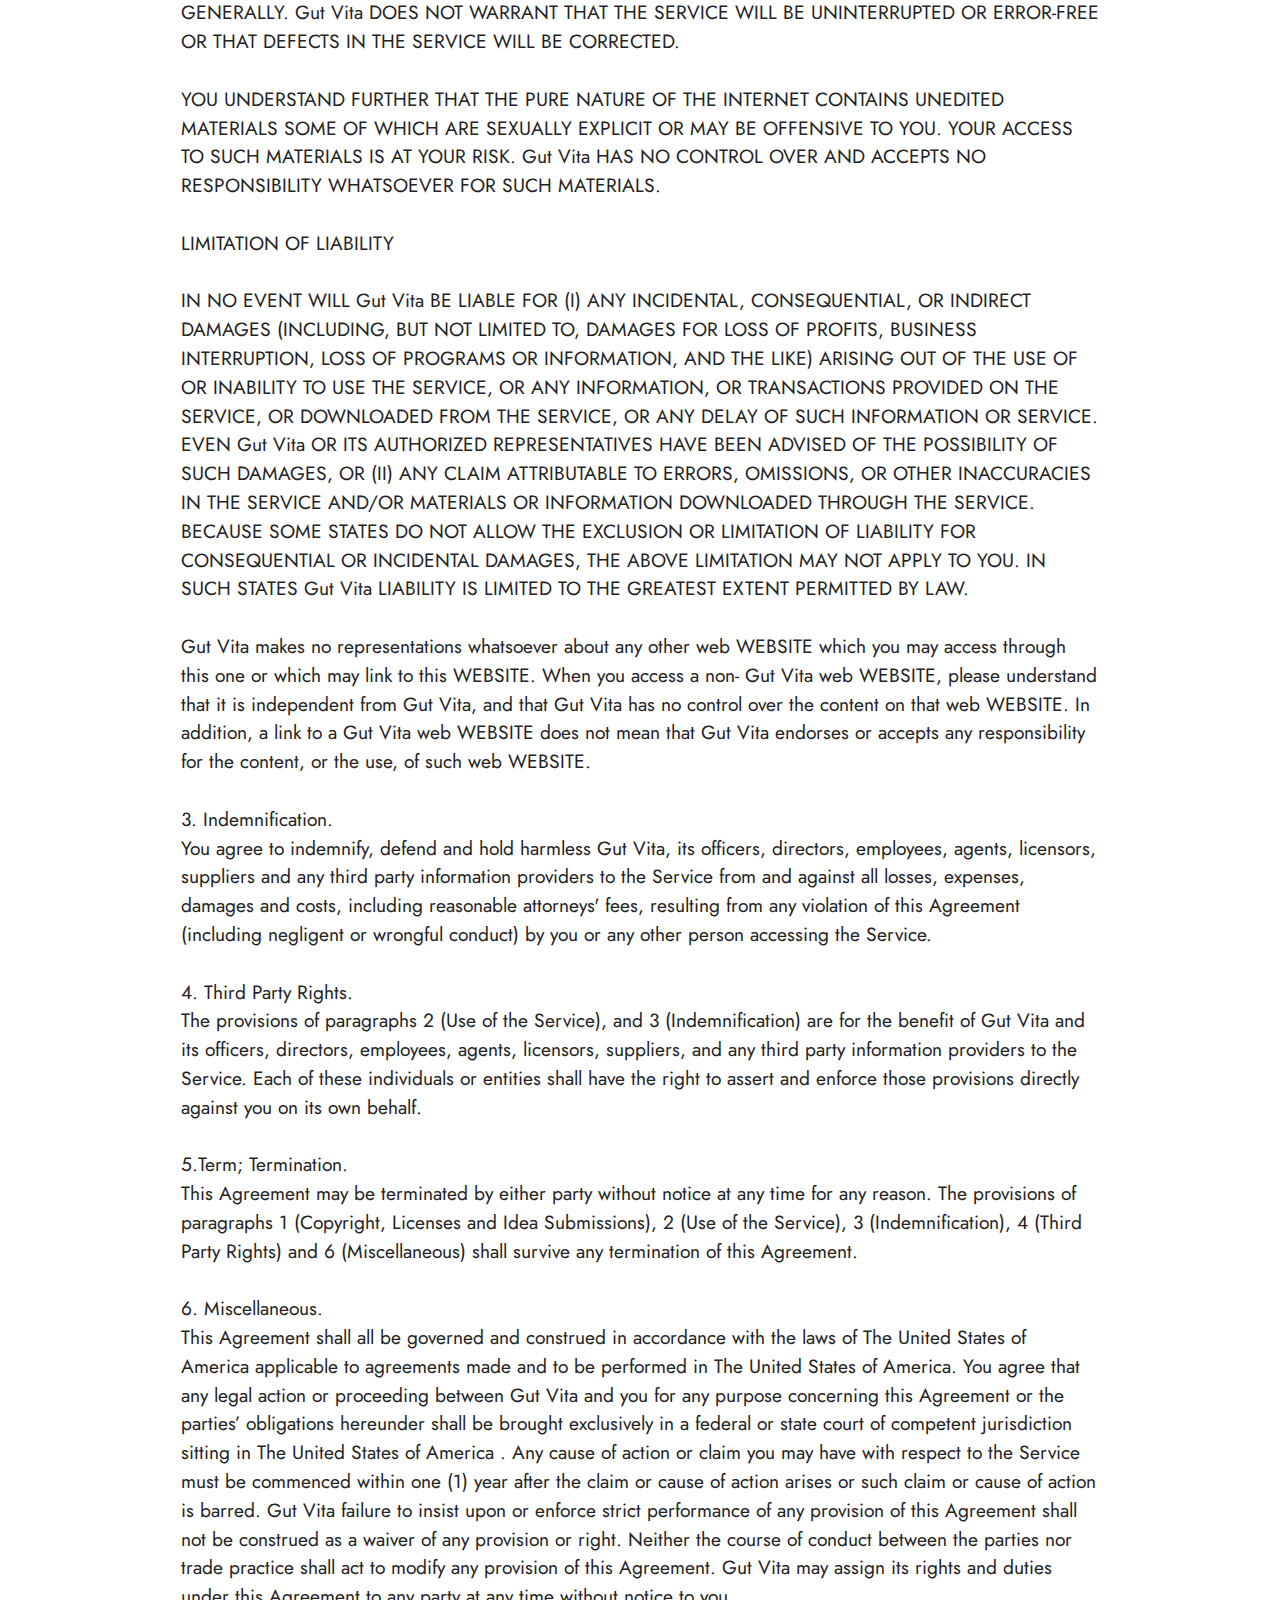
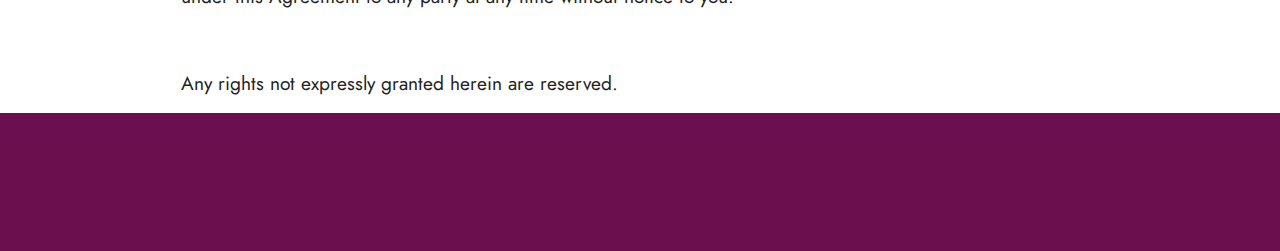
<file: page3.html>
<!DOCTYPE html>
<html  >
<head>
  
  <meta charset="UTF-8">
  <meta http-equiv="X-UA-Compatible" content="IE=edge">
  
  <meta name="twitter:card" content="summary_large_image"/>
  <meta name="twitter:image:src" content="">
  <meta property="og:image" content="">
  <meta name="twitter:title" content="Disclaimer">
  <meta name="viewport" content="width=device-width, initial-scale=1, minimum-scale=1">
  <link rel="shortcut icon" href="assets/images/favicon-main-128x128.png" type="image/x-icon">
  <meta name="description" content="">
  
  
  <title>Disclaimer</title>
  <link rel="stylesheet" href="assets/web/assets/mobirise-icons2/mobirise2.css">
  <link rel="stylesheet" href="assets/bootstrap/css/bootstrap.min.css">
  <link rel="stylesheet" href="assets/bootstrap/css/bootstrap-grid.min.css">
  <link rel="stylesheet" href="assets/bootstrap/css/bootstrap-reboot.min.css">
  <link rel="stylesheet" href="assets/animatecss/animate.css">
  <link rel="stylesheet" href="assets/dropdown/css/style.css">
  <link rel="stylesheet" href="assets/socicon/css/styles.css">
  <link rel="stylesheet" href="assets/theme/css/style.css">
  <link rel="preload" href="https://fonts.googleapis.com/css?family=Jost:100,200,300,400,500,600,700,800,900,100i,200i,300i,400i,500i,600i,700i,800i,900i&display=swap" as="style" onload="this.onload=null;this.rel='stylesheet'">
  <noscript><link rel="stylesheet" href="https://fonts.googleapis.com/css?family=Jost:100,200,300,400,500,600,700,800,900,100i,200i,300i,400i,500i,600i,700i,800i,900i&display=swap"></noscript>
  <link rel="preload" as="style" href="assets/mobirise/css/mbr-additional.css"><link rel="stylesheet" href="assets/mobirise/css/mbr-additional.css" type="text/css">
  
  
  
  
</head>
<body>
  
  <section data-bs-version="5.1" class="menu menu2 cid-tmAYGHW7QI" once="menu" id="menu2-29">
    
    <nav class="navbar navbar-dropdown navbar-expand-lg">
        <div class="container">
            <div class="navbar-brand">
                
                <span class="navbar-caption-wrap"><a class="navbar-caption text-white display-2" href="#">Gut Vita™</a></span>
            </div>
            <button class="navbar-toggler" type="button" data-toggle="collapse" data-bs-toggle="collapse" data-target="#navbarSupportedContent" data-bs-target="#navbarSupportedContent" aria-controls="navbarNavAltMarkup" aria-expanded="false" aria-label="Toggle navigation">
                <div class="hamburger">
                    <span></span>
                    <span></span>
                    <span></span>
                    <span></span>
                </div>
            </button>
            <div class="collapse navbar-collapse" id="navbarSupportedContent">
                <ul class="navbar-nav nav-dropdown" data-app-modern-menu="true"><li class="nav-item"><a class="nav-link link text-white text-primary display-4" href="index.html#content4-4">About Gut Vita</a>
                    </li><li class="nav-item"><a class="nav-link link text-white text-primary display-4" href="index.html#content4-6">How It Works?</a></li><li class="nav-item"><a class="nav-link link text-white text-primary display-4" href="/order">Pricing</a></li></ul>
                
                <div class="navbar-buttons mbr-section-btn"><a class="btn btn-warning display-4" href="/order"><span class="socicon socicon-bale mbr-iconfont mbr-iconfont-btn" style="font-size: 20px;"></span>ORDER NOW</a></div>
            </div>
        </div>
    </nav>
</section>

<section data-bs-version="5.1" class="header14 cid-to678wI9sD" id="header14-2u">

    

    
    

    <div class="container">
        <div class="row justify-content-center align-items-center">
            <div class="col-12 col-md-6 image-wrapper">
                <a href="/order"><img src="assets/images/out-52-1256x957.png" alt="Buy Now"></a>
            </div>
            <div class="col-12 col-md">
                <div class="text-wrapper">
                    <h1 class="mbr-section-title mbr-fonts-style mb-3 display-1"><strong>Gut Vita</strong></h1>
                    <p class="mbr-text mbr-fonts-style display-7">
                        <br>Gut Vita Is One Of The World's Most Unique Products Specifically Designed To Tackle Digestive Health Issues By Targeting The Root Cause And Restoring Optimal Gut Flora.<br><br>Formula Is Easy To Take Each Day, And Uses Only The Best In Class &amp; 100% Natural Ingredients To Achieve Desired Results.<br><br><strong><u>Try Gut Vita For Over 50% OFF Today!</u><br></strong><br></p>
                    <div class="mbr-section-btn mt-3"><a class="btn btn-warning display-7" href="/order"><font face="Moririse2"><br></font>GET A DISCOUNT</a> <a class="btn btn-primary-outline display-7" href="/order"><span class="mobi-mbri mobi-mbri-arrow-next mbr-iconfont mbr-iconfont-btn" style="font-size: 15px;"></span><font face="Moririse2"><br></font>OFFICIAL WEBSITE</a></div>
                </div>
            </div>
        </div>
    </div>
</section>

<section data-bs-version="5.1" class="content4 cid-tjylNr0vxZ" id="content4-12">
    

    
    
    <div class="container">
        <div class="row justify-content-center">
            <div class="title col-md-12 col-lg-12">
                <h3 class="mbr-section-title mbr-fonts-style align-center mb-4 display-2"><strong>Disclaimer</strong></h3>
                
                
            </div>
        </div>
    </div>
</section>

<section data-bs-version="5.1" class="content5 cid-sKy7tkCOig cid-tjylNzWgdM" id="content5-13">
    
    <div class="container">
        <div class="row justify-content-center">
            <div class="col-md-12 col-lg-10">
                
                
                <p class="mbr-text mbr-fonts-style display-7">The WEBSITE's content and the product for sale is based upon the author's opinion and is provided solely on an "AS IS" and "AS AVAILABLE" basis. You should do your own research and confirm the information with other sources when searching for information regarding health issues and always review the information carefully with your professional health care provider before using any of the protocols presented on this WEBSITE and/or in the product sold here. Neither ClickBank nor the author are engaged in rendering medical or similar professional services or advice via this WEBSITE or in the product, and the information provided is not intended to replace medical advice offered by a physician or other licensed healthcare provider. You should not construe ClickBank's sale of this product as an endorsement by ClickBank of the views expressed herein, or any warranty or guarantee of any strategy, recommendation, treatment, action, or application of advice made by the author of the product.
<br>
<br>The Gut Vita WEBSITE (the "WEBSITE") is an online information service, subject to your compliance with the terms and conditions set forth below. PLEASE READ THIS DOCUMENT CAREFULLY BEFORE ACCESSING OR USING THE WEBSITE. BY ACCESSING OR USING THE WEBSITE, YOU AGREE TO BE BOUND BY THE TERMS AND CONDITIONS SET FORTH BELOW. IF YOU DO NOT WISH TO BE BOUND BY THESE TERMS AND CONDITIONS, YOU MAY NOT ACCESS OR USE THE WEBSITE. Gut Vita MAY MODIFY THIS AGREEMENT AT ANY TIME, AND SUCH MODIFICATIONS SHALL BE EFFECTIVE IMMEDIATELY UPON POSTING OF THE MODIFIED AGREEMENT ON THE WEBSITE. YOU AGREE TO REVIEW THE AGREEMENT PERIODICALLY TO BE AWARE OF SUCH MODIFICATIONS AND YOUR OF THE MODIFIED AGREEMENT.
<br>
<br>1. Copyright, Licenses and Idea Submissions.
<br>The entire contents of the WEBSITE are protected by international copyright and trademark laws. The owner of the copyrights and trademarks are Gut Vita, its affiliates or other third party licensors. YOU MAY NOT MODIFY, COPY, REPRODUCE, REPUBLISH, UPLOAD, POST, TRANSMIT, OR DISTRIBUTE, IN ANY MANNER, THE MATERIAL ON THE WEBSITE, INCLUDING TEXT, GRAPHICS, CODE AND/OR SOFTWARE. You may print and download portions of material from the different areas of the WEBSITE solely for your own non-commercial use provided that you agree not to change or delete any copyright or proprietary notices from the materials. You agree to grant to Gut Vita a non-exclusive, royalty-free, worldwide, perpetual license, with the right to sub-license, to reproduce, distribute, transmit, create derivative works of, publicly display and publicly perform any materials and other information (including, without limitation, ideas contained therein for new or improved products and services) you submit to any public areas of the WEBSITE (such as bulletin boards, forums and newsgroups) or by e-mail to Gut Vita by all means and in any media now known or hereafter developed.
<br>Frank Adams is a pen name. He is not a doctor or a medical professional. He has used his experiences and knowledge to write the guide/s sold on this website. The content of this site is for informational purposes only and is not intended to replace professional medical advice, diagnosis, or treatment. Always seek the advice of your doctor or other qualified health care professional about a medical condition, a suspected medical condition, and before starting a diet, exercise, or supplementation program or take or stop a medication.
<br>
<br>For privacy reasons, the names of individuals who are part of this presentation have been altered.
<br>
<br>The images of the author or of any individual presented on this website (excluding testimonial images which have been verified) are for illustration purposes and are not of the author himself/herself or that of the individuals presented on this website, and are used strictly for illustration and promotional purposes.
<br>You also grant to Gut Vita the right to use your name in connection with the submitted materials and other information as well as in connection with all advertising, marketing and promotional material related thereto. You agree that you shall have no recourse against Gut Vita for any alleged or actual infringement or misappropriation of any proprietary right in your communications to Gut Vita.
<br>
<br>TRADEMARKS.
<br>
<br>Publications, products, content or services referenced herein or on the WEBSITE are the exclusive trademarks or service marks of Gut Vita. Other product and company names mentioned in the WEBSITE may be the trademarks of their respective owners. 
<br>
<br>2. Use of the WEBSITE.
<br>You understand that, except for information, products or services clearly identified as being supplied by Gut Vita, Gut Vita does not operate, control or endorse any information, products or services on the Internet in any way. Except for Gut Vita - identified information, products or services, all information, products and services offered through the WEBSITE or on the Internet generally are offered by third parties, which are not affiliated with Gut Vita. You also understand that Gut Vita cannot and does not guarantee or warrant that files available for downloading through the WEBSITE will be free of infection or viruses, worms, Trojan horses or other code that manifest contaminating or destructive properties. You are responsible for implementing sufficient procedures and checkpoints to satisfy your particular requirements for accuracy of data input and output, and for maintaining a means external to the WEBSITE for the reconstruction of any lost data.
<br>
<br>Frank Adams is a pen name. He is not a doctor or a medical professional. He has used his experiences and knowledge to write the guide/s sold on this website. The content of this site is for informational purposes only and is not intended to replace professional medical advice, diagnosis, or treatment. Always seek the advice of your doctor or other qualified health care professional about a medical condition, a suspected medical condition, and before starting a diet, exercise, or supplementation program or take or stop a medication. For privacy reasons, the names of individuals who are part of this presentation have been altered. The images of the author or of any individual presented on this website (excluding testimonial images which are verified) are not of the author himself/herself or that of the individuals presented on this website.
<br>
<br>YOU ASSUME TOTAL RESPONSIBILITY AND RISK FOR YOUR USE OF THE WEBSITE AND THE INTERNET. Gut Vita PROVIDES THE WEBSITE AND RELATED INFORMATION "AS IS" AND DOES NOT MAKE ANY EXPRESS OR IMPLIED WARRANTIES, REPRESENTATIONS OR ENDORSEMENTS WHATSOEVER (INCLUDING WITHOUT LIMITATION WARRANTIES OF TITLE OR NONINFRINGEMENT, OR THE IMPLIED WARRANTIES OF MERCHANTABILITY OR FITNESS FOR A PARTICULAR PURPOSE) WITH REGARD TO THE SERVICE, ANY MERCHANDISE INFORMATION OR SERVICE PROVIDED THROUGH THE SERVICE OR ON THE INTERNET GENERALLY, AND Gut Vita SHALL NOT BE LIABLE FOR ANY COST OR DAMAGE ARISING EITHER DIRECTLY OR INDIRECTLY FROM ANY SUCH TRANSACTION. IT IS SOLELY YOUR RESPONSIBILITY TO EVALUATE THE ACCURACY, COMPLETENESS AND USEFULNESS OF ALL OPINIONS, ADVICE, SERVICES, MERCHANDISE AND OTHER INFORMATION PROVIDED THROUGH THE SERVICE OR ON THE INTERNET GENERALLY. Gut Vita DOES NOT WARRANT THAT THE SERVICE WILL BE UNINTERRUPTED OR ERROR-FREE OR THAT DEFECTS IN THE SERVICE WILL BE CORRECTED. 
<br>
<br>YOU UNDERSTAND FURTHER THAT THE PURE NATURE OF THE INTERNET CONTAINS UNEDITED MATERIALS SOME OF WHICH ARE SEXUALLY EXPLICIT OR MAY BE OFFENSIVE TO YOU. YOUR ACCESS TO SUCH MATERIALS IS AT YOUR RISK. Gut Vita HAS NO CONTROL OVER AND ACCEPTS NO RESPONSIBILITY WHATSOEVER FOR SUCH MATERIALS.
<br>
<br>LIMITATION OF LIABILITY
<br>
<br>IN NO EVENT WILL Gut Vita BE LIABLE FOR (I) ANY INCIDENTAL, CONSEQUENTIAL, OR INDIRECT DAMAGES (INCLUDING, BUT NOT LIMITED TO, DAMAGES FOR LOSS OF PROFITS, BUSINESS INTERRUPTION, LOSS OF PROGRAMS OR INFORMATION, AND THE LIKE) ARISING OUT OF THE USE OF OR INABILITY TO USE THE SERVICE, OR ANY INFORMATION, OR TRANSACTIONS PROVIDED ON THE SERVICE, OR DOWNLOADED FROM THE SERVICE, OR ANY DELAY OF SUCH INFORMATION OR SERVICE. EVEN Gut Vita OR ITS AUTHORIZED REPRESENTATIVES HAVE BEEN ADVISED OF THE POSSIBILITY OF SUCH DAMAGES, OR (II) ANY CLAIM ATTRIBUTABLE TO ERRORS, OMISSIONS, OR OTHER INACCURACIES IN THE SERVICE AND/OR MATERIALS OR INFORMATION DOWNLOADED THROUGH THE SERVICE. BECAUSE SOME STATES DO NOT ALLOW THE EXCLUSION OR LIMITATION OF LIABILITY FOR CONSEQUENTIAL OR INCIDENTAL DAMAGES, THE ABOVE LIMITATION MAY NOT APPLY TO YOU. IN SUCH STATES Gut Vita LIABILITY IS LIMITED TO THE GREATEST EXTENT PERMITTED BY LAW.
<br>
<br>Gut Vita makes no representations whatsoever about any other web WEBSITE which you may access through this one or which may link to this WEBSITE. When you access a non- Gut Vita web WEBSITE, please understand that it is independent from Gut Vita, and that Gut Vita has no control over the content on that web WEBSITE. In addition, a link to a Gut Vita web WEBSITE does not mean that Gut Vita endorses or accepts any responsibility for the content, or the use, of such web WEBSITE.
<br>
<br>3. Indemnification.
<br>You agree to indemnify, defend and hold harmless Gut Vita, its officers, directors, employees, agents, licensors, suppliers and any third party information providers to the Service from and against all losses, expenses, damages and costs, including reasonable attorneys' fees, resulting from any violation of this Agreement (including negligent or wrongful conduct) by you or any other person accessing the Service.
<br>
<br>4. Third Party Rights.
<br>The provisions of paragraphs 2 (Use of the Service), and 3 (Indemnification) are for the benefit of Gut Vita and its officers, directors, employees, agents, licensors, suppliers, and any third party information providers to the Service. Each of these individuals or entities shall have the right to assert and enforce those provisions directly against you on its own behalf.
<br>
<br>5.Term; Termination.
<br>This Agreement may be terminated by either party without notice at any time for any reason. The provisions of paragraphs 1 (Copyright, Licenses and Idea Submissions), 2 (Use of the Service), 3 (Indemnification), 4 (Third Party Rights) and 6 (Miscellaneous) shall survive any termination of this Agreement. 
<br>
<br>6. Miscellaneous.
<br>This Agreement shall all be governed and construed in accordance with the laws of The United States of America applicable to agreements made and to be performed in The United States of America. You agree that any legal action or proceeding between Gut Vita and you for any purpose concerning this Agreement or the parties’ obligations hereunder shall be brought exclusively in a federal or state court of competent jurisdiction sitting in The United States of America . Any cause of action or claim you may have with respect to the Service must be commenced within one (1) year after the claim or cause of action arises or such claim or cause of action is barred. Gut Vita failure to insist upon or enforce strict performance of any provision of this Agreement shall not be construed as a waiver of any provision or right. Neither the course of conduct between the parties nor trade practice shall act to modify any provision of this Agreement. Gut Vita may assign its rights and duties under this Agreement to any party at any time without notice to you.
<br>
<br>
<br>Any rights not expressly granted herein are reserved.</p>
            </div>
        </div>
    </div>
</section>

<section data-bs-version="5.1" class="footer3 cid-tjymtBCwRa" once="footers" id="footer3-14">

    

    

    <div class="container">
        <div class="media-container-row align-center mbr-white">
            <div class="row row-links">
                <ul class="foot-menu">
                    
                    
                    
                    
                    
                <li class="foot-menu-item mbr-fonts-style display-7"><a href="page2.html" class="text-white">Privacy Policy</a></li><li class="foot-menu-item mbr-fonts-style display-7"><a href="page1.html" class="text-white">Terms Of Use</a></li><li class="foot-menu-item mbr-fonts-style display-7"><a href="page3.html" class="text-white">Disclaimer</a></li></ul>
            </div>
            
            <div class="row row-copirayt">
                <p class="mbr-text mb-0 mbr-fonts-style mbr-white align-center display-7">
                    © Copyright 2022 GutVita™. All Rights Reserved.
                </p>
            </div>
        </div>
    </div>
</section>


<script src="assets/bootstrap/js/bootstrap.bundle.min.js"></script>
  <script src="assets/smoothscroll/smooth-scroll.js"></script>
  <script src="assets/ytplayer/index.js"></script>
  <script src="assets/dropdown/js/navbar-dropdown.js"></script>
  <script src="assets/theme/js/script.js"></script>
  
  
  
 <div id="scrollToTop" class="scrollToTop mbr-arrow-up"><a style="text-align: center;"><i class="mbr-arrow-up-icon mbr-arrow-up-icon-cm cm-icon cm-icon-smallarrow-up"></i></a></div>
    <input name="animation" type="hidden">
  </body>
</html>
</file>
<file: assets/web/assets/mobirise-icons2/mobirise2.css>
@font-face {
  font-family: 'Moririse2';
  font-display: swap;
  src:  url('mobirise2.eot?f2bix4');
  src:  url('mobirise2.eot?f2bix4#iefix') format('embedded-opentype'),
    url('mobirise2.ttf?f2bix4') format('truetype'),
    url('mobirise2.woff?f2bix4') format('woff'),
    url('mobirise2.svg?f2bix4#mobirise2') format('svg');
  font-weight: normal;
  font-style: normal;
}

[class^="mobi-"], [class*=" mobi-"] {
  /* use !important to prevent issues with browser extensions that change fonts */
  font-family: 'Moririse2' !important;
  speak: none;
  font-style: normal;
  font-weight: normal;
  font-variant: normal;
  text-transform: none;
  line-height: 1;

  /* Better Font Rendering =========== */
  -webkit-font-smoothing: antialiased;
  -moz-osx-font-smoothing: grayscale;
}

.mobi-mbri-add-submenu:before {
  content: "\e900";
}
.mobi-mbri-alert:before {
  content: "\e901";
}
.mobi-mbri-align-center:before {
  content: "\e902";
}
.mobi-mbri-align-justify:before {
  content: "\e903";
}
.mobi-mbri-align-left:before {
  content: "\e904";
}
.mobi-mbri-align-right:before {
  content: "\e905";
}
.mobi-mbri-android:before {
  content: "\e906";
}
.mobi-mbri-apple:before {
  content: "\e907";
}
.mobi-mbri-arrow-down:before {
  content: "\e908";
}
.mobi-mbri-arrow-next:before {
  content: "\e909";
}
.mobi-mbri-arrow-prev:before {
  content: "\e90a";
}
.mobi-mbri-arrow-up:before {
  content: "\e90b";
}
.mobi-mbri-bold:before {
  content: "\e90c";
}
.mobi-mbri-bookmark:before {
  content: "\e90d";
}
.mobi-mbri-bootstrap:before {
  content: "\e90e";
}
.mobi-mbri-briefcase:before {
  content: "\e90f";
}
.mobi-mbri-browse:before {
  content: "\e910";
}
.mobi-mbri-bulleted-list:before {
  content: "\e911";
}
.mobi-mbri-calendar:before {
  content: "\e912";
}
.mobi-mbri-camera:before {
  content: "\e913";
}
.mobi-mbri-cart-add:before {
  content: "\e914";
}
.mobi-mbri-cart-full:before {
  content: "\e915";
}
.mobi-mbri-cash:before {
  content: "\e916";
}
.mobi-mbri-change-style:before {
  content: "\e917";
}
.mobi-mbri-chat:before {
  content: "\e918";
}
.mobi-mbri-clock:before {
  content: "\e919";
}
.mobi-mbri-close:before {
  content: "\e91a";
}
.mobi-mbri-cloud:before {
  content: "\e91b";
}
.mobi-mbri-code:before {
  content: "\e91c";
}
.mobi-mbri-contact-form:before {
  content: "\e91d";
}
.mobi-mbri-credit-card:before {
  content: "\e91e";
}
.mobi-mbri-cursor-click:before {
  content: "\e91f";
}
.mobi-mbri-cust-feedback:before {
  content: "\e920";
}
.mobi-mbri-database:before {
  content: "\e921";
}
.mobi-mbri-delivery:before {
  content: "\e922";
}
.mobi-mbri-desktop:before {
  content: "\e923";
}
.mobi-mbri-devices:before {
  content: "\e924";
}
.mobi-mbri-down:before {
  content: "\e925";
}
.mobi-mbri-download-2:before {
  content: "\e926";
}
.mobi-mbri-download:before {
  content: "\e927";
}
.mobi-mbri-drag-n-drop-2:before {
  content: "\e928";
}
.mobi-mbri-drag-n-drop:before {
  content: "\e929";
}
.mobi-mbri-edit-2:before {
  content: "\e92a";
}
.mobi-mbri-edit:before {
  content: "\e92b";
}
.mobi-mbri-error:before {
  content: "\e92c";
}
.mobi-mbri-extension:before {
  content: "\e92d";
}
.mobi-mbri-features:before {
  content: "\e92e";
}
.mobi-mbri-file:before {
  content: "\e92f";
}
.mobi-mbri-flag:before {
  content: "\e930";
}
.mobi-mbri-folder:before {
  content: "\e931";
}
.mobi-mbri-gift:before {
  content: "\e932";
}
.mobi-mbri-github:before {
  content: "\e933";
}
.mobi-mbri-globe-2:before {
  content: "\e934";
}
.mobi-mbri-globe:before {
  content: "\e935";
}
.mobi-mbri-growing-chart:before {
  content: "\e936";
}
.mobi-mbri-hearth:before {
  content: "\e937";
}
.mobi-mbri-help:before {
  content: "\e938";
}
.mobi-mbri-home:before {
  content: "\e939";
}
.mobi-mbri-hot-cup:before {
  content: "\e93a";
}
.mobi-mbri-idea:before {
  content: "\e93b";
}
.mobi-mbri-image-gallery:before {
  content: "\e93c";
}
.mobi-mbri-image-slider:before {
  content: "\e93d";
}
.mobi-mbri-info:before {
  content: "\e93e";
}
.mobi-mbri-italic:before {
  content: "\e93f";
}
.mobi-mbri-key:before {
  content: "\e940";
}
.mobi-mbri-laptop:before {
  content: "\e941";
}
.mobi-mbri-layers:before {
  content: "\e942";
}
.mobi-mbri-left-right:before {
  content: "\e943";
}
.mobi-mbri-left:before {
  content: "\e944";
}
.mobi-mbri-letter:before {
  content: "\e945";
}
.mobi-mbri-like:before {
  content: "\e946";
}
.mobi-mbri-link:before {
  content: "\e947";
}
.mobi-mbri-lock:before {
  content: "\e948";
}
.mobi-mbri-login:before {
  content: "\e949";
}
.mobi-mbri-logout:before {
  content: "\e94a";
}
.mobi-mbri-magic-stick:before {
  content: "\e94b";
}
.mobi-mbri-map-pin:before {
  content: "\e94c";
}
.mobi-mbri-menu:before {
  content: "\e94d";
}
.mobi-mbri-mobile-2:before {
  content: "\e94e";
}
.mobi-mbri-mobile-horizontal:before {
  content: "\e94f";
}
.mobi-mbri-mobile:before {
  content: "\e950";
}
.mobi-mbri-mobirise:before {
  content: "\e951";
}
.mobi-mbri-more-horizontal:before {
  content: "\e952";
}
.mobi-mbri-more-vertical:before {
  content: "\e953";
}
.mobi-mbri-music:before {
  content: "\e954";
}
.mobi-mbri-new-file:before {
  content: "\e955";
}
.mobi-mbri-numbered-list:before {
  content: "\e956";
}
.mobi-mbri-opened-folder:before {
  content: "\e957";
}
.mobi-mbri-pages:before {
  content: "\e958";
}
.mobi-mbri-paper-plane:before {
  content: "\e959";
}
.mobi-mbri-paperclip:before {
  content: "\e95a";
}
.mobi-mbri-phone:before {
  content: "\e95b";
}
.mobi-mbri-photo:before {
  content: "\e95c";
}
.mobi-mbri-photos:before {
  content: "\e95d";
}
.mobi-mbri-pin:before {
  content: "\e95e";
}
.mobi-mbri-play:before {
  content: "\e95f";
}
.mobi-mbri-plus:before {
  content: "\e960";
}
.mobi-mbri-preview:before {
  content: "\e961";
}
.mobi-mbri-print:before {
  content: "\e962";
}
.mobi-mbri-protect:before {
  content: "\e963";
}
.mobi-mbri-question:before {
  content: "\e964";
}
.mobi-mbri-quote-left:before {
  content: "\e965";
}
.mobi-mbri-quote-right:before {
  content: "\e966";
}
.mobi-mbri-redo:before {
  content: "\e967";
}
.mobi-mbri-refresh:before {
  content: "\e968";
}
.mobi-mbri-responsive-2:before {
  content: "\e969";
}
.mobi-mbri-responsive:before {
  content: "\e96a";
}
.mobi-mbri-right:before {
  content: "\e96b";
}
.mobi-mbri-rocket:before {
  content: "\e96c";
}
.mobi-mbri-sad-face:before {
  content: "\e96d";
}
.mobi-mbri-sale:before {
  content: "\e96e";
}
.mobi-mbri-save:before {
  content: "\e96f";
}
.mobi-mbri-search:before {
  content: "\e970";
}
.mobi-mbri-setting-2:before {
  content: "\e971";
}
.mobi-mbri-setting-3:before {
  content: "\e972";
}
.mobi-mbri-setting:before {
  content: "\e973";
}
.mobi-mbri-share:before {
  content: "\e974";
}
.mobi-mbri-shopping-bag:before {
  content: "\e975";
}
.mobi-mbri-shopping-basket:before {
  content: "\e976";
}
.mobi-mbri-shopping-cart:before {
  content: "\e977";
}
.mobi-mbri-sites:before {
  content: "\e978";
}
.mobi-mbri-smile-face:before {
  content: "\e979";
}
.mobi-mbri-speed:before {
  content: "\e97a";
}
.mobi-mbri-star:before {
  content: "\e97b";
}
.mobi-mbri-success:before {
  content: "\e97c";
}
.mobi-mbri-sun:before {
  content: "\e97d";
}
.mobi-mbri-sun2:before {
  content: "\e97e";
}
.mobi-mbri-tablet-vertical:before {
  content: "\e97f";
}
.mobi-mbri-tablet:before {
  content: "\e980";
}
.mobi-mbri-target:before {
  content: "\e981";
}
.mobi-mbri-timer:before {
  content: "\e982";
}
.mobi-mbri-to-ftp:before {
  content: "\e983";
}
.mobi-mbri-to-local-drive:before {
  content: "\e984";
}
.mobi-mbri-touch-swipe:before {
  content: "\e985";
}
.mobi-mbri-touch:before {
  content: "\e986";
}
.mobi-mbri-trash:before {
  content: "\e987";
}
.mobi-mbri-underline:before {
  content: "\e988";
}
.mobi-mbri-undo:before {
  content: "\e989";
}
.mobi-mbri-unlink:before {
  content: "\e98a";
}
.mobi-mbri-unlock:before {
  content: "\e98b";
}
.mobi-mbri-up-down:before {
  content: "\e98c";
}
.mobi-mbri-up:before {
  content: "\e98d";
}
.mobi-mbri-update:before {
  content: "\e98e";
}
.mobi-mbri-upload-2:before {
  content: "\e98f";
}
.mobi-mbri-upload:before {
  content: "\e990";
}
.mobi-mbri-user-2:before {
  content: "\e991";
}
.mobi-mbri-user:before {
  content: "\e992";
}
.mobi-mbri-users:before {
  content: "\e993";
}
.mobi-mbri-video-play:before {
  content: "\e994";
}
.mobi-mbri-video:before {
  content: "\e995";
}
.mobi-mbri-watch:before {
  content: "\e996";
}
.mobi-mbri-website-theme-2:before {
  content: "\e997";
}
.mobi-mbri-website-theme:before {
  content: "\e998";
}
.mobi-mbri-wifi:before {
  content: "\e999";
}
.mobi-mbri-windows:before {
  content: "\e99a";
}
.mobi-mbri-zoom-in:before {
  content: "\e99b";
}
.mobi-mbri-zoom-out:before {
  content: "\e99c";
}
</file>
<file: assets/web/assets/mobirise-icons/mobirise-icons.css>
@font-face {
  font-family: 'MobiriseIcons';
  src:  url('mobirise-icons.eot?spat4u');
  src:  url('mobirise-icons.eot?spat4u#iefix') format('embedded-opentype'),
    url('mobirise-icons.ttf?spat4u') format('truetype'),
    url('mobirise-icons.woff?spat4u') format('woff'),
    url('mobirise-icons.svg?spat4u#MobiriseIcons') format('svg');
  font-weight: normal;
  font-style: normal;
  font-display: swap;
}

[class^="mbri-"], [class*=" mbri-"] {
  /* use !important to prevent issues with browser extensions that change fonts */
  font-family: MobiriseIcons !important;
  speak: none;
  font-style: normal;
  font-weight: normal;
  font-variant: normal;
  text-transform: none;
  line-height: 1;

  /* Better Font Rendering =========== */
  -webkit-font-smoothing: antialiased;
  -moz-osx-font-smoothing: grayscale;
}

.mbri-add-submenu:before {
  content: "\e900";
}
.mbri-alert:before {
  content: "\e901";
}
.mbri-align-center:before {
  content: "\e902";
}
.mbri-align-justify:before {
  content: "\e903";
}
.mbri-align-left:before {
  content: "\e904";
}
.mbri-align-right:before {
  content: "\e905";
}
.mbri-android:before {
  content: "\e906";
}
.mbri-apple:before {
  content: "\e907";
}
.mbri-arrow-down:before {
  content: "\e908";
}
.mbri-arrow-next:before {
  content: "\e909";
}
.mbri-arrow-prev:before {
  content: "\e90a";
}
.mbri-arrow-up:before {
  content: "\e90b";
}
.mbri-bold:before {
  content: "\e90c";
}
.mbri-bookmark:before {
  content: "\e90d";
}
.mbri-bootstrap:before {
  content: "\e90e";
}
.mbri-briefcase:before {
  content: "\e90f";
}
.mbri-browse:before {
  content: "\e910";
}
.mbri-bulleted-list:before {
  content: "\e911";
}
.mbri-calendar:before {
  content: "\e912";
}
.mbri-camera:before {
  content: "\e913";
}
.mbri-cart-add:before {
  content: "\e914";
}
.mbri-cart-full:before {
  content: "\e915";
}
.mbri-cash:before {
  content: "\e916";
}
.mbri-change-style:before {
  content: "\e917";
}
.mbri-chat:before {
  content: "\e918";
}
.mbri-clock:before {
  content: "\e919";
}
.mbri-close:before {
  content: "\e91a";
}
.mbri-cloud:before {
  content: "\e91b";
}
.mbri-code:before {
  content: "\e91c";
}
.mbri-contact-form:before {
  content: "\e91d";
}
.mbri-credit-card:before {
  content: "\e91e";
}
.mbri-cursor-click:before {
  content: "\e91f";
}
.mbri-cust-feedback:before {
  content: "\e920";
}
.mbri-database:before {
  content: "\e921";
}
.mbri-delivery:before {
  content: "\e922";
}
.mbri-desktop:before {
  content: "\e923";
}
.mbri-devices:before {
  content: "\e924";
}
.mbri-down:before {
  content: "\e925";
}
.mbri-download:before {
  content: "\e989";
}
.mbri-drag-n-drop:before {
  content: "\e927";
}
.mbri-drag-n-drop2:before {
  content: "\e928";
}
.mbri-edit:before {
  content: "\e929";
}
.mbri-edit2:before {
  content: "\e92a";
}
.mbri-error:before {
  content: "\e92b";
}
.mbri-extension:before {
  content: "\e92c";
}
.mbri-features:before {
  content: "\e92d";
}
.mbri-file:before {
  content: "\e92e";
}
.mbri-flag:before {
  content: "\e92f";
}
.mbri-folder:before {
  content: "\e930";
}
.mbri-gift:before {
  content: "\e931";
}
.mbri-github:before {
  content: "\e932";
}
.mbri-globe:before {
  content: "\e933";
}
.mbri-globe-2:before {
  content: "\e934";
}
.mbri-growing-chart:before {
  content: "\e935";
}
.mbri-hearth:before {
  content: "\e936";
}
.mbri-help:before {
  content: "\e937";
}
.mbri-home:before {
  content: "\e938";
}
.mbri-hot-cup:before {
  content: "\e939";
}
.mbri-idea:before {
  content: "\e93a";
}
.mbri-image-gallery:before {
  content: "\e93b";
}
.mbri-image-slider:before {
  content: "\e93c";
}
.mbri-info:before {
  content: "\e93d";
}
.mbri-italic:before {
  content: "\e93e";
}
.mbri-key:before {
  content: "\e93f";
}
.mbri-laptop:before {
  content: "\e940";
}
.mbri-layers:before {
  content: "\e941";
}
.mbri-left-right:before {
  content: "\e942";
}
.mbri-left:before {
  content: "\e943";
}
.mbri-letter:before {
  content: "\e944";
}
.mbri-like:before {
  content: "\e945";
}
.mbri-link:before {
  content: "\e946";
}
.mbri-lock:before {
  content: "\e947";
}
.mbri-login:before {
  content: "\e948";
}
.mbri-logout:before {
  content: "\e949";
}
.mbri-magic-stick:before {
  content: "\e94a";
}
.mbri-map-pin:before {
  content: "\e94b";
}
.mbri-menu:before {
  content: "\e94c";
}
.mbri-mobile:before {
  content: "\e94d";
}
.mbri-mobile2:before {
  content: "\e94e";
}
.mbri-mobirise:before {
  content: "\e94f";
}
.mbri-more-horizontal:before {
  content: "\e950";
}
.mbri-more-vertical:before {
  content: "\e951";
}
.mbri-music:before {
  content: "\e952";
}
.mbri-new-file:before {
  content: "\e953";
}
.mbri-numbered-list:before {
  content: "\e954";
}
.mbri-opened-folder:before {
  content: "\e955";
}
.mbri-pages:before {
  content: "\e956";
}
.mbri-paper-plane:before {
  content: "\e957";
}
.mbri-paperclip:before {
  content: "\e958";
}
.mbri-photo:before {
  content: "\e959";
}
.mbri-photos:before {
  content: "\e95a";
}
.mbri-pin:before {
  content: "\e95b";
}
.mbri-play:before {
  content: "\e95c";
}
.mbri-plus:before {
  content: "\e95d";
}
.mbri-preview:before {
  content: "\e95e";
}
.mbri-print:before {
  content: "\e95f";
}
.mbri-protect:before {
  content: "\e960";
}
.mbri-question:before {
  content: "\e961";
}
.mbri-quote-left:before {
  content: "\e962";
}
.mbri-quote-right:before {
  content: "\e963";
}
.mbri-refresh:before {
  content: "\e964";
}
.mbri-responsive:before {
  content: "\e965";
}
.mbri-right:before {
  content: "\e966";
}
.mbri-rocket:before {
  content: "\e967";
}
.mbri-sad-face:before {
  content: "\e968";
}
.mbri-sale:before {
  content: "\e969";
}
.mbri-save:before {
  content: "\e96a";
}
.mbri-search:before {
  content: "\e96b";
}
.mbri-setting:before {
  content: "\e96c";
}
.mbri-setting2:before {
  content: "\e96d";
}
.mbri-setting3:before {
  content: "\e96e";
}
.mbri-share:before {
  content: "\e96f";
}
.mbri-shopping-bag:before {
  content: "\e970";
}
.mbri-shopping-basket:before {
  content: "\e971";
}
.mbri-shopping-cart:before {
  content: "\e972";
}
.mbri-sites:before {
  content: "\e973";
}
.mbri-smile-face:before {
  content: "\e974";
}
.mbri-speed:before {
  content: "\e975";
}
.mbri-star:before {
  content: "\e976";
}
.mbri-success:before {
  content: "\e977";
}
.mbri-sun:before {
  content: "\e978";
}
.mbri-sun2:before {
  content: "\e979";
}
.mbri-tablet:before {
  content: "\e97a";
}
.mbri-tablet-vertical:before {
  content: "\e97b";
}
.mbri-target:before {
  content: "\e97c";
}
.mbri-timer:before {
  content: "\e97d";
}
.mbri-to-ftp:before {
  content: "\e97e";
}
.mbri-to-local-drive:before {
  content: "\e97f";
}
.mbri-touch-swipe:before {
  content: "\e980";
}
.mbri-touch:before {
  content: "\e981";
}
.mbri-trash:before {
  content: "\e982";
}
.mbri-underline:before {
  content: "\e983";
}
.mbri-unlink:before {
  content: "\e984";
}
.mbri-unlock:before {
  content: "\e985";
}
.mbri-up-down:before {
  content: "\e986";
}
.mbri-up:before {
  content: "\e987";
}
.mbri-update:before {
  content: "\e988";
}
.mbri-upload:before {
 content: "\e926"; 
}
.mbri-user:before {
  content: "\e98a";
}
.mbri-user2:before {
  content: "\e98b";
}
.mbri-users:before {
  content: "\e98c";
}
.mbri-video:before {
  content: "\e98d";
}
.mbri-video-play:before {
  content: "\e98e";
}
.mbri-watch:before {
  content: "\e98f";
}
.mbri-website-theme:before {
  content: "\e990";
}
.mbri-wifi:before {
  content: "\e991";
}
.mbri-windows:before {
  content: "\e992";
}
.mbri-zoom-out:before {
  content: "\e993";
}
.mbri-redo:before {
  content: "\e994";
}
.mbri-undo:before {
  content: "\e995";
}
</file>
<file: assets/dropdown/css/style.css>
.navbar-dropdown {
  left: 0;
  padding: 0;
  position: absolute;
  right: 0;
  top: 0;
  transition: all 0.45s ease;
  z-index: 1030;
  background: #282828; }
  .navbar-dropdown .navbar-logo {
    margin-right: 0.8rem;
    transition: margin 0.3s ease-in-out;
    vertical-align: middle; }
    .navbar-dropdown .navbar-logo img {
      height: 3.125rem;
      transition: all 0.3s ease-in-out; }
    .navbar-dropdown .navbar-logo.mbr-iconfont {
      font-size: 3.125rem;
      line-height: 3.125rem; }
  .navbar-dropdown .navbar-caption {
    font-weight: 700;
    white-space: normal;
    vertical-align: -4px;
    line-height: 3.125rem !important; }
    .navbar-dropdown .navbar-caption, .navbar-dropdown .navbar-caption:hover {
      color: inherit;
      text-decoration: none; }
  .navbar-dropdown .mbr-iconfont + .navbar-caption {
    vertical-align: -1px; }
  .navbar-dropdown.navbar-fixed-top {
    position: fixed; }
  .navbar-dropdown .navbar-brand span {
    vertical-align: -4px; }
  .navbar-dropdown.bg-color.transparent {
    background: none; }
  .navbar-dropdown.navbar-short .navbar-brand {
    padding: 0.625rem 0; }
    .navbar-dropdown.navbar-short .navbar-brand span {
      vertical-align: -1px; }
  .navbar-dropdown.navbar-short .navbar-caption {
    line-height: 2.375rem !important;
    vertical-align: -2px; }
  .navbar-dropdown.navbar-short .navbar-logo {
    margin-right: 0.5rem; }
    .navbar-dropdown.navbar-short .navbar-logo img {
      height: 2.375rem; }
    .navbar-dropdown.navbar-short .navbar-logo.mbr-iconfont {
      font-size: 2.375rem;
      line-height: 2.375rem; }
  .navbar-dropdown.navbar-short .mbr-table-cell {
    height: 3.625rem; }
  .navbar-dropdown .navbar-close {
    left: 0.6875rem;
    position: fixed;
    top: 0.75rem;
    z-index: 1000; }
  .navbar-dropdown .hamburger-icon {
    content: "";
    display: inline-block;
    vertical-align: middle;
    width: 16px;
    -webkit-box-shadow: 0 -6px 0 1px #282828,0 0 0 1px #282828,0 6px 0 1px #282828;
    -moz-box-shadow: 0 -6px 0 1px #282828,0 0 0 1px #282828,0 6px 0 1px #282828;
    box-shadow: 0 -6px 0 1px #282828,0 0 0 1px #282828,0 6px 0 1px #282828; }

.dropdown-menu .dropdown-toggle[data-toggle="dropdown-submenu"]::after {
  border-bottom: 0.35em solid transparent;
  border-left: 0.35em solid;
  border-right: 0;
  border-top: 0.35em solid transparent;
  margin-left: 0.3rem; }

.dropdown-menu .dropdown-item:focus {
  outline: 0; }

.nav-dropdown {
  font-size: 0.75rem;
  font-weight: 500;
  height: auto !important; }
  .nav-dropdown .nav-btn {
    padding-left: 1rem; }
  .nav-dropdown .link {
    margin: .667em 1.667em;
    font-weight: 500;
    padding: 0;
    transition: color .2s ease-in-out; }
    .nav-dropdown .link.dropdown-toggle {
      margin-right: 2.583em; }
      .nav-dropdown .link.dropdown-toggle::after {
        margin-left: .25rem;
        border-top: 0.35em solid;
        border-right: 0.35em solid transparent;
        border-left: 0.35em solid transparent;
        border-bottom: 0; }
      .nav-dropdown .link.dropdown-toggle[aria-expanded="true"] {
        margin: 0;
        padding: 0.667em 3.263em  0.667em 1.667em; }
  .nav-dropdown .link::after,
  .nav-dropdown .dropdown-item::after {
    color: inherit; }
  .nav-dropdown .btn {
    font-size: 0.75rem;
    font-weight: 700;
    letter-spacing: 0;
    margin-bottom: 0;
    padding-left: 1.25rem;
    padding-right: 1.25rem; }
  .nav-dropdown .dropdown-menu {
    border-radius: 0;
    border: 0;
    left: 0;
    margin: 0;
    padding-bottom: 1.25rem;
    padding-top: 1.25rem;
    position: relative; }
  .nav-dropdown .dropdown-submenu {
    margin-left: 0.125rem;
    top: 0; }
  .nav-dropdown .dropdown-item {
    font-weight: 500;
    line-height: 2;
    padding: 0.3846em 4.615em 0.3846em 1.5385em;
    position: relative;
    transition: color .2s ease-in-out, background-color .2s ease-in-out; }
    .nav-dropdown .dropdown-item::after {
      margin-top: -0.3077em;
      position: absolute;
      right: 1.1538em;
      top: 50%; }
    .nav-dropdown .dropdown-item:focus, .nav-dropdown .dropdown-item:hover {
      background: none; }

@media (max-width: 767px) {
  .nav-dropdown.navbar-toggleable-sm {
    bottom: 0;
    display: none;
    left: 0;
    overflow-x: hidden;
    position: fixed;
    top: 0;
    transform: translateX(-100%);
    -ms-transform: translateX(-100%);
    -webkit-transform: translateX(-100%);
    width: 18.75rem;
    z-index: 999; } }
.nav-dropdown.navbar-toggleable-xl {
  bottom: 0;
  display: none;
  left: 0;
  overflow-x: hidden;
  position: fixed;
  top: 0;
  transform: translateX(-100%);
  -ms-transform: translateX(-100%);
  -webkit-transform: translateX(-100%);
  width: 18.75rem;
  z-index: 999; }

.nav-dropdown-sm {
  display: block !important;
  overflow-x: hidden;
  overflow: auto;
  padding-top: 3.875rem; }
  .nav-dropdown-sm::after {
    content: "";
    display: block;
    height: 3rem;
    width: 100%; }
  .nav-dropdown-sm.collapse.in ~ .navbar-close {
    display: block !important; }
  .nav-dropdown-sm.collapsing, .nav-dropdown-sm.collapse.in {
    transform: translateX(0);
    -ms-transform: translateX(0);
    -webkit-transform: translateX(0);
    transition: all 0.25s ease-out;
    -webkit-transition: all 0.25s ease-out;
    background: #282828; }
  .nav-dropdown-sm.collapsing[aria-expanded="false"] {
    transform: translateX(-100%);
    -ms-transform: translateX(-100%);
    -webkit-transform: translateX(-100%); }
  .nav-dropdown-sm .nav-item {
    display: block;
    margin-left: 0 !important;
    padding-left: 0; }
  .nav-dropdown-sm .link,
  .nav-dropdown-sm .dropdown-item {
    border-top: 1px dotted rgba(255, 255, 255, 0.1);
    font-size: 0.8125rem;
    line-height: 1.6;
    margin: 0 !important;
    padding: 0.875rem 2.4rem 0.875rem 1.5625rem !important;
    position: relative;
    white-space: normal; }
    .nav-dropdown-sm .link:focus, .nav-dropdown-sm .link:hover,
    .nav-dropdown-sm .dropdown-item:focus,
    .nav-dropdown-sm .dropdown-item:hover {
      background: rgba(0, 0, 0, 0.2) !important;
      color: #c0a375; }
  .nav-dropdown-sm .nav-btn {
    position: relative;
    padding: 1.5625rem 1.5625rem 0 1.5625rem; }
    .nav-dropdown-sm .nav-btn::before {
      border-top: 1px dotted rgba(255, 255, 255, 0.1);
      content: "";
      left: 0;
      position: absolute;
      top: 0;
      width: 100%; }
    .nav-dropdown-sm .nav-btn + .nav-btn {
      padding-top: 0.625rem; }
      .nav-dropdown-sm .nav-btn + .nav-btn::before {
        display: none; }
  .nav-dropdown-sm .btn {
    padding: 0.625rem 0; }
  .nav-dropdown-sm .dropdown-toggle[data-toggle="dropdown-submenu"]::after {
    margin-left: .25rem;
    border-top: 0.35em solid;
    border-right: 0.35em solid transparent;
    border-left: 0.35em solid transparent;
    border-bottom: 0; }
  .nav-dropdown-sm .dropdown-toggle[data-toggle="dropdown-submenu"][aria-expanded="true"]::after {
    border-top: 0;
    border-right: 0.35em solid transparent;
    border-left: 0.35em solid transparent;
    border-bottom: 0.35em solid; }
  .nav-dropdown-sm .dropdown-menu {
    margin: 0;
    padding: 0;
    position: relative;
    top: 0;
    left: 0;
    width: 100%;
    border: 0;
    float: none;
    border-radius: 0;
    background: none; }
  .nav-dropdown-sm .dropdown-submenu {
    left: 100%;
    margin-left: 0.125rem;
    margin-top: -1.25rem;
    top: 0; }

.navbar-toggleable-sm .nav-dropdown .dropdown-menu {
  position: absolute; }

.navbar-toggleable-sm .nav-dropdown .dropdown-submenu {
  left: 100%;
  margin-left: 0.125rem;
  margin-top: -1.25rem;
  top: 0; }

.navbar-toggleable-sm.opened .nav-dropdown .dropdown-menu {
  position: relative; }

.navbar-toggleable-sm.opened .nav-dropdown .dropdown-submenu {
  left: 0;
  margin-left: 00rem;
  margin-top: 0rem;
  top: 0; }

.is-builder .nav-dropdown.collapsing {
  transition: none !important; }
</file>
<file: assets/socicon/css/styles.css>
@charset "UTF-8";

@font-face {
  font-family: 'Socicon';
  src:  url('../fonts/socicon.eot');
  src:  url('../fonts/socicon.eot?#iefix') format('embedded-opentype'),
    url('../fonts/socicon.woff2') format('woff2'),
    url('../fonts/socicon.ttf') format('truetype'),
    url('../fonts/socicon.woff') format('woff'),
    url('../fonts/socicon.svg#socicon') format('svg');
  font-weight: normal;
  font-style: normal;
  font-display: swap;
}

[data-icon]:before {
  font-family: "socicon" !important;
  content: attr(data-icon);
  font-style: normal !important;
  font-weight: normal !important;
  font-variant: normal !important;
  text-transform: none !important;
  speak: none;
  line-height: 1;
  -webkit-font-smoothing: antialiased;
  -moz-osx-font-smoothing: grayscale;
}

[class^="socicon-"], [class*=" socicon-"] {
  /* use !important to prevent issues with browser extensions that change fonts */
  font-family: 'Socicon' !important;
  speak: none;
  font-style: normal;
  font-weight: normal;
  font-variant: normal;
  text-transform: none;
  line-height: 1;

  /* Better Font Rendering =========== */
  -webkit-font-smoothing: antialiased;
  -moz-osx-font-smoothing: grayscale;
}

.socicon-eitaa:before {
  content: "\e97c";
}
.socicon-soroush:before {
  content: "\e97d";
}
.socicon-bale:before {
  content: "\e97e";
}
.socicon-zazzle:before {
  content: "\e97b";
}
.socicon-society6:before {
  content: "\e97a";
}
.socicon-redbubble:before {
  content: "\e979";
}
.socicon-avvo:before {
  content: "\e978";
}
.socicon-stitcher:before {
  content: "\e977";
}
.socicon-googlehangouts:before {
  content: "\e974";
}
.socicon-dlive:before {
  content: "\e975";
}
.socicon-vsco:before {
  content: "\e976";
}
.socicon-flipboard:before {
  content: "\e973";
}
.socicon-ubuntu:before {
  content: "\e958";
}
.socicon-artstation:before {
  content: "\e959";
}
.socicon-invision:before {
  content: "\e95a";
}
.socicon-torial:before {
  content: "\e95b";
}
.socicon-collectorz:before {
  content: "\e95c";
}
.socicon-seenthis:before {
  content: "\e95d";
}
.socicon-googleplaymusic:before {
  content: "\e95e";
}
.socicon-debian:before {
  content: "\e95f";
}
.socicon-filmfreeway:before {
  content: "\e960";
}
.socicon-gnome:before {
  content: "\e961";
}
.socicon-itchio:before {
  content: "\e962";
}
.socicon-jamendo:before {
  content: "\e963";
}
.socicon-mix:before {
  content: "\e964";
}
.socicon-sharepoint:before {
  content: "\e965";
}
.socicon-tinder:before {
  content: "\e966";
}
.socicon-windguru:before {
  content: "\e967";
}
.socicon-cdbaby:before {
  content: "\e968";
}
.socicon-elementaryos:before {
  content: "\e969";
}
.socicon-stage32:before {
  content: "\e96a";
}
.socicon-tiktok:before {
  content: "\e96b";
}
.socicon-gitter:before {
  content: "\e96c";
}
.socicon-letterboxd:before {
  content: "\e96d";
}
.socicon-threema:before {
  content: "\e96e";
}
.socicon-splice:before {
  content: "\e96f";
}
.socicon-metapop:before {
  content: "\e970";
}
.socicon-naver:before {
  content: "\e971";
}
.socicon-remote:before {
  content: "\e972";
}
.socicon-internet:before {
  content: "\e957";
}
.socicon-moddb:before {
  content: "\e94b";
}
.socicon-indiedb:before {
  content: "\e94c";
}
.socicon-traxsource:before {
  content: "\e94d";
}
.socicon-gamefor:before {
  content: "\e94e";
}
.socicon-pixiv:before {
  content: "\e94f";
}
.socicon-myanimelist:before {
  content: "\e950";
}
.socicon-blackberry:before {
  content: "\e951";
}
.socicon-wickr:before {
  content: "\e952";
}
.socicon-spip:before {
  content: "\e953";
}
.socicon-napster:before {
  content: "\e954";
}
.socicon-beatport:before {
  content: "\e955";
}
.socicon-hackerone:before {
  content: "\e956";
}
.socicon-hackernews:before {
  content: "\e946";
}
.socicon-smashwords:before {
  content: "\e947";
}
.socicon-kobo:before {
  content: "\e948";
}
.socicon-bookbub:before {
  content: "\e949";
}
.socicon-mailru:before {
  content: "\e94a";
}
.socicon-gitlab:before {
  content: "\e945";
}
.socicon-instructables:before {
  content: "\e944";
}
.socicon-portfolio:before {
  content: "\e943";
}
.socicon-codered:before {
  content: "\e940";
}
.socicon-origin:before {
  content: "\e941";
}
.socicon-nextdoor:before {
  content: "\e942";
}
.socicon-udemy:before {
  content: "\e93f";
}
.socicon-livemaster:before {
  content: "\e93e";
}
.socicon-crunchbase:before {
  content: "\e93b";
}
.socicon-homefy:before {
  content: "\e93c";
}
.socicon-calendly:before {
  content: "\e93d";
}
.socicon-realtor:before {
  content: "\e90f";
}
.socicon-tidal:before {
  content: "\e910";
}
.socicon-qobuz:before {
  content: "\e911";
}
.socicon-natgeo:before {
  content: "\e912";
}
.socicon-mastodon:before {
  content: "\e913";
}
.socicon-unsplash:before {
  content: "\e914";
}
.socicon-homeadvisor:before {
  content: "\e915";
}
.socicon-angieslist:before {
  content: "\e916";
}
.socicon-codepen:before {
  content: "\e917";
}
.socicon-slack:before {
  content: "\e918";
}
.socicon-openaigym:before {
  content: "\e919";
}
.socicon-logmein:before {
  content: "\e91a";
}
.socicon-fiverr:before {
  content: "\e91b";
}
.socicon-gotomeeting:before {
  content: "\e91c";
}
.socicon-aliexpress:before {
  content: "\e91d";
}
.socicon-guru:before {
  content: "\e91e";
}
.socicon-appstore:before {
  content: "\e91f";
}
.socicon-homes:before {
  content: "\e920";
}
.socicon-zoom:before {
  content: "\e921";
}
.socicon-alibaba:before {
  content: "\e922";
}
.socicon-craigslist:before {
  content: "\e923";
}
.socicon-wix:before {
  content: "\e924";
}
.socicon-redfin:before {
  content: "\e925";
}
.socicon-googlecalendar:before {
  content: "\e926";
}
.socicon-shopify:before {
  content: "\e927";
}
.socicon-freelancer:before {
  content: "\e928";
}
.socicon-seedrs:before {
  content: "\e929";
}
.socicon-bing:before {
  content: "\e92a";
}
.socicon-doodle:before {
  content: "\e92b";
}
.socicon-bonanza:before {
  content: "\e92c";
}
.socicon-squarespace:before {
  content: "\e92d";
}
.socicon-toptal:before {
  content: "\e92e";
}
.socicon-gust:before {
  content: "\e92f";
}
.socicon-ask:before {
  content: "\e930";
}
.socicon-trulia:before {
  content: "\e931";
}
.socicon-loomly:before {
  content: "\e932";
}
.socicon-ghost:before {
  content: "\e933";
}
.socicon-upwork:before {
  content: "\e934";
}
.socicon-fundable:before {
  content: "\e935";
}
.socicon-booking:before {
  content: "\e936";
}
.socicon-googlemaps:before {
  content: "\e937";
}
.socicon-zillow:before {
  content: "\e938";
}
.socicon-niconico:before {
  content: "\e939";
}
.socicon-toneden:before {
  content: "\e93a";
}
.socicon-augment:before {
  content: "\e908";
}
.socicon-bitbucket:before {
  content: "\e909";
}
.socicon-fyuse:before {
  content: "\e90a";
}
.socicon-yt-gaming:before {
  content: "\e90b";
}
.socicon-sketchfab:before {
  content: "\e90c";
}
.socicon-mobcrush:before {
  content: "\e90d";
}
.socicon-microsoft:before {
  content: "\e90e";
}
.socicon-pandora:before {
  content: "\e907";
}
.socicon-messenger:before {
  content: "\e906";
}
.socicon-gamewisp:before {
  content: "\e905";
}
.socicon-bloglovin:before {
  content: "\e904";
}
.socicon-tunein:before {
  content: "\e903";
}
.socicon-gamejolt:before {
  content: "\e901";
}
.socicon-trello:before {
  content: "\e902";
}
.socicon-spreadshirt:before {
  content: "\e900";
}
.socicon-500px:before {
  content: "\e000";
}
.socicon-8tracks:before {
  content: "\e001";
}
.socicon-airbnb:before {
  content: "\e002";
}
.socicon-alliance:before {
  content: "\e003";
}
.socicon-amazon:before {
  content: "\e004";
}
.socicon-amplement:before {
  content: "\e005";
}
.socicon-android:before {
  content: "\e006";
}
.socicon-angellist:before {
  content: "\e007";
}
.socicon-apple:before {
  content: "\e008";
}
.socicon-appnet:before {
  content: "\e009";
}
.socicon-baidu:before {
  content: "\e00a";
}
.socicon-bandcamp:before {
  content: "\e00b";
}
.socicon-battlenet:before {
  content: "\e00c";
}
.socicon-mixer:before {
  content: "\e00d";
}
.socicon-bebee:before {
  content: "\e00e";
}
.socicon-bebo:before {
  content: "\e00f";
}
.socicon-behance:before {
  content: "\e010";
}
.socicon-blizzard:before {
  content: "\e011";
}
.socicon-blogger:before {
  content: "\e012";
}
.socicon-buffer:before {
  content: "\e013";
}
.socicon-chrome:before {
  content: "\e014";
}
.socicon-coderwall:before {
  content: "\e015";
}
.socicon-curse:before {
  content: "\e016";
}
.socicon-dailymotion:before {
  content: "\e017";
}
.socicon-deezer:before {
  content: "\e018";
}
.socicon-delicious:before {
  content: "\e019";
}
.socicon-deviantart:before {
  content: "\e01a";
}
.socicon-diablo:before {
  content: "\e01b";
}
.socicon-digg:before {
  content: "\e01c";
}
.socicon-discord:before {
  content: "\e01d";
}
.socicon-disqus:before {
  content: "\e01e";
}
.socicon-douban:before {
  content: "\e01f";
}
.socicon-draugiem:before {
  content: "\e020";
}
.socicon-dribbble:before {
  content: "\e021";
}
.socicon-drupal:before {
  content: "\e022";
}
.socicon-ebay:before {
  content: "\e023";
}
.socicon-ello:before {
  content: "\e024";
}
.socicon-endomodo:before {
  content: "\e025";
}
.socicon-envato:before {
  content: "\e026";
}
.socicon-etsy:before {
  content: "\e027";
}
.socicon-facebook:before {
  content: "\e028";
}
.socicon-feedburner:before {
  content: "\e029";
}
.socicon-filmweb:before {
  content: "\e02a";
}
.socicon-firefox:before {
  content: "\e02b";
}
.socicon-flattr:before {
  content: "\e02c";
}
.socicon-flickr:before {
  content: "\e02d";
}
.socicon-formulr:before {
  content: "\e02e";
}
.socicon-forrst:before {
  content: "\e02f";
}
.socicon-foursquare:before {
  content: "\e030";
}
.socicon-friendfeed:before {
  content: "\e031";
}
.socicon-github:before {
  content: "\e032";
}
.socicon-goodreads:before {
  content: "\e033";
}
.socicon-google:before {
  content: "\e034";
}
.socicon-googlescholar:before {
  content: "\e035";
}
.socicon-googlegroups:before {
  content: "\e036";
}
.socicon-googlephotos:before {
  content: "\e037";
}
.socicon-googleplus:before {
  content: "\e038";
}
.socicon-grooveshark:before {
  content: "\e039";
}
.socicon-hackerrank:before {
  content: "\e03a";
}
.socicon-hearthstone:before {
  content: "\e03b";
}
.socicon-hellocoton:before {
  content: "\e03c";
}
.socicon-heroes:before {
  content: "\e03d";
}
.socicon-smashcast:before {
  content: "\e03e";
}
.socicon-horde:before {
  content: "\e03f";
}
.socicon-houzz:before {
  content: "\e040";
}
.socicon-icq:before {
  content: "\e041";
}
.socicon-identica:before {
  content: "\e042";
}
.socicon-imdb:before {
  content: "\e043";
}
.socicon-instagram:before {
  content: "\e044";
}
.socicon-issuu:before {
  content: "\e045";
}
.socicon-istock:before {
  content: "\e046";
}
.socicon-itunes:before {
  content: "\e047";
}
.socicon-keybase:before {
  content: "\e048";
}
.socicon-lanyrd:before {
  content: "\e049";
}
.socicon-lastfm:before {
  content: "\e04a";
}
.socicon-line:before {
  content: "\e04b";
}
.socicon-linkedin:before {
  content: "\e04c";
}
.socicon-livejournal:before {
  content: "\e04d";
}
.socicon-lyft:before {
  content: "\e04e";
}
.socicon-macos:before {
  content: "\e04f";
}
.socicon-mail:before {
  content: "\e050";
}
.socicon-medium:before {
  content: "\e051";
}
.socicon-meetup:before {
  content: "\e052";
}
.socicon-mixcloud:before {
  content: "\e053";
}
.socicon-modelmayhem:before {
  content: "\e054";
}
.socicon-mumble:before {
  content: "\e055";
}
.socicon-myspace:before {
  content: "\e056";
}
.socicon-newsvine:before {
  content: "\e057";
}
.socicon-nintendo:before {
  content: "\e058";
}
.socicon-npm:before {
  content: "\e059";
}
.socicon-odnoklassniki:before {
  content: "\e05a";
}
.socicon-openid:before {
  content: "\e05b";
}
.socicon-opera:before {
  content: "\e05c";
}
.socicon-outlook:before {
  content: "\e05d";
}
.socicon-overwatch:before {
  content: "\e05e";
}
.socicon-patreon:before {
  content: "\e05f";
}
.socicon-paypal:before {
  content: "\e060";
}
.socicon-periscope:before {
  content: "\e061";
}
.socicon-persona:before {
  content: "\e062";
}
.socicon-pinterest:before {
  content: "\e063";
}
.socicon-play:before {
  content: "\e064";
}
.socicon-player:before {
  content: "\e065";
}
.socicon-playstation:before {
  content: "\e066";
}
.socicon-pocket:before {
  content: "\e067";
}
.socicon-qq:before {
  content: "\e068";
}
.socicon-quora:before {
  content: "\e069";
}
.socicon-raidcall:before {
  content: "\e06a";
}
.socicon-ravelry:before {
  content: "\e06b";
}
.socicon-reddit:before {
  content: "\e06c";
}
.socicon-renren:before {
  content: "\e06d";
}
.socicon-researchgate:before {
  content: "\e06e";
}
.socicon-residentadvisor:before {
  content: "\e06f";
}
.socicon-reverbnation:before {
  content: "\e070";
}
.socicon-rss:before {
  content: "\e071";
}
.socicon-sharethis:before {
  content: "\e072";
}
.socicon-skype:before {
  content: "\e073";
}
.socicon-slideshare:before {
  content: "\e074";
}
.socicon-smugmug:before {
  content: "\e075";
}
.socicon-snapchat:before {
  content: "\e076";
}
.socicon-songkick:before {
  content: "\e077";
}
.socicon-soundcloud:before {
  content: "\e078";
}
.socicon-spotify:before {
  content: "\e079";
}
.socicon-stackexchange:before {
  content: "\e07a";
}
.socicon-stackoverflow:before {
  content: "\e07b";
}
.socicon-starcraft:before {
  content: "\e07c";
}
.socicon-stayfriends:before {
  content: "\e07d";
}
.socicon-steam:before {
  content: "\e07e";
}
.socicon-storehouse:before {
  content: "\e07f";
}
.socicon-strava:before {
  content: "\e080";
}
.socicon-streamjar:before {
  content: "\e081";
}
.socicon-stumbleupon:before {
  content: "\e082";
}
.socicon-swarm:before {
  content: "\e083";
}
.socicon-teamspeak:before {
  content: "\e084";
}
.socicon-teamviewer:before {
  content: "\e085";
}
.socicon-technorati:before {
  content: "\e086";
}
.socicon-telegram:before {
  content: "\e087";
}
.socicon-tripadvisor:before {
  content: "\e088";
}
.socicon-tripit:before {
  content: "\e089";
}
.socicon-triplej:before {
  content: "\e08a";
}
.socicon-tumblr:before {
  content: "\e08b";
}
.socicon-twitch:before {
  content: "\e08c";
}
.socicon-twitter:before {
  content: "\e08d";
}
.socicon-uber:before {
  content: "\e08e";
}
.socicon-ventrilo:before {
  content: "\e08f";
}
.socicon-viadeo:before {
  content: "\e090";
}
.socicon-viber:before {
  content: "\e091";
}
.socicon-viewbug:before {
  content: "\e092";
}
.socicon-vimeo:before {
  content: "\e093";
}
.socicon-vine:before {
  content: "\e094";
}
.socicon-vkontakte:before {
  content: "\e095";
}
.socicon-warcraft:before {
  content: "\e096";
}
.socicon-wechat:before {
  content: "\e097";
}
.socicon-weibo:before {
  content: "\e098";
}
.socicon-whatsapp:before {
  content: "\e099";
}
.socicon-wikipedia:before {
  content: "\e09a";
}
.socicon-windows:before {
  content: "\e09b";
}
.socicon-wordpress:before {
  content: "\e09c";
}
.socicon-wykop:before {
  content: "\e09d";
}
.socicon-xbox:before {
  content: "\e09e";
}
.socicon-xing:before {
  content: "\e09f";
}
.socicon-yahoo:before {
  content: "\e0a0";
}
.socicon-yammer:before {
  content: "\e0a1";
}
.socicon-yandex:before {
  content: "\e0a2";
}
.socicon-yelp:before {
  content: "\e0a3";
}
.socicon-younow:before {
  content: "\e0a4";
}
.socicon-youtube:before {
  content: "\e0a5";
}
.socicon-zapier:before {
  content: "\e0a6";
}
.socicon-zerply:before {
  content: "\e0a7";
}
.socicon-zomato:before {
  content: "\e0a8";
}
.socicon-zynga:before {
  content: "\e0a9";
}
</file>
<file: assets/theme/css/style.css>
@charset "UTF-8";
section {
  background-color: #ffffff;
}

body {
  font-style: normal;
  line-height: 1.5;
  font-weight: 400;
  color: #232323;
  position: relative;
}

button {
  background-color: transparent;
  border-color: transparent;
}

section,
.container,
.container-fluid {
  position: relative;
  word-wrap: break-word;
}

a.mbr-iconfont:hover {
  text-decoration: none;
}

.article .lead p,
.article .lead ul,
.article .lead ol,
.article .lead pre,
.article .lead blockquote {
  margin-bottom: 0;
}

a {
  font-style: normal;
  font-weight: 400;
  cursor: pointer;
}
a, a:hover {
  text-decoration: none;
}

.mbr-section-title {
  font-style: normal;
  line-height: 1.3;
}

.mbr-section-subtitle {
  line-height: 1.3;
}

.mbr-text {
  font-style: normal;
  line-height: 1.7;
}

h1,
h2,
h3,
h4,
h5,
h6,
.display-1,
.display-2,
.display-4,
.display-5,
.display-7,
span,
p,
a {
  line-height: 1;
  word-break: break-word;
  word-wrap: break-word;
  font-weight: 400;
}

b,
strong {
  font-weight: bold;
}

input:-webkit-autofill, input:-webkit-autofill:hover, input:-webkit-autofill:focus, input:-webkit-autofill:active {
  transition-delay: 9999s;
  -webkit-transition-property: background-color, color;
  transition-property: background-color, color;
}

textarea[type=hidden] {
  display: none;
}

section {
  background-position: 50% 50%;
  background-repeat: no-repeat;
  background-size: cover;
}
section .mbr-background-video,
section .mbr-background-video-preview {
  position: absolute;
  bottom: 0;
  left: 0;
  right: 0;
  top: 0;
}

.hidden {
  visibility: hidden;
}

.mbr-z-index20 {
  z-index: 20;
}

/*! Base colors */
.mbr-white {
  color: #ffffff;
}

.mbr-black {
  color: #111111;
}

.mbr-bg-white {
  background-color: #ffffff;
}

.mbr-bg-black {
  background-color: #000000;
}

/*! Text-aligns */
.align-left {
  text-align: left;
}

.align-center {
  text-align: center;
}

.align-right {
  text-align: right;
}

/*! Font-weight  */
.mbr-light {
  font-weight: 300;
}

.mbr-regular {
  font-weight: 400;
}

.mbr-semibold {
  font-weight: 500;
}

.mbr-bold {
  font-weight: 700;
}

/*! Media  */
.media-content {
  flex-basis: 100%;
}

.media-container-row {
  display: flex;
  flex-direction: row;
  flex-wrap: wrap;
  justify-content: center;
  align-content: center;
  align-items: start;
}
.media-container-row .media-size-item {
  width: 400px;
}

.media-container-column {
  display: flex;
  flex-direction: column;
  flex-wrap: wrap;
  justify-content: center;
  align-content: center;
  align-items: stretch;
}
.media-container-column > * {
  width: 100%;
}

@media (min-width: 992px) {
  .media-container-row {
    flex-wrap: nowrap;
  }
}
figure {
  margin-bottom: 0;
  overflow: hidden;
}

figure[mbr-media-size] {
  transition: width 0.1s;
}

img,
iframe {
  display: block;
  width: 100%;
}

.card {
  background-color: transparent;
  border: none;
}

.card-box {
  width: 100%;
}

.card-img {
  text-align: center;
  flex-shrink: 0;
  -webkit-flex-shrink: 0;
}

.media {
  max-width: 100%;
  margin: 0 auto;
}

.mbr-figure {
  align-self: center;
}

.media-container > div {
  max-width: 100%;
}

.mbr-figure img,
.card-img img {
  width: 100%;
}

@media (max-width: 991px) {
  .media-size-item {
    width: auto !important;
  }

  .media {
    width: auto;
  }

  .mbr-figure {
    width: 100% !important;
  }
}
/*! Buttons */
.mbr-section-btn {
  margin-left: -0.6rem;
  margin-right: -0.6rem;
  font-size: 0;
}

.btn {
  font-weight: 600;
  border-width: 1px;
  font-style: normal;
  margin: 0.6rem 0.6rem;
  white-space: normal;
  transition: all 0.2s ease-in-out;
  display: inline-flex;
  align-items: center;
  justify-content: center;
  word-break: break-word;
}

.btn-sm {
  font-weight: 600;
  letter-spacing: 0px;
  transition: all 0.3s ease-in-out;
}

.btn-md {
  font-weight: 600;
  letter-spacing: 0px;
  transition: all 0.3s ease-in-out;
}

.btn-lg {
  font-weight: 600;
  letter-spacing: 0px;
  transition: all 0.3s ease-in-out;
}

.btn-form {
  margin: 0;
}
.btn-form:hover {
  cursor: pointer;
}

nav .mbr-section-btn {
  margin-left: 0rem;
  margin-right: 0rem;
}

/*! Btn icon margin */
.btn .mbr-iconfont,
.btn.btn-sm .mbr-iconfont {
  order: 1;
  cursor: pointer;
  margin-left: 0.5rem;
  vertical-align: sub;
}

.btn.btn-md .mbr-iconfont,
.btn.btn-md .mbr-iconfont {
  margin-left: 0.8rem;
}

.mbr-regular {
  font-weight: 400;
}

.mbr-semibold {
  font-weight: 500;
}

.mbr-bold {
  font-weight: 700;
}

[type=submit] {
  -webkit-appearance: none;
}

/*! Full-screen */
.mbr-fullscreen .mbr-overlay {
  min-height: 100vh;
}

.mbr-fullscreen {
  display: flex;
  display: -moz-flex;
  display: -ms-flex;
  display: -o-flex;
  align-items: center;
  min-height: 100vh;
  padding-top: 3rem;
  padding-bottom: 3rem;
}

/*! Map */
.map {
  height: 25rem;
  position: relative;
}
.map iframe {
  width: 100%;
  height: 100%;
}

/*! Scroll to top arrow */
.mbr-arrow-up {
  bottom: 25px;
  right: 90px;
  position: fixed;
  text-align: right;
  z-index: 5000;
  color: #ffffff;
  font-size: 22px;
}

.mbr-arrow-up a {
  background: rgba(0, 0, 0, 0.2);
  border-radius: 50%;
  color: #fff;
  display: inline-block;
  height: 60px;
  width: 60px;
  border: 2px solid #fff;
  outline-style: none !important;
  position: relative;
  text-decoration: none;
  transition: all 0.3s ease-in-out;
  cursor: pointer;
  text-align: center;
}
.mbr-arrow-up a:hover {
  background-color: rgba(0, 0, 0, 0.4);
}
.mbr-arrow-up a i {
  line-height: 60px;
}

.mbr-arrow-up-icon {
  display: block;
  color: #fff;
}

.mbr-arrow-up-icon::before {
  content: "›";
  display: inline-block;
  font-family: serif;
  font-size: 22px;
  line-height: 1;
  font-style: normal;
  position: relative;
  top: 6px;
  left: -4px;
  transform: rotate(-90deg);
}

/*! Arrow Down */
.mbr-arrow {
  position: absolute;
  bottom: 45px;
  left: 50%;
  width: 60px;
  height: 60px;
  cursor: pointer;
  background-color: rgba(80, 80, 80, 0.5);
  border-radius: 50%;
  transform: translateX(-50%);
}
@media (max-width: 767px) {
  .mbr-arrow {
    display: none;
  }
}
.mbr-arrow > a {
  display: inline-block;
  text-decoration: none;
  outline-style: none;
  -webkit-animation: arrowdown 1.7s ease-in-out infinite;
          animation: arrowdown 1.7s ease-in-out infinite;
  color: #ffffff;
}
.mbr-arrow > a > i {
  position: absolute;
  top: -2px;
  left: 15px;
  font-size: 2rem;
}

#scrollToTop a i::before {
  content: "";
  position: absolute;
  display: block;
  border-bottom: 2.5px solid #fff;
  border-left: 2.5px solid #fff;
  width: 27.8%;
  height: 27.8%;
  left: 50%;
  top: 51%;
  transform: translateY(-30%) translateX(-50%) rotate(135deg);
}

@keyframes arrowdown {
  0% {
    transform: translateY(0px);
  }
  50% {
    transform: translateY(-5px);
  }
  100% {
    transform: translateY(0px);
  }
}
@-webkit-keyframes arrowdown {
  0% {
    transform: translateY(0px);
  }
  50% {
    transform: translateY(-5px);
  }
  100% {
    transform: translateY(0px);
  }
}
@media (max-width: 500px) {
  .mbr-arrow-up {
    left: 0;
    right: 0;
    text-align: center;
  }
}
/*Gradients animation*/
@keyframes gradient-animation {
  from {
    background-position: 0% 100%;
    -webkit-animation-timing-function: ease-in-out;
            animation-timing-function: ease-in-out;
  }
  to {
    background-position: 100% 0%;
    -webkit-animation-timing-function: ease-in-out;
            animation-timing-function: ease-in-out;
  }
}
@-webkit-keyframes gradient-animation {
  from {
    background-position: 0% 100%;
    -webkit-animation-timing-function: ease-in-out;
            animation-timing-function: ease-in-out;
  }
  to {
    background-position: 100% 0%;
    -webkit-animation-timing-function: ease-in-out;
            animation-timing-function: ease-in-out;
  }
}
.bg-gradient {
  background-size: 200% 200%;
  animation: gradient-animation 5s infinite alternate;
  -webkit-animation: gradient-animation 5s infinite alternate;
}

.menu .navbar-brand {
  display: -webkit-flex;
}
.menu .navbar-brand span {
  display: flex;
  display: -webkit-flex;
}
.menu .navbar-brand .navbar-caption-wrap {
  display: -webkit-flex;
}
.menu .navbar-brand .navbar-logo img {
  display: -webkit-flex;
  width: auto;
}
@media (min-width: 768px) and (max-width: 991px) {
  .menu .navbar-toggleable-sm .navbar-nav {
    display: -ms-flexbox;
  }
}
@media (max-width: 991px) {
  .menu .navbar-collapse {
    max-height: 93.5vh;
  }
  .menu .navbar-collapse.show {
    overflow: auto;
  }
}
@media (min-width: 992px) {
  .menu .navbar-nav.nav-dropdown {
    display: -webkit-flex;
  }
  .menu .navbar-toggleable-sm .navbar-collapse {
    display: -webkit-flex !important;
  }
  .menu .collapsed .navbar-collapse {
    max-height: 93.5vh;
  }
  .menu .collapsed .navbar-collapse.show {
    overflow: auto;
  }
}
@media (max-width: 767px) {
  .menu .navbar-collapse {
    max-height: 80vh;
  }
}

.nav-link .mbr-iconfont {
  margin-right: 0.5rem;
}

.navbar {
  display: -webkit-flex;
  -webkit-flex-wrap: wrap;
  -webkit-align-items: center;
  -webkit-justify-content: space-between;
}

.navbar-collapse {
  -webkit-flex-basis: 100%;
  -webkit-flex-grow: 1;
  -webkit-align-items: center;
}

.nav-dropdown .link {
  padding: 0.667em 1.667em !important;
  margin: 0 !important;
}

.nav {
  display: -webkit-flex;
  -webkit-flex-wrap: wrap;
}

.row {
  display: -webkit-flex;
  -webkit-flex-wrap: wrap;
}

.justify-content-center {
  -webkit-justify-content: center;
}

.form-inline {
  display: -webkit-flex;
}

.card-wrapper {
  -webkit-flex: 1;
}

.carousel-control {
  z-index: 10;
  display: -webkit-flex;
}

.carousel-controls {
  display: -webkit-flex;
}

.media {
  display: -webkit-flex;
}

.form-group:focus {
  outline: none;
}

.jq-selectbox__select {
  padding: 7px 0;
  position: relative;
}

.jq-selectbox__dropdown {
  overflow: hidden;
  border-radius: 10px;
  position: absolute;
  top: 100%;
  left: 0 !important;
  width: 100% !important;
}

.jq-selectbox__trigger-arrow {
  right: 0;
  transform: translateY(-50%);
}

.jq-selectbox li {
  padding: 1.07em 0.5em;
}

input[type=range] {
  padding-left: 0 !important;
  padding-right: 0 !important;
}

.modal-dialog,
.modal-content {
  height: 100%;
}

.modal-dialog .carousel-inner {
  height: calc(100vh - 1.75rem);
}
@media (max-width: 575px) {
  .modal-dialog .carousel-inner {
    height: calc(100vh - 1rem);
  }
}

.carousel-item {
  text-align: center;
}

.carousel-item img {
  margin: auto;
}

.navbar-toggler {
  align-self: flex-start;
  padding: 0.25rem 0.75rem;
  font-size: 1.25rem;
  line-height: 1;
  background: transparent;
  border: 1px solid transparent;
  border-radius: 0.25rem;
}

.navbar-toggler:focus,
.navbar-toggler:hover {
  text-decoration: none;
  box-shadow: none;
}

.navbar-toggler-icon {
  display: inline-block;
  width: 1.5em;
  height: 1.5em;
  vertical-align: middle;
  content: "";
  background: no-repeat center center;
  background-size: 100% 100%;
}

.navbar-toggler-left {
  position: absolute;
  left: 1rem;
}

.navbar-toggler-right {
  position: absolute;
  right: 1rem;
}

.card-img {
  width: auto;
}

.menu .navbar.collapsed:not(.beta-menu) {
  flex-direction: column;
}

.carousel-item.active,
.carousel-item-next,
.carousel-item-prev {
  display: flex;
}

.note-air-layout .dropup .dropdown-menu,
.note-air-layout .navbar-fixed-bottom .dropdown .dropdown-menu {
  bottom: initial !important;
}

html,
body {
  height: auto;
  min-height: 100vh;
}

.dropup .dropdown-toggle::after {
  display: none;
}

.form-asterisk {
  font-family: initial;
  position: absolute;
  top: -2px;
  font-weight: normal;
}

.form-control-label {
  position: relative;
  cursor: pointer;
  margin-bottom: 0.357em;
  padding: 0;
}

.alert {
  color: #ffffff;
  border-radius: 0;
  border: 0;
  font-size: 1.1rem;
  line-height: 1.5;
  margin-bottom: 1.875rem;
  padding: 1.25rem;
  position: relative;
  text-align: center;
}
.alert.alert-form::after {
  background-color: inherit;
  bottom: -7px;
  content: "";
  display: block;
  height: 14px;
  left: 50%;
  margin-left: -7px;
  position: absolute;
  transform: rotate(45deg);
  width: 14px;
}

.form-control {
  background-color: #ffffff;
  background-clip: border-box;
  color: #232323;
  line-height: 1rem !important;
  height: auto;
  padding: 0.6rem 1.2rem;
  transition: border-color 0.25s ease 0s;
  border: 1px solid transparent !important;
  border-radius: 4px;
  box-shadow: rgba(0, 0, 0, 0.07) 0px 1px 1px 0px, rgba(0, 0, 0, 0.07) 0px 1px 3px 0px, rgba(0, 0, 0, 0.03) 0px 0px 0px 1px;
}
.form-active .form-control:invalid {
  border-color: red;
}

form .row {
  margin-left: -0.6rem;
  margin-right: -0.6rem;
}
form .row [class*=col] {
  padding-left: 0.6rem;
  padding-right: 0.6rem;
}

form .mbr-section-btn {
  margin: 0;
  padding-left: 0.6rem;
  padding-right: 0.6rem;
}

form .btn {
  display: flex;
  padding: 0.6rem 1.2rem;
  margin: 0;
}

form .form-check-input {
  margin-top: 0.5;
}

textarea.form-control {
  line-height: 1.5rem !important;
}

.form-group {
  margin-bottom: 1.2rem;
}

.form-control,
form .btn {
  min-height: 48px;
}

.gdpr-block label span.textGDPR input[name=gdpr] {
  top: 7px;
}

.form-control:focus {
  box-shadow: none;
}

:focus {
  outline: none;
}

.mbr-overlay {
  background-color: #000;
  bottom: 0;
  left: 0;
  opacity: 0.5;
  position: absolute;
  right: 0;
  top: 0;
  z-index: 0;
  pointer-events: none;
}

blockquote {
  font-style: italic;
  padding: 3rem;
  font-size: 1.09rem;
  position: relative;
  border-left: 3px solid;
}

ul,
ol,
pre,
blockquote {
  margin-bottom: 2.3125rem;
}

.mt-4 {
  margin-top: 2rem !important;
}

.mb-4 {
  margin-bottom: 2rem !important;
}

@media (min-width: 992px) {
  .container {
    padding-left: 16px;
    padding-right: 16px;
  }

  .row {
    margin-left: -16px;
    margin-right: -16px;
  }
  .row > [class*=col] {
    padding-left: 16px;
    padding-right: 16px;
  }
}
@media (min-width: 768px) {
  .container-fluid {
    padding-left: 32px;
    padding-right: 32px;
  }
}
@media (min-width: 768px) and (max-width: 991px) {
  .mbr-container {
    padding-left: 32px;
    padding-right: 32px;
  }
}
@media (max-width: 767px) {
  .mbr-container {
    padding-left: 16px;
    padding-right: 16px;
  }
}
.card-wrapper,
.item-wrapper {
  overflow: hidden;
}

.app-video-wrapper > img {
  opacity: 1;
}

.item {
  position: relative;
}

.dropdown-menu .dropdown-menu {
  left: 100%;
}

.dropdown-item + .dropdown-menu {
  display: none;
}

.dropdown-item:hover + .dropdown-menu,
.dropdown-menu:hover {
  display: block;
}

@media (min-aspect-ratio: 16/9) {
  .mbr-video-foreground {
    height: 300% !important;
    top: -100% !important;
  }
}
@media (max-aspect-ratio: 16/9) {
  .mbr-video-foreground {
    width: 300% !important;
    left: -100% !important;
  }
}
</file>
<file: assets/mobirise/css/mbr-additional.css>
body {
  font-family: Jost;
}
.display-1 {
  font-family: 'Jost', sans-serif;
  font-size: 4.6rem;
  line-height: 1.1;
}
.display-1 > .mbr-iconfont {
  font-size: 5.75rem;
}
.display-2 {
  font-family: 'Jost', sans-serif;
  font-size: 3rem;
  line-height: 1.1;
}
.display-2 > .mbr-iconfont {
  font-size: 3.75rem;
}
.display-4 {
  font-family: 'Jost', sans-serif;
  font-size: 1.1rem;
  line-height: 1.5;
}
.display-4 > .mbr-iconfont {
  font-size: 1.375rem;
}
.display-5 {
  font-family: 'Jost', sans-serif;
  font-size: 2rem;
  line-height: 1.5;
}
.display-5 > .mbr-iconfont {
  font-size: 2.5rem;
}
.display-7 {
  font-family: 'Jost', sans-serif;
  font-size: 1.2rem;
  line-height: 1.5;
}
.display-7 > .mbr-iconfont {
  font-size: 1.5rem;
}
/* ---- Fluid typography for mobile devices ---- */
/* 1.4 - font scale ratio ( bootstrap == 1.42857 ) */
/* 100vw - current viewport width */
/* (48 - 20)  48 == 48rem == 768px, 20 == 20rem == 320px(minimal supported viewport) */
/* 0.65 - min scale variable, may vary */
@media (max-width: 992px) {
  .display-1 {
    font-size: 3.68rem;
  }
}
@media (max-width: 768px) {
  .display-1 {
    font-size: 3.22rem;
    font-size: calc( 2.26rem + (4.6 - 2.26) * ((100vw - 20rem) / (48 - 20)));
    line-height: calc( 1.1 * (2.26rem + (4.6 - 2.26) * ((100vw - 20rem) / (48 - 20))));
  }
  .display-2 {
    font-size: 2.4rem;
    font-size: calc( 1.7rem + (3 - 1.7) * ((100vw - 20rem) / (48 - 20)));
    line-height: calc( 1.3 * (1.7rem + (3 - 1.7) * ((100vw - 20rem) / (48 - 20))));
  }
  .display-4 {
    font-size: 0.88rem;
    font-size: calc( 1.0350000000000001rem + (1.1 - 1.0350000000000001) * ((100vw - 20rem) / (48 - 20)));
    line-height: calc( 1.4 * (1.0350000000000001rem + (1.1 - 1.0350000000000001) * ((100vw - 20rem) / (48 - 20))));
  }
  .display-5 {
    font-size: 1.6rem;
    font-size: calc( 1.35rem + (2 - 1.35) * ((100vw - 20rem) / (48 - 20)));
    line-height: calc( 1.4 * (1.35rem + (2 - 1.35) * ((100vw - 20rem) / (48 - 20))));
  }
  .display-7 {
    font-size: 0.96rem;
    font-size: calc( 1.07rem + (1.2 - 1.07) * ((100vw - 20rem) / (48 - 20)));
    line-height: calc( 1.4 * (1.07rem + (1.2 - 1.07) * ((100vw - 20rem) / (48 - 20))));
  }
}
/* Buttons */
.btn {
  padding: 0.6rem 1.2rem;
  border-radius: 4px;
}
.btn-sm {
  padding: 0.6rem 1.2rem;
  border-radius: 4px;
}
.btn-md {
  padding: 0.6rem 1.2rem;
  border-radius: 4px;
}
.btn-lg {
  padding: 1rem 2.6rem;
  border-radius: 4px;
}
.bg-primary {
  background-color: #4b5563 !important;
}
.bg-success {
  background-color: #6592e6 !important;
}
.bg-info {
  background-color: #6592e6 !important;
}
.bg-warning {
  background-color: #ffe145 !important;
}
.bg-danger {
  background-color: #ff9966 !important;
}
.btn-primary,
.btn-primary:active {
  background-color: #4b5563 !important;
  border-color: #4b5563 !important;
  color: #ffffff !important;
  box-shadow: 0 2px 2px 0 rgba(0, 0, 0, 0.2);
}
.btn-primary:hover,
.btn-primary:focus,
.btn-primary.focus,
.btn-primary.active {
  color: #ffffff !important;
  background-color: #262b32 !important;
  border-color: #262b32 !important;
  box-shadow: 0 2px 5px 0 rgba(0, 0, 0, 0.2);
}
.btn-primary.disabled,
.btn-primary:disabled {
  color: #ffffff !important;
  background-color: #262b32 !important;
  border-color: #262b32 !important;
}
.btn-secondary,
.btn-secondary:active {
  background-color: #e58c6c !important;
  border-color: #e58c6c !important;
  color: #ffffff !important;
  box-shadow: 0 2px 2px 0 rgba(0, 0, 0, 0.2);
}
.btn-secondary:hover,
.btn-secondary:focus,
.btn-secondary.focus,
.btn-secondary.active {
  color: #ffffff !important;
  background-color: #d55426 !important;
  border-color: #d55426 !important;
  box-shadow: 0 2px 5px 0 rgba(0, 0, 0, 0.2);
}
.btn-secondary.disabled,
.btn-secondary:disabled {
  color: #ffffff !important;
  background-color: #d55426 !important;
  border-color: #d55426 !important;
}
.btn-info,
.btn-info:active {
  background-color: #6592e6 !important;
  border-color: #6592e6 !important;
  color: #ffffff !important;
  box-shadow: 0 2px 2px 0 rgba(0, 0, 0, 0.2);
}
.btn-info:hover,
.btn-info:focus,
.btn-info.focus,
.btn-info.active {
  color: #ffffff !important;
  background-color: #2260d2 !important;
  border-color: #2260d2 !important;
  box-shadow: 0 2px 5px 0 rgba(0, 0, 0, 0.2);
}
.btn-info.disabled,
.btn-info:disabled {
  color: #ffffff !important;
  background-color: #2260d2 !important;
  border-color: #2260d2 !important;
}
.btn-success,
.btn-success:active {
  background-color: #6592e6 !important;
  border-color: #6592e6 !important;
  color: #ffffff !important;
  box-shadow: 0 2px 2px 0 rgba(0, 0, 0, 0.2);
}
.btn-success:hover,
.btn-success:focus,
.btn-success.focus,
.btn-success.active {
  color: #ffffff !important;
  background-color: #2260d2 !important;
  border-color: #2260d2 !important;
  box-shadow: 0 2px 5px 0 rgba(0, 0, 0, 0.2);
}
.btn-success.disabled,
.btn-success:disabled {
  color: #ffffff !important;
  background-color: #2260d2 !important;
  border-color: #2260d2 !important;
}
.btn-warning,
.btn-warning:active {
  background-color: #ffe145 !important;
  border-color: #ffe145 !important;
  color: #453a00 !important;
  box-shadow: 0 2px 2px 0 rgba(0, 0, 0, 0.2);
}
.btn-warning:hover,
.btn-warning:focus,
.btn-warning.focus,
.btn-warning.active {
  color: #ffffff !important;
  background-color: #edc700 !important;
  border-color: #edc700 !important;
  box-shadow: 0 2px 5px 0 rgba(0, 0, 0, 0.2);
}
.btn-warning.disabled,
.btn-warning:disabled {
  color: #453a00 !important;
  background-color: #edc700 !important;
  border-color: #edc700 !important;
}
.btn-danger,
.btn-danger:active {
  background-color: #ff9966 !important;
  border-color: #ff9966 !important;
  color: #ffffff !important;
  box-shadow: 0 2px 2px 0 rgba(0, 0, 0, 0.2);
}
.btn-danger:hover,
.btn-danger:focus,
.btn-danger.focus,
.btn-danger.active {
  color: #ffffff !important;
  background-color: #ff5f0f !important;
  border-color: #ff5f0f !important;
  box-shadow: 0 2px 5px 0 rgba(0, 0, 0, 0.2);
}
.btn-danger.disabled,
.btn-danger:disabled {
  color: #ffffff !important;
  background-color: #ff5f0f !important;
  border-color: #ff5f0f !important;
}
.btn-white,
.btn-white:active {
  background-color: #fafafa !important;
  border-color: #fafafa !important;
  color: #7a7a7a !important;
  box-shadow: 0 2px 2px 0 rgba(0, 0, 0, 0.2);
}
.btn-white:hover,
.btn-white:focus,
.btn-white.focus,
.btn-white.active {
  color: #4f4f4f !important;
  background-color: #cfcfcf !important;
  border-color: #cfcfcf !important;
  box-shadow: 0 2px 5px 0 rgba(0, 0, 0, 0.2);
}
.btn-white.disabled,
.btn-white:disabled {
  color: #7a7a7a !important;
  background-color: #cfcfcf !important;
  border-color: #cfcfcf !important;
}
.btn-black,
.btn-black:active {
  background-color: #232323 !important;
  border-color: #232323 !important;
  color: #ffffff !important;
  box-shadow: 0 2px 2px 0 rgba(0, 0, 0, 0.2);
}
.btn-black:hover,
.btn-black:focus,
.btn-black.focus,
.btn-black.active {
  color: #ffffff !important;
  background-color: #000000 !important;
  border-color: #000000 !important;
  box-shadow: 0 2px 5px 0 rgba(0, 0, 0, 0.2);
}
.btn-black.disabled,
.btn-black:disabled {
  color: #ffffff !important;
  background-color: #000000 !important;
  border-color: #000000 !important;
}
.btn-primary-outline,
.btn-primary-outline:active {
  background-color: transparent !important;
  border-color: transparent;
  color: #4b5563;
}
.btn-primary-outline:hover,
.btn-primary-outline:focus,
.btn-primary-outline.focus,
.btn-primary-outline.active {
  color: #262b32 !important;
  background-color: transparent!important;
  border-color: transparent!important;
  box-shadow: none!important;
}
.btn-primary-outline.disabled,
.btn-primary-outline:disabled {
  color: #ffffff !important;
  background-color: #4b5563 !important;
  border-color: #4b5563 !important;
}
.btn-secondary-outline,
.btn-secondary-outline:active {
  background-color: transparent !important;
  border-color: transparent;
  color: #e58c6c;
}
.btn-secondary-outline:hover,
.btn-secondary-outline:focus,
.btn-secondary-outline.focus,
.btn-secondary-outline.active {
  color: #d55426 !important;
  background-color: transparent!important;
  border-color: transparent!important;
  box-shadow: none!important;
}
.btn-secondary-outline.disabled,
.btn-secondary-outline:disabled {
  color: #ffffff !important;
  background-color: #e58c6c !important;
  border-color: #e58c6c !important;
}
.btn-info-outline,
.btn-info-outline:active {
  background-color: transparent !important;
  border-color: transparent;
  color: #6592e6;
}
.btn-info-outline:hover,
.btn-info-outline:focus,
.btn-info-outline.focus,
.btn-info-outline.active {
  color: #2260d2 !important;
  background-color: transparent!important;
  border-color: transparent!important;
  box-shadow: none!important;
}
.btn-info-outline.disabled,
.btn-info-outline:disabled {
  color: #ffffff !important;
  background-color: #6592e6 !important;
  border-color: #6592e6 !important;
}
.btn-success-outline,
.btn-success-outline:active {
  background-color: transparent !important;
  border-color: transparent;
  color: #6592e6;
}
.btn-success-outline:hover,
.btn-success-outline:focus,
.btn-success-outline.focus,
.btn-success-outline.active {
  color: #2260d2 !important;
  background-color: transparent!important;
  border-color: transparent!important;
  box-shadow: none!important;
}
.btn-success-outline.disabled,
.btn-success-outline:disabled {
  color: #ffffff !important;
  background-color: #6592e6 !important;
  border-color: #6592e6 !important;
}
.btn-warning-outline,
.btn-warning-outline:active {
  background-color: transparent !important;
  border-color: transparent;
  color: #ffe145;
}
.btn-warning-outline:hover,
.btn-warning-outline:focus,
.btn-warning-outline.focus,
.btn-warning-outline.active {
  color: #edc700 !important;
  background-color: transparent!important;
  border-color: transparent!important;
  box-shadow: none!important;
}
.btn-warning-outline.disabled,
.btn-warning-outline:disabled {
  color: #453a00 !important;
  background-color: #ffe145 !important;
  border-color: #ffe145 !important;
}
.btn-danger-outline,
.btn-danger-outline:active {
  background-color: transparent !important;
  border-color: transparent;
  color: #ff9966;
}
.btn-danger-outline:hover,
.btn-danger-outline:focus,
.btn-danger-outline.focus,
.btn-danger-outline.active {
  color: #ff5f0f !important;
  background-color: transparent!important;
  border-color: transparent!important;
  box-shadow: none!important;
}
.btn-danger-outline.disabled,
.btn-danger-outline:disabled {
  color: #ffffff !important;
  background-color: #ff9966 !important;
  border-color: #ff9966 !important;
}
.btn-black-outline,
.btn-black-outline:active {
  background-color: transparent !important;
  border-color: transparent;
  color: #232323;
}
.btn-black-outline:hover,
.btn-black-outline:focus,
.btn-black-outline.focus,
.btn-black-outline.active {
  color: #000000 !important;
  background-color: transparent!important;
  border-color: transparent!important;
  box-shadow: none!important;
}
.btn-black-outline.disabled,
.btn-black-outline:disabled {
  color: #ffffff !important;
  background-color: #232323 !important;
  border-color: #232323 !important;
}
.btn-white-outline,
.btn-white-outline:active {
  background-color: transparent !important;
  border-color: transparent;
  color: #fafafa;
}
.btn-white-outline:hover,
.btn-white-outline:focus,
.btn-white-outline.focus,
.btn-white-outline.active {
  color: #cfcfcf !important;
  background-color: transparent!important;
  border-color: transparent!important;
  box-shadow: none!important;
}
.btn-white-outline.disabled,
.btn-white-outline:disabled {
  color: #7a7a7a !important;
  background-color: #fafafa !important;
  border-color: #fafafa !important;
}
.text-primary {
  color: #4b5563 !important;
}
.text-secondary {
  color: #e58c6c !important;
}
.text-success {
  color: #6592e6 !important;
}
.text-info {
  color: #6592e6 !important;
}
.text-warning {
  color: #ffe145 !important;
}
.text-danger {
  color: #ff9966 !important;
}
.text-white {
  color: #fafafa !important;
}
.text-black {
  color: #232323 !important;
}
a.text-primary:hover,
a.text-primary:focus,
a.text-primary.active {
  color: #1f2329 !important;
}
a.text-secondary:hover,
a.text-secondary:focus,
a.text-secondary.active {
  color: #c84f23 !important;
}
a.text-success:hover,
a.text-success:focus,
a.text-success.active {
  color: #205ac5 !important;
}
a.text-info:hover,
a.text-info:focus,
a.text-info.active {
  color: #205ac5 !important;
}
a.text-warning:hover,
a.text-warning:focus,
a.text-warning.active {
  color: #deba00 !important;
}
a.text-danger:hover,
a.text-danger:focus,
a.text-danger.active {
  color: #ff5500 !important;
}
a.text-white:hover,
a.text-white:focus,
a.text-white.active {
  color: #c7c7c7 !important;
}
a.text-black:hover,
a.text-black:focus,
a.text-black.active {
  color: #000000 !important;
}
a[class*="text-"]:not(.nav-link):not(.dropdown-item):not([role]):not(.navbar-caption) {
  position: relative;
  background-image: transparent;
  background-size: 10000px 2px;
  background-repeat: no-repeat;
  background-position: 0px 1.2em;
  background-position: -10000px 1.2em;
}
a[class*="text-"]:not(.nav-link):not(.dropdown-item):not([role]):not(.navbar-caption):hover {
  transition: background-position 2s ease-in-out;
  background-image: linear-gradient(currentColor 50%, currentColor 50%);
  background-position: 0px 1.2em;
}
.nav-tabs .nav-link.active {
  color: #4b5563;
}
.nav-tabs .nav-link:not(.active) {
  color: #232323;
}
.alert-success {
  background-color: #70c770;
}
.alert-info {
  background-color: #6592e6;
}
.alert-warning {
  background-color: #ffe145;
}
.alert-danger {
  background-color: #ff9966;
}
.mbr-gallery-filter li.active .btn {
  background-color: #4b5563;
  border-color: #4b5563;
  color: #ffffff;
}
.mbr-gallery-filter li.active .btn:focus {
  box-shadow: none;
}
a,
a:hover {
  color: #4b5563;
}
.mbr-plan-header.bg-primary .mbr-plan-subtitle,
.mbr-plan-header.bg-primary .mbr-plan-price-desc {
  color: #8894a5;
}
.mbr-plan-header.bg-success .mbr-plan-subtitle,
.mbr-plan-header.bg-success .mbr-plan-price-desc {
  color: #ffffff;
}
.mbr-plan-header.bg-info .mbr-plan-subtitle,
.mbr-plan-header.bg-info .mbr-plan-price-desc {
  color: #ffffff;
}
.mbr-plan-header.bg-warning .mbr-plan-subtitle,
.mbr-plan-header.bg-warning .mbr-plan-price-desc {
  color: #ffffff;
}
.mbr-plan-header.bg-danger .mbr-plan-subtitle,
.mbr-plan-header.bg-danger .mbr-plan-price-desc {
  color: #ffffff;
}
/* Scroll to top button*/
.form-control {
  font-family: 'Jost', sans-serif;
  font-size: 1.1rem;
  line-height: 1.5;
  font-weight: 400;
}
.form-control > .mbr-iconfont {
  font-size: 1.375rem;
}
.form-control:hover,
.form-control:focus {
  box-shadow: rgba(0, 0, 0, 0.07) 0px 1px 1px 0px, rgba(0, 0, 0, 0.07) 0px 1px 3px 0px, rgba(0, 0, 0, 0.03) 0px 0px 0px 1px;
  border-color: #4b5563 !important;
}
.form-control:-webkit-input-placeholder {
  font-family: 'Jost', sans-serif;
  font-size: 1.1rem;
  line-height: 1.5;
  font-weight: 400;
}
.form-control:-webkit-input-placeholder > .mbr-iconfont {
  font-size: 1.375rem;
}
blockquote {
  border-color: #4b5563;
}
/* Forms */
.jq-selectbox li:hover,
.jq-selectbox li.selected {
  background-color: #4b5563;
  color: #ffffff;
}
.jq-number__spin {
  transition: 0.25s ease;
}
.jq-number__spin:hover {
  border-color: #4b5563;
}
.jq-selectbox .jq-selectbox__trigger-arrow,
.jq-number__spin.minus:after,
.jq-number__spin.plus:after {
  transition: 0.4s;
  border-top-color: #353535;
  border-bottom-color: #353535;
}
.jq-selectbox:hover .jq-selectbox__trigger-arrow,
.jq-number__spin.minus:hover:after,
.jq-number__spin.plus:hover:after {
  border-top-color: #4b5563;
  border-bottom-color: #4b5563;
}
.xdsoft_datetimepicker .xdsoft_calendar td.xdsoft_default,
.xdsoft_datetimepicker .xdsoft_calendar td.xdsoft_current,
.xdsoft_datetimepicker .xdsoft_timepicker .xdsoft_time_box > div > div.xdsoft_current {
  color: #ffffff !important;
  background-color: #4b5563 !important;
  box-shadow: none !important;
}
.xdsoft_datetimepicker .xdsoft_calendar td:hover,
.xdsoft_datetimepicker .xdsoft_timepicker .xdsoft_time_box > div > div:hover {
  color: #000000 !important;
  background: #e58c6c !important;
  box-shadow: none !important;
}
.lazy-bg {
  background-image: none !important;
}
.lazy-placeholder:not(section),
.lazy-none {
  display: block;
  position: relative;
  padding-bottom: 56.25%;
  width: 100%;
  height: auto;
}
iframe.lazy-placeholder,
.lazy-placeholder:after {
  content: '';
  position: absolute;
  width: 200px;
  height: 200px;
  background: transparent no-repeat center;
  background-size: contain;
  top: 50%;
  left: 50%;
  transform: translateX(-50%) translateY(-50%);
  background-image: url("data:image/svg+xml;charset=UTF-8,%3csvg width='32' height='32' viewBox='0 0 64 64' xmlns='http://www.w3.org/2000/svg' stroke='%234b5563' %3e%3cg fill='none' fill-rule='evenodd'%3e%3cg transform='translate(16 16)' stroke-width='2'%3e%3ccircle stroke-opacity='.5' cx='16' cy='16' r='16'/%3e%3cpath d='M32 16c0-9.94-8.06-16-16-16'%3e%3canimateTransform attributeName='transform' type='rotate' from='0 16 16' to='360 16 16' dur='1s' repeatCount='indefinite'/%3e%3c/path%3e%3c/g%3e%3c/g%3e%3c/svg%3e");
}
section.lazy-placeholder:after {
  opacity: 0.5;
}
body {
  overflow-x: hidden;
}
a {
  transition: color 0.6s;
}
.cid-tmAYGHW7QI .navbar-dropdown {
  position: relative !important;
}
.cid-tmAYGHW7QI .dropdown-item:before {
  font-family: Moririse2 !important;
  content: "\e966";
  display: inline-block;
  width: 0;
  position: absolute;
  left: 1rem;
  top: 0.5rem;
  margin-right: 0.5rem;
  line-height: 1;
  font-size: inherit;
  vertical-align: middle;
  text-align: center;
  overflow: hidden;
  transform: scale(0, 1);
  transition: all 0.25s ease-in-out;
}
.cid-tmAYGHW7QI .dropdown-menu {
  padding: 0;
  border-radius: 4px;
  box-shadow: 0 1px 3px 0 rgba(0, 0, 0, 0.1);
}
.cid-tmAYGHW7QI .dropdown-item {
  border-bottom: 1px solid #e6e6e6;
}
.cid-tmAYGHW7QI .dropdown-item:hover,
.cid-tmAYGHW7QI .dropdown-item:focus {
  background: #4b5563 !important;
  color: white !important;
}
.cid-tmAYGHW7QI .dropdown-item:hover span {
  color: white;
}
.cid-tmAYGHW7QI .dropdown-item:first-child {
  border-top-left-radius: 4px;
  border-top-right-radius: 4px;
}
.cid-tmAYGHW7QI .dropdown-item:last-child {
  border-bottom: none;
  border-bottom-left-radius: 4px;
  border-bottom-right-radius: 4px;
}
.cid-tmAYGHW7QI .nav-dropdown .link {
  padding: 0 0.3em !important;
  margin: 0.667em 1em !important;
}
.cid-tmAYGHW7QI .nav-dropdown .link.dropdown-toggle::after {
  margin-left: 0.5rem;
  margin-top: 0.2rem;
}
.cid-tmAYGHW7QI .nav-link {
  position: relative;
}
.cid-tmAYGHW7QI .container {
  display: flex;
  margin: auto;
}
@media (min-width: 992px) {
  .cid-tmAYGHW7QI .container {
    flex-wrap: nowrap;
  }
}
.cid-tmAYGHW7QI .iconfont-wrapper {
  color: #000000 !important;
  font-size: 1.5rem;
  padding-right: 0.5rem;
}
.cid-tmAYGHW7QI .dropdown-menu,
.cid-tmAYGHW7QI .navbar.opened {
  background: #6a104e !important;
}
.cid-tmAYGHW7QI .nav-item:focus,
.cid-tmAYGHW7QI .nav-link:focus {
  outline: none;
}
.cid-tmAYGHW7QI .dropdown .dropdown-menu .dropdown-item {
  width: auto;
  transition: all 0.25s ease-in-out;
}
.cid-tmAYGHW7QI .dropdown .dropdown-menu .dropdown-item::after {
  right: 0.5rem;
}
.cid-tmAYGHW7QI .dropdown .dropdown-menu .dropdown-item .mbr-iconfont {
  margin-right: 0.5rem;
  vertical-align: sub;
}
.cid-tmAYGHW7QI .dropdown .dropdown-menu .dropdown-item .mbr-iconfont:before {
  display: inline-block;
  transform: scale(1, 1);
  transition: all 0.25s ease-in-out;
}
.cid-tmAYGHW7QI .collapsed .dropdown-menu .dropdown-item:before {
  display: none;
}
.cid-tmAYGHW7QI .collapsed .dropdown .dropdown-menu .dropdown-item {
  padding: 0.235em 1.5em 0.235em 1.5em !important;
  transition: none;
  margin: 0 !important;
}
.cid-tmAYGHW7QI .navbar {
  min-height: 70px;
  transition: all 0.3s;
  border-bottom: 1px solid transparent;
  box-shadow: 0 1px 3px 0 rgba(0, 0, 0, 0.1);
  background: #6a104e;
}
.cid-tmAYGHW7QI .navbar.opened {
  transition: all 0.3s;
}
.cid-tmAYGHW7QI .navbar .dropdown-item {
  padding: 0.5rem 1.8rem;
}
.cid-tmAYGHW7QI .navbar .navbar-logo img {
  width: auto;
}
.cid-tmAYGHW7QI .navbar .navbar-collapse {
  justify-content: flex-end;
  z-index: 1;
}
.cid-tmAYGHW7QI .navbar.collapsed {
  justify-content: center;
}
.cid-tmAYGHW7QI .navbar.collapsed .nav-item .nav-link::before {
  display: none;
}
.cid-tmAYGHW7QI .navbar.collapsed.opened .dropdown-menu {
  top: 0;
}
.cid-tmAYGHW7QI .navbar.collapsed .dropdown-menu .dropdown-submenu {
  left: 0 !important;
}
.cid-tmAYGHW7QI .navbar.collapsed .dropdown-menu .dropdown-item:after {
  right: auto;
}
.cid-tmAYGHW7QI .navbar.collapsed .dropdown-menu .dropdown-toggle[data-toggle="dropdown-submenu"]:after {
  margin-left: 0.5rem;
  margin-top: 0.2rem;
  border-top: 0.35em solid;
  border-right: 0.35em solid transparent;
  border-left: 0.35em solid transparent;
  border-bottom: 0;
  top: 41%;
}
.cid-tmAYGHW7QI .navbar.collapsed ul.navbar-nav li {
  margin: auto;
}
.cid-tmAYGHW7QI .navbar.collapsed .dropdown-menu .dropdown-item {
  padding: 0.25rem 1.5rem;
  text-align: center;
}
.cid-tmAYGHW7QI .navbar.collapsed .icons-menu {
  padding-left: 0;
  padding-right: 0;
  padding-top: 0.5rem;
  padding-bottom: 0.5rem;
}
@media (max-width: 991px) {
  .cid-tmAYGHW7QI .navbar .nav-item .nav-link::before {
    display: none;
  }
  .cid-tmAYGHW7QI .navbar.opened .dropdown-menu {
    top: 0;
  }
  .cid-tmAYGHW7QI .navbar .dropdown-menu .dropdown-submenu {
    left: 0 !important;
  }
  .cid-tmAYGHW7QI .navbar .dropdown-menu .dropdown-item:after {
    right: auto;
  }
  .cid-tmAYGHW7QI .navbar .dropdown-menu .dropdown-toggle[data-toggle="dropdown-submenu"]:after {
    margin-left: 0.5rem;
    margin-top: 0.2rem;
    border-top: 0.35em solid;
    border-right: 0.35em solid transparent;
    border-left: 0.35em solid transparent;
    border-bottom: 0;
    top: 40%;
  }
  .cid-tmAYGHW7QI .navbar .navbar-logo img {
    height: 3rem !important;
  }
  .cid-tmAYGHW7QI .navbar ul.navbar-nav li {
    margin: auto;
  }
  .cid-tmAYGHW7QI .navbar .dropdown-menu .dropdown-item {
    padding: 0.25rem 1.5rem !important;
    text-align: center;
  }
  .cid-tmAYGHW7QI .navbar .navbar-brand {
    flex-shrink: initial;
    flex-basis: auto;
    word-break: break-word;
    padding-right: 2rem;
  }
  .cid-tmAYGHW7QI .navbar .navbar-toggler {
    flex-basis: auto;
  }
  .cid-tmAYGHW7QI .navbar .icons-menu {
    padding-left: 0;
    padding-top: 0.5rem;
    padding-bottom: 0.5rem;
  }
}
@media (max-width: 991px) and (max-width: 767px) {
  .cid-tmAYGHW7QI .navbar .navbar-brand {
    width: calc(100% - 31px);
  }
}
.cid-tmAYGHW7QI .navbar.navbar-short {
  min-height: 60px;
}
.cid-tmAYGHW7QI .navbar.navbar-short .navbar-logo img {
  height: 2.5rem !important;
}
.cid-tmAYGHW7QI .navbar.navbar-short .navbar-brand {
  min-height: 60px;
  padding: 0;
}
.cid-tmAYGHW7QI .navbar-brand {
  min-height: 70px;
  flex-shrink: 0;
  align-items: center;
  margin-right: 0;
  padding: 10px 0;
  transition: all 0.3s;
  word-break: break-word;
  z-index: 1;
}
.cid-tmAYGHW7QI .navbar-brand .navbar-caption {
  line-height: inherit !important;
}
.cid-tmAYGHW7QI .navbar-brand .navbar-logo a {
  outline: none;
}
.cid-tmAYGHW7QI .dropdown-item.active,
.cid-tmAYGHW7QI .dropdown-item:active {
  background-color: transparent;
}
.cid-tmAYGHW7QI .navbar-expand-lg .navbar-nav .nav-link {
  padding: 0;
}
.cid-tmAYGHW7QI .nav-dropdown .link.dropdown-toggle {
  margin-right: 1.667em;
}
.cid-tmAYGHW7QI .nav-dropdown .link.dropdown-toggle[aria-expanded="true"] {
  margin-right: 0;
  padding: 0.667em 1.667em;
}
.cid-tmAYGHW7QI .navbar.navbar-expand-lg .dropdown .dropdown-menu {
  background: #6a104e;
}
.cid-tmAYGHW7QI .navbar.navbar-expand-lg .dropdown .dropdown-menu .dropdown-submenu {
  margin: 0;
  left: 100%;
}
.cid-tmAYGHW7QI .navbar .dropdown.open > .dropdown-menu {
  display: block;
}
.cid-tmAYGHW7QI ul.navbar-nav {
  flex-wrap: wrap;
}
.cid-tmAYGHW7QI .navbar-buttons {
  text-align: center;
  min-width: 170px;
}
.cid-tmAYGHW7QI button.navbar-toggler {
  outline: none;
  width: 31px;
  height: 20px;
  cursor: pointer;
  transition: all 0.2s;
  position: relative;
  align-self: center;
}
.cid-tmAYGHW7QI button.navbar-toggler .hamburger span {
  position: absolute;
  right: 0;
  width: 30px;
  height: 2px;
  border-right: 5px;
  background-color: #000000;
}
.cid-tmAYGHW7QI button.navbar-toggler .hamburger span:nth-child(1) {
  top: 0;
  transition: all 0.2s;
}
.cid-tmAYGHW7QI button.navbar-toggler .hamburger span:nth-child(2) {
  top: 8px;
  transition: all 0.15s;
}
.cid-tmAYGHW7QI button.navbar-toggler .hamburger span:nth-child(3) {
  top: 8px;
  transition: all 0.15s;
}
.cid-tmAYGHW7QI button.navbar-toggler .hamburger span:nth-child(4) {
  top: 16px;
  transition: all 0.2s;
}
.cid-tmAYGHW7QI nav.opened .hamburger span:nth-child(1) {
  top: 8px;
  width: 0;
  opacity: 0;
  right: 50%;
  transition: all 0.2s;
}
.cid-tmAYGHW7QI nav.opened .hamburger span:nth-child(2) {
  transform: rotate(45deg);
  transition: all 0.25s;
}
.cid-tmAYGHW7QI nav.opened .hamburger span:nth-child(3) {
  transform: rotate(-45deg);
  transition: all 0.25s;
}
.cid-tmAYGHW7QI nav.opened .hamburger span:nth-child(4) {
  top: 8px;
  width: 0;
  opacity: 0;
  right: 50%;
  transition: all 0.2s;
}
.cid-tmAYGHW7QI .navbar-dropdown {
  padding: 0 1rem;
}
.cid-tmAYGHW7QI a.nav-link {
  display: flex;
  align-items: center;
  justify-content: center;
}
.cid-tmAYGHW7QI .icons-menu {
  flex-wrap: nowrap;
  display: flex;
  justify-content: center;
  padding-left: 1rem;
  padding-right: 1rem;
  padding-top: 0.3rem;
  text-align: center;
}
@media screen and (-ms-high-contrast: active), (-ms-high-contrast: none) {
  .cid-tmAYGHW7QI .navbar {
    height: 70px;
  }
  .cid-tmAYGHW7QI .navbar.opened {
    height: auto;
  }
  .cid-tmAYGHW7QI .nav-item .nav-link:hover::before {
    width: 175%;
    max-width: calc(100% + 2rem);
    left: -1rem;
  }
}
.cid-tmAWnNTbYr {
  padding-top: 4rem;
  padding-bottom: 5rem;
  background-color: #e9f1ff;
}
.cid-tmAWnNTbYr .mbr-fallback-image.disabled {
  display: none;
}
.cid-tmAWnNTbYr .mbr-fallback-image {
  display: block;
  background-size: cover;
  background-position: center center;
  width: 100%;
  height: 100%;
  position: absolute;
  top: 0;
}
@media (max-width: 991px) {
  .cid-tmAWnNTbYr .image-wrapper {
    margin-bottom: 2rem;
  }
}
.cid-tmAWnNTbYr .image-wrapper img {
  width: 100%;
  object-fit: cover;
}
@media (min-width: 992px) {
  .cid-tmAWnNTbYr .text-wrapper {
    padding: 0 2rem;
  }
}
@media (max-width: 768px) {
  .cid-tmAWnNTbYr .text-wrapper {
    margin-bottom: 2rem;
  }
}
.cid-tmAWnNTbYr .mbr-section-title {
  color: #6a104e;
}
.cid-tmAWnNTbYr .mbr-text,
.cid-tmAWnNTbYr .mbr-section-btn {
  color: #353535;
}
.cid-tkw43LLXRT {
  padding-top: 2rem;
  padding-bottom: 0rem;
  background-color: #6a104e;
}
.cid-tkw43LLXRT .mbr-fallback-image.disabled {
  display: none;
}
.cid-tkw43LLXRT .mbr-fallback-image {
  display: block;
  background-size: cover;
  background-position: center center;
  width: 100%;
  height: 100%;
  position: absolute;
  top: 0;
}
.cid-tkw43LLXRT .mbr-section-title {
  color: #ffffff;
}
.cid-tkw4m1pY9d {
  padding-top: 2rem;
  padding-bottom: 1rem;
  background: #e9f1ff;
}
.cid-tkw4m1pY9d .mbr-fallback-image.disabled {
  display: none;
}
.cid-tkw4m1pY9d .mbr-fallback-image {
  display: block;
  background-size: cover;
  background-position: center center;
  width: 100%;
  height: 100%;
  position: absolute;
  top: 0;
}
.cid-tkw4m1pY9d .team-card {
  margin-bottom: 2rem;
  transition: all 0.3s;
}
.cid-tkw4m1pY9d .team-card:hover {
  transform: translateY(-10px);
}
.cid-tkw4m1pY9d .card-wrap {
  background: #e9f1ff;
  border-radius: 4px;
}
@media (max-width: 991px) {
  .cid-tkw4m1pY9d .card-wrap {
    margin-bottom: 2rem;
  }
}
.cid-tkw4m1pY9d .card-wrap .image-wrap img {
  width: 100%;
}
@media (min-width: 768px) {
  .cid-tkw4m1pY9d .card-wrap .content-wrap {
    padding: 2rem;
  }
}
@media (max-width: 767px) {
  .cid-tkw4m1pY9d .card-wrap .content-wrap {
    padding: 1rem;
  }
}
.cid-tkw4m1pY9d .social-row {
  text-align: center;
}
.cid-tkw4m1pY9d .social-row .soc-item {
  display: inline-block;
  text-align: center;
  border-radius: 50%;
  margin-right: 0.6rem;
  margin-bottom: 1rem;
  padding: 0.5rem;
  border: 2px solid #6592e6;
  transition: all 0.3s;
}
.cid-tkw4m1pY9d .social-row .soc-item .mbr-iconfont {
  transition: all 0.3s;
  display: flex;
  justify-content: center;
  align-content: center;
  color: #6592e6;
  font-size: 1.5rem;
}
.cid-tkw4m1pY9d .social-row .soc-item:hover {
  background-color: #6592e6;
}
.cid-tkw4m1pY9d .social-row .soc-item:hover .mbr-iconfont {
  color: #ffffff;
}
.cid-tjtwnSRDdB {
  padding-top: 2rem;
  padding-bottom: 0rem;
  background-color: #6a104e;
}
.cid-tjtwnSRDdB .mbr-fallback-image.disabled {
  display: none;
}
.cid-tjtwnSRDdB .mbr-fallback-image {
  display: block;
  background-size: cover;
  background-position: center center;
  width: 100%;
  height: 100%;
  position: absolute;
  top: 0;
}
.cid-tjtwnSRDdB .mbr-section-title {
  color: #ffffff;
}
.cid-tjtwWIp2h5 {
  padding-top: 2rem;
  padding-bottom: 3rem;
  background-color: #e9f1ff;
}
.cid-tjtwWIp2h5 .mbr-fallback-image.disabled {
  display: none;
}
.cid-tjtwWIp2h5 .mbr-fallback-image {
  display: block;
  background-size: cover;
  background-position: center center;
  width: 100%;
  height: 100%;
  position: absolute;
  top: 0;
}
.cid-tjtwWIp2h5 .row {
  align-items: center;
}
@media (max-width: 991px) {
  .cid-tjtwWIp2h5 .image-wrapper {
    padding: 1rem;
  }
}
@media (min-width: 992px) {
  .cid-tjtwWIp2h5 .text-wrapper {
    padding: 0 2rem;
  }
}
.cid-tjtwWIp2h5 .mbr-text,
.cid-tjtwWIp2h5 .mbr-section-btn {
  text-align: left;
}
.cid-tjtxWwqj42 {
  padding-top: 2rem;
  padding-bottom: 0rem;
  background-color: #6a104e;
}
.cid-tjtxWwqj42 .mbr-fallback-image.disabled {
  display: none;
}
.cid-tjtxWwqj42 .mbr-fallback-image {
  display: block;
  background-size: cover;
  background-position: center center;
  width: 100%;
  height: 100%;
  position: absolute;
  top: 0;
}
.cid-tjtxWwqj42 .mbr-section-title {
  color: #ffffff;
}
.cid-tjtzqzBvQT {
  padding-top: 2rem;
  padding-bottom: 0rem;
  background-color: #e9f1ff;
}
.cid-tjtzAQHko8 {
  padding-top: 1rem;
  padding-bottom: 3rem;
  background-color: #e9f1ff;
}
.cid-tjtzAQHko8 .counter-container ul {
  margin: 0;
  list-style: none;
  padding-left: 2.5rem;
}
.cid-tjtzAQHko8 .counter-container ul li {
  margin-bottom: 1rem;
  list-style: none;
  position: relative;
  padding-left: 1rem;
}
.cid-tjtzAQHko8 .counter-container ul li:before {
  position: absolute;
  left: -40px;
  content: "";
  display: flex;
  justify-content: center;
  align-items: center;
  color: #ffffff;
  background-color: #29a032;
  width: 40px;
  height: 40px;
  border-radius: 50%;
  margin-top: 5px;
  content: "✓";
}
.cid-tjtCjTlHWT {
  padding-top: 2rem;
  padding-bottom: 0rem;
  background-color: #6a104e;
}
.cid-tjtCjTlHWT .mbr-fallback-image.disabled {
  display: none;
}
.cid-tjtCjTlHWT .mbr-fallback-image {
  display: block;
  background-size: cover;
  background-position: center center;
  width: 100%;
  height: 100%;
  position: absolute;
  top: 0;
}
.cid-tjtCjTlHWT .mbr-section-title {
  color: #ffffff;
}
.cid-tjufRGoCIV {
  padding-top: 3rem;
  padding-bottom: 3rem;
  background-color: #e9f1ff;
}
.cid-tjufRGoCIV .mbr-fallback-image.disabled {
  display: none;
}
.cid-tjufRGoCIV .mbr-fallback-image {
  display: block;
  background-size: cover;
  background-position: center center;
  width: 100%;
  height: 100%;
  position: absolute;
  top: 0;
}
@media (max-width: 991px) {
  .cid-tjufRGoCIV .image-wrapper {
    margin-bottom: 1rem;
  }
}
.cid-tjufRGoCIV .row {
  flex-direction: row-reverse;
}
.cid-tjufRGoCIV img {
  width: 100%;
}
.cid-tkw6WynXJP {
  padding-top: 2rem;
  padding-bottom: 0rem;
  background-color: #6a104e;
}
.cid-tkw6WynXJP .mbr-fallback-image.disabled {
  display: none;
}
.cid-tkw6WynXJP .mbr-fallback-image {
  display: block;
  background-size: cover;
  background-position: center center;
  width: 100%;
  height: 100%;
  position: absolute;
  top: 0;
}
.cid-tkw6WynXJP .mbr-section-title {
  color: #ffffff;
}
.cid-tkw70l93LY {
  padding-top: 2rem;
  padding-bottom: 0rem;
  background-color: #e9f1ff;
}
.cid-tkw7hjl6MS {
  padding-top: 2rem;
  padding-bottom: 0rem;
  background-color: #e9f1ff;
}
.cid-tkw7hjl6MS .mbr-fallback-image.disabled {
  display: none;
}
.cid-tkw7hjl6MS .mbr-fallback-image {
  display: block;
  background-size: cover;
  background-position: center center;
  width: 100%;
  height: 100%;
  position: absolute;
  top: 0;
}
.cid-tkw7hjl6MS .item {
  display: flex;
  align-items: center;
  margin-bottom: 2rem;
}
@media (min-width: 991px) {
  .cid-tkw7hjl6MS .item {
    margin-bottom: 4rem;
  }
}
.cid-tkw7hjl6MS .item:last-child .icon-box:before {
  display: none;
}
.cid-tkw7hjl6MS .item.last .icon-box:before {
  display: none;
}
.cid-tkw7hjl6MS .icon-box {
  background: #29a032;
  width: 60px;
  min-width: 60px;
  height: 60px;
  border-radius: 50%;
  margin-right: 2rem;
  display: flex;
  justify-content: center;
  align-items: center;
  position: relative;
}
@media (max-width: 768px) {
  .cid-tkw7hjl6MS .icon-box {
    margin-right: 1rem;
  }
}
.cid-tkw7hjl6MS .icon-box::before {
  content: "\e925";
  font-family: Moririse2 !important;
  position: absolute;
  font-size: 32px;
  left: 50%;
  top: 120%;
  color: #29a032;
  transform: translate(-50%, 0);
}
.cid-tkw7hjl6MS span {
  font-size: 2rem;
  color: #ffffff;
}
@media (max-width: 991px) {
  .cid-tkw7hjl6MS .card {
    margin-bottom: 2rem;
  }
  .cid-tkw7hjl6MS .card-wrapper {
    margin-bottom: 2rem;
  }
  .cid-tkw7hjl6MS .icon-box::before {
    top: 141%;
  }
}
@media (max-width: 768px) {
  .cid-tkw7hjl6MS .icon-box::before {
    top: 114%;
  }
}
.cid-tkwewnI2cJ {
  padding-top: 2rem;
  padding-bottom: 0rem;
  background-color: #6a104e;
}
.cid-tkwewnI2cJ .mbr-fallback-image.disabled {
  display: none;
}
.cid-tkwewnI2cJ .mbr-fallback-image {
  display: block;
  background-size: cover;
  background-position: center center;
  width: 100%;
  height: 100%;
  position: absolute;
  top: 0;
}
.cid-tkwewnI2cJ .mbr-section-title {
  color: #ffffff;
}
.cid-tkwhoi5CpZ {
  padding-top: 2rem;
  padding-bottom: 0rem;
  background-color: #e9f1ff;
}
.cid-tkweGBFQtz {
  padding-top: 1rem;
  padding-bottom: 3rem;
  background-color: #e9f1ff;
}
.cid-tkweGBFQtz .counter-container ul {
  margin: 0;
  list-style: none;
  padding-left: 2.5rem;
}
.cid-tkweGBFQtz .counter-container ul li {
  margin-bottom: 1rem;
  list-style: none;
  position: relative;
  padding-left: 1rem;
}
.cid-tkweGBFQtz .counter-container ul li:before {
  position: absolute;
  left: -40px;
  content: "";
  display: flex;
  justify-content: center;
  align-items: center;
  color: #ffffff;
  background-color: #29a032;
  width: 40px;
  height: 40px;
  border-radius: 50%;
  margin-top: 5px;
  content: "✓";
}
.cid-tkwapwRYSb {
  padding-top: 2rem;
  padding-bottom: 0rem;
  background-color: #6a104e;
}
.cid-tkwapwRYSb .mbr-fallback-image.disabled {
  display: none;
}
.cid-tkwapwRYSb .mbr-fallback-image {
  display: block;
  background-size: cover;
  background-position: center center;
  width: 100%;
  height: 100%;
  position: absolute;
  top: 0;
}
.cid-tkwapwRYSb .mbr-section-title {
  color: #ffffff;
}
.cid-tkwaK0DLYn {
  padding-top: 0rem;
  padding-bottom: 3rem;
  background: #e9f1ff;
}
.cid-tkwaK0DLYn .mbr-fallback-image.disabled {
  display: none;
}
.cid-tkwaK0DLYn .mbr-fallback-image {
  display: block;
  background-size: cover;
  background-position: center center;
  width: 100%;
  height: 100%;
  position: absolute;
  top: 0;
}
.cid-tkwaK0DLYn .team-card {
  margin-bottom: 2rem;
  transition: all 0.3s;
}
.cid-tkwaK0DLYn .team-card:hover {
  transform: translateY(-10px);
}
.cid-tkwaK0DLYn .card-wrap {
  background: #dee5ff;
  border-radius: 4px;
}
@media (max-width: 991px) {
  .cid-tkwaK0DLYn .card-wrap {
    margin-bottom: 2rem;
  }
}
.cid-tkwaK0DLYn .card-wrap .image-wrap img {
  width: 100%;
}
@media (min-width: 768px) {
  .cid-tkwaK0DLYn .card-wrap .content-wrap {
    padding: 2rem;
  }
}
@media (max-width: 767px) {
  .cid-tkwaK0DLYn .card-wrap .content-wrap {
    padding: 1rem;
  }
}
.cid-tkwaK0DLYn .social-row {
  text-align: center;
}
.cid-tkwaK0DLYn .social-row .soc-item {
  display: inline-block;
  text-align: center;
  border-radius: 50%;
  margin-right: 0.6rem;
  margin-bottom: 1rem;
  padding: 0.5rem;
  border: 2px solid #6592e6;
  transition: all 0.3s;
}
.cid-tkwaK0DLYn .social-row .soc-item .mbr-iconfont {
  transition: all 0.3s;
  display: flex;
  justify-content: center;
  align-content: center;
  color: #6592e6;
  font-size: 1.5rem;
}
.cid-tkwaK0DLYn .social-row .soc-item:hover {
  background-color: #6592e6;
}
.cid-tkwaK0DLYn .social-row .soc-item:hover .mbr-iconfont {
  color: #ffffff;
}
.cid-tjtKMEmhHh {
  padding-top: 2rem;
  padding-bottom: 0rem;
  background-color: #6a104e;
}
.cid-tjtKMEmhHh .mbr-fallback-image.disabled {
  display: none;
}
.cid-tjtKMEmhHh .mbr-fallback-image {
  display: block;
  background-size: cover;
  background-position: center center;
  width: 100%;
  height: 100%;
  position: absolute;
  top: 0;
}
.cid-tjtKMEmhHh .mbr-section-title {
  color: #ffffff;
}
.cid-tjtKXxqvPZ {
  padding-top: 3rem;
  padding-bottom: 3rem;
  background-color: #e9f1ff;
}
.cid-tjtKXxqvPZ .mbr-fallback-image.disabled {
  display: none;
}
.cid-tjtKXxqvPZ .mbr-fallback-image {
  display: block;
  background-size: cover;
  background-position: center center;
  width: 100%;
  height: 100%;
  position: absolute;
  top: 0;
}
.cid-tjtKXxqvPZ .row {
  align-items: center;
}
@media (max-width: 991px) {
  .cid-tjtKXxqvPZ .image-wrapper {
    padding: 1rem;
  }
}
@media (min-width: 992px) {
  .cid-tjtKXxqvPZ .text-wrapper {
    padding: 0 2rem;
  }
}
.cid-tjtKXxqvPZ .mbr-text,
.cid-tjtKXxqvPZ .mbr-section-btn {
  text-align: left;
}
.cid-tkwje8UTle {
  padding-top: 2rem;
  padding-bottom: 0rem;
  background-color: #6a104e;
}
.cid-tkwje8UTle .mbr-fallback-image.disabled {
  display: none;
}
.cid-tkwje8UTle .mbr-fallback-image {
  display: block;
  background-size: cover;
  background-position: center center;
  width: 100%;
  height: 100%;
  position: absolute;
  top: 0;
}
.cid-tkwje8UTle .mbr-section-title {
  color: #ffffff;
}
.cid-tkwjoCkNd5 {
  padding-top: 3rem;
  padding-bottom: 3rem;
  background-color: #e9f1ff;
}
.cid-tkwjoCkNd5 .mbr-fallback-image.disabled {
  display: none;
}
.cid-tkwjoCkNd5 .mbr-fallback-image {
  display: block;
  background-size: cover;
  background-position: center center;
  width: 100%;
  height: 100%;
  position: absolute;
  top: 0;
}
.cid-tkwjoCkNd5 .mbr-iconfont {
  font-size: 1.4rem !important;
  font-family: 'Moririse2' !important;
  color: #4b5563;
  margin-left: 1rem;
}
.cid-tkwjoCkNd5 .panel-group {
  border: none;
}
.cid-tkwjoCkNd5 .panel-title {
  display: flex;
  align-items: center;
  justify-content: space-between;
}
.cid-tkwjoCkNd5 .panel-body,
.cid-tkwjoCkNd5 .card-header {
  padding: 1rem 0;
}
.cid-tkwjoCkNd5 .panel-title-edit {
  color: #000000;
}
.cid-tkwjoCkNd5 .card .card-header {
  background-color: transparent;
  margin-bottom: 0;
}
.cid-tkwhI17hzZ {
  padding-top: 2rem;
  padding-bottom: 0rem;
  background-color: #6a104e;
}
.cid-tkwhI17hzZ .mbr-fallback-image.disabled {
  display: none;
}
.cid-tkwhI17hzZ .mbr-fallback-image {
  display: block;
  background-size: cover;
  background-position: center center;
  width: 100%;
  height: 100%;
  position: absolute;
  top: 0;
}
.cid-tkwhI17hzZ .mbr-section-title {
  color: #ffffff;
}
.cid-tkwhJbxu0R {
  padding-top: 3rem;
  padding-bottom: 3rem;
  background-color: #e9f1ff;
}
.cid-tkwhJbxu0R .mbr-fallback-image.disabled {
  display: none;
}
.cid-tkwhJbxu0R .mbr-fallback-image {
  display: block;
  background-size: cover;
  background-position: center center;
  width: 100%;
  height: 100%;
  position: absolute;
  top: 0;
}
@media (max-width: 991px) {
  .cid-tkwhJbxu0R .image-wrapper {
    margin-bottom: 1rem;
  }
}
.cid-tkwhJbxu0R .row {
  flex-direction: row-reverse;
}
.cid-tkwhJbxu0R img {
  width: 100%;
}
.cid-tkwna90fpy {
  padding-top: 2rem;
  padding-bottom: 0rem;
  background-color: #6a104e;
}
.cid-tkwna90fpy .mbr-fallback-image.disabled {
  display: none;
}
.cid-tkwna90fpy .mbr-fallback-image {
  display: block;
  background-size: cover;
  background-position: center center;
  width: 100%;
  height: 100%;
  position: absolute;
  top: 0;
}
.cid-tkwna90fpy .mbr-section-title {
  color: #ffffff;
}
.cid-tkwnPQJZos {
  padding-top: 2rem;
  padding-bottom: 0rem;
  background-color: #e9f1ff;
}
.cid-tkwo0RAtz7 {
  padding-top: 1rem;
  padding-bottom: 1rem;
  background-color: #e9f1ff;
}
.cid-tkwo0RAtz7 .mbr-fallback-image.disabled {
  display: none;
}
.cid-tkwo0RAtz7 .mbr-fallback-image {
  display: block;
  background-size: cover;
  background-position: center center;
  width: 100%;
  height: 100%;
  position: absolute;
  top: 0;
}
@media (max-width: 991px) {
  .cid-tkwo0RAtz7 .image-wrapper {
    margin-bottom: 1rem;
  }
}
.cid-tkwo0RAtz7 .row {
  flex-direction: row-reverse;
}
.cid-tkwo0RAtz7 img {
  width: 100%;
}
.cid-tlsUZTTbCi {
  padding-top: 2rem;
  padding-bottom: 3rem;
  background-color: #e9f1ff;
}
.cid-tlsUZTTbCi .counter-container ul {
  margin: 0;
  list-style: none;
  padding-left: 2.5rem;
}
.cid-tlsUZTTbCi .counter-container ul li {
  margin-bottom: 1rem;
  list-style: none;
  position: relative;
  padding-left: 1rem;
}
.cid-tlsUZTTbCi .counter-container ul li:before {
  position: absolute;
  left: -40px;
  content: "";
  display: flex;
  justify-content: center;
  align-items: center;
  color: #ffffff;
  background-color: #29a032;
  width: 40px;
  height: 40px;
  border-radius: 50%;
  margin-top: 5px;
  content: "✓";
}
.cid-tkwqEwso5U {
  padding-top: 2rem;
  padding-bottom: 0rem;
  background-color: #6a104e;
}
.cid-tkwqEwso5U .mbr-fallback-image.disabled {
  display: none;
}
.cid-tkwqEwso5U .mbr-fallback-image {
  display: block;
  background-size: cover;
  background-position: center center;
  width: 100%;
  height: 100%;
  position: absolute;
  top: 0;
}
.cid-tkwqEwso5U .mbr-section-title {
  color: #ffffff;
}
.cid-tkwr01VcII {
  padding-top: 3rem;
  padding-bottom: 1rem;
  background-color: #e9f1ff;
}
.cid-tkwr01VcII .mbr-fallback-image.disabled {
  display: none;
}
.cid-tkwr01VcII .mbr-fallback-image {
  display: block;
  background-size: cover;
  background-position: center center;
  width: 100%;
  height: 100%;
  position: absolute;
  top: 0;
}
@media (max-width: 991px) {
  .cid-tkwr01VcII .image-wrapper {
    margin-bottom: 1rem;
  }
}
.cid-tkwr01VcII .row {
  flex-direction: row-reverse;
}
.cid-tkwr01VcII img {
  width: 100%;
}
.cid-tkwttKNYNK {
  padding-top: 0rem;
  padding-bottom: 3rem;
  background-color: #e9f1ff;
}
.cid-tkwttKNYNK .mbr-fallback-image.disabled {
  display: none;
}
.cid-tkwttKNYNK .mbr-fallback-image {
  display: block;
  background-size: cover;
  background-position: center center;
  width: 100%;
  height: 100%;
  position: absolute;
  top: 0;
}
.cid-tjymtBCwRa {
  padding-top: 2rem;
  padding-bottom: 2rem;
  background-color: #6a104e;
}
.cid-tjymtBCwRa .row-links {
  width: 100%;
  justify-content: center;
}
.cid-tjymtBCwRa .social-row {
  width: 100%;
  justify-content: center;
}
.cid-tjymtBCwRa .media-container-row {
  flex-direction: column;
  justify-content: center;
  align-items: center;
}
.cid-tjymtBCwRa .media-container-row .foot-menu {
  list-style: none;
  display: flex;
  justify-content: center;
  flex-wrap: wrap;
  padding: 0;
  margin-bottom: 0;
}
.cid-tjymtBCwRa .media-container-row .foot-menu li {
  padding: 0 1rem 1rem 1rem;
}
.cid-tjymtBCwRa .media-container-row .foot-menu li p {
  margin: 0;
}
.cid-tjymtBCwRa .media-container-row .social-list {
  width: auto;
  padding-left: 0;
  margin-bottom: 0;
  list-style: none;
  display: flex;
  flex-wrap: wrap;
  justify-content: flex-end;
}
.cid-tjymtBCwRa .media-container-row .social-list .mbr-iconfont-social {
  font-size: 1.5rem;
  color: #ffffff;
}
.cid-tjymtBCwRa .media-container-row .social-list .soc-item {
  margin: 0 .5rem;
}
.cid-tjymtBCwRa .media-container-row .social-list a {
  margin: 0;
  opacity: .5;
  transition: .2s linear;
}
.cid-tjymtBCwRa .media-container-row .social-list a:hover {
  opacity: 1;
}
@media (max-width: 767px) {
  .cid-tjymtBCwRa .media-container-row .social-list {
    -webkit-justify-content: center;
    justify-content: center;
  }
}
.cid-tjymtBCwRa .media-container-row .row-copirayt {
  word-break: break-word;
  width: 100%;
}
.cid-tjymtBCwRa .media-container-row .row-copirayt p {
  width: 100%;
}
.cid-tjymtBCwRa .media-container-row .mbr-text {
  color: #f2f2f2;
}
.cid-to66FtJYod {
  padding-top: 1rem;
  padding-bottom: 1rem;
  background-color: #ffffff;
}
.cid-to66FtJYod .mbr-fallback-image.disabled {
  display: none;
}
.cid-to66FtJYod .mbr-fallback-image {
  display: block;
  background-size: cover;
  background-position: center center;
  width: 100%;
  height: 100%;
  position: absolute;
  top: 0;
}
@media (max-width: 991px) {
  .cid-to66FtJYod .image-wrapper {
    margin-bottom: 2rem;
  }
}
.cid-to66FtJYod .image-wrapper img {
  width: 100%;
  object-fit: cover;
}
@media (min-width: 992px) {
  .cid-to66FtJYod .text-wrapper {
    padding: 0 2rem;
  }
}
@media (max-width: 768px) {
  .cid-to66FtJYod .text-wrapper {
    margin-bottom: 2rem;
  }
}
.cid-to66FtJYod .mbr-section-title {
  color: #082f7b;
}
.cid-to66FtJYod .mbr-text,
.cid-to66FtJYod .mbr-section-btn {
  color: #353535;
}
.cid-tjykehVjDn {
  padding-top: 2rem;
  padding-bottom: 0rem;
  background-color: #ededed;
}
.cid-tjykehVjDn .mbr-fallback-image.disabled {
  display: none;
}
.cid-tjykehVjDn .mbr-fallback-image {
  display: block;
  background-size: cover;
  background-position: center center;
  width: 100%;
  height: 100%;
  position: absolute;
  top: 0;
}
.cid-tjykeHYRPt {
  padding-top: 2rem;
  padding-bottom: 0rem;
  background-color: #ffffff;
}
.cid-tjymtBCwRa {
  padding-top: 2rem;
  padding-bottom: 2rem;
  background-color: #6a104e;
}
.cid-tjymtBCwRa .row-links {
  width: 100%;
  justify-content: center;
}
.cid-tjymtBCwRa .social-row {
  width: 100%;
  justify-content: center;
}
.cid-tjymtBCwRa .media-container-row {
  flex-direction: column;
  justify-content: center;
  align-items: center;
}
.cid-tjymtBCwRa .media-container-row .foot-menu {
  list-style: none;
  display: flex;
  justify-content: center;
  flex-wrap: wrap;
  padding: 0;
  margin-bottom: 0;
}
.cid-tjymtBCwRa .media-container-row .foot-menu li {
  padding: 0 1rem 1rem 1rem;
}
.cid-tjymtBCwRa .media-container-row .foot-menu li p {
  margin: 0;
}
.cid-tjymtBCwRa .media-container-row .social-list {
  width: auto;
  padding-left: 0;
  margin-bottom: 0;
  list-style: none;
  display: flex;
  flex-wrap: wrap;
  justify-content: flex-end;
}
.cid-tjymtBCwRa .media-container-row .social-list .mbr-iconfont-social {
  font-size: 1.5rem;
  color: #ffffff;
}
.cid-tjymtBCwRa .media-container-row .social-list .soc-item {
  margin: 0 .5rem;
}
.cid-tjymtBCwRa .media-container-row .social-list a {
  margin: 0;
  opacity: .5;
  transition: .2s linear;
}
.cid-tjymtBCwRa .media-container-row .social-list a:hover {
  opacity: 1;
}
@media (max-width: 767px) {
  .cid-tjymtBCwRa .media-container-row .social-list {
    -webkit-justify-content: center;
    justify-content: center;
  }
}
.cid-tjymtBCwRa .media-container-row .row-copirayt {
  word-break: break-word;
  width: 100%;
}
.cid-tjymtBCwRa .media-container-row .row-copirayt p {
  width: 100%;
}
.cid-tjymtBCwRa .media-container-row .mbr-text {
  color: #f2f2f2;
}
.cid-tmAYGHW7QI .navbar-dropdown {
  position: relative !important;
}
.cid-tmAYGHW7QI .dropdown-item:before {
  font-family: Moririse2 !important;
  content: "\e966";
  display: inline-block;
  width: 0;
  position: absolute;
  left: 1rem;
  top: 0.5rem;
  margin-right: 0.5rem;
  line-height: 1;
  font-size: inherit;
  vertical-align: middle;
  text-align: center;
  overflow: hidden;
  transform: scale(0, 1);
  transition: all 0.25s ease-in-out;
}
.cid-tmAYGHW7QI .dropdown-menu {
  padding: 0;
  border-radius: 4px;
  box-shadow: 0 1px 3px 0 rgba(0, 0, 0, 0.1);
}
.cid-tmAYGHW7QI .dropdown-item {
  border-bottom: 1px solid #e6e6e6;
}
.cid-tmAYGHW7QI .dropdown-item:hover,
.cid-tmAYGHW7QI .dropdown-item:focus {
  background: #4b5563 !important;
  color: white !important;
}
.cid-tmAYGHW7QI .dropdown-item:hover span {
  color: white;
}
.cid-tmAYGHW7QI .dropdown-item:first-child {
  border-top-left-radius: 4px;
  border-top-right-radius: 4px;
}
.cid-tmAYGHW7QI .dropdown-item:last-child {
  border-bottom: none;
  border-bottom-left-radius: 4px;
  border-bottom-right-radius: 4px;
}
.cid-tmAYGHW7QI .nav-dropdown .link {
  padding: 0 0.3em !important;
  margin: 0.667em 1em !important;
}
.cid-tmAYGHW7QI .nav-dropdown .link.dropdown-toggle::after {
  margin-left: 0.5rem;
  margin-top: 0.2rem;
}
.cid-tmAYGHW7QI .nav-link {
  position: relative;
}
.cid-tmAYGHW7QI .container {
  display: flex;
  margin: auto;
}
@media (min-width: 992px) {
  .cid-tmAYGHW7QI .container {
    flex-wrap: nowrap;
  }
}
.cid-tmAYGHW7QI .iconfont-wrapper {
  color: #000000 !important;
  font-size: 1.5rem;
  padding-right: 0.5rem;
}
.cid-tmAYGHW7QI .dropdown-menu,
.cid-tmAYGHW7QI .navbar.opened {
  background: #6a104e !important;
}
.cid-tmAYGHW7QI .nav-item:focus,
.cid-tmAYGHW7QI .nav-link:focus {
  outline: none;
}
.cid-tmAYGHW7QI .dropdown .dropdown-menu .dropdown-item {
  width: auto;
  transition: all 0.25s ease-in-out;
}
.cid-tmAYGHW7QI .dropdown .dropdown-menu .dropdown-item::after {
  right: 0.5rem;
}
.cid-tmAYGHW7QI .dropdown .dropdown-menu .dropdown-item .mbr-iconfont {
  margin-right: 0.5rem;
  vertical-align: sub;
}
.cid-tmAYGHW7QI .dropdown .dropdown-menu .dropdown-item .mbr-iconfont:before {
  display: inline-block;
  transform: scale(1, 1);
  transition: all 0.25s ease-in-out;
}
.cid-tmAYGHW7QI .collapsed .dropdown-menu .dropdown-item:before {
  display: none;
}
.cid-tmAYGHW7QI .collapsed .dropdown .dropdown-menu .dropdown-item {
  padding: 0.235em 1.5em 0.235em 1.5em !important;
  transition: none;
  margin: 0 !important;
}
.cid-tmAYGHW7QI .navbar {
  min-height: 70px;
  transition: all 0.3s;
  border-bottom: 1px solid transparent;
  box-shadow: 0 1px 3px 0 rgba(0, 0, 0, 0.1);
  background: #6a104e;
}
.cid-tmAYGHW7QI .navbar.opened {
  transition: all 0.3s;
}
.cid-tmAYGHW7QI .navbar .dropdown-item {
  padding: 0.5rem 1.8rem;
}
.cid-tmAYGHW7QI .navbar .navbar-logo img {
  width: auto;
}
.cid-tmAYGHW7QI .navbar .navbar-collapse {
  justify-content: flex-end;
  z-index: 1;
}
.cid-tmAYGHW7QI .navbar.collapsed {
  justify-content: center;
}
.cid-tmAYGHW7QI .navbar.collapsed .nav-item .nav-link::before {
  display: none;
}
.cid-tmAYGHW7QI .navbar.collapsed.opened .dropdown-menu {
  top: 0;
}
.cid-tmAYGHW7QI .navbar.collapsed .dropdown-menu .dropdown-submenu {
  left: 0 !important;
}
.cid-tmAYGHW7QI .navbar.collapsed .dropdown-menu .dropdown-item:after {
  right: auto;
}
.cid-tmAYGHW7QI .navbar.collapsed .dropdown-menu .dropdown-toggle[data-toggle="dropdown-submenu"]:after {
  margin-left: 0.5rem;
  margin-top: 0.2rem;
  border-top: 0.35em solid;
  border-right: 0.35em solid transparent;
  border-left: 0.35em solid transparent;
  border-bottom: 0;
  top: 41%;
}
.cid-tmAYGHW7QI .navbar.collapsed ul.navbar-nav li {
  margin: auto;
}
.cid-tmAYGHW7QI .navbar.collapsed .dropdown-menu .dropdown-item {
  padding: 0.25rem 1.5rem;
  text-align: center;
}
.cid-tmAYGHW7QI .navbar.collapsed .icons-menu {
  padding-left: 0;
  padding-right: 0;
  padding-top: 0.5rem;
  padding-bottom: 0.5rem;
}
@media (max-width: 991px) {
  .cid-tmAYGHW7QI .navbar .nav-item .nav-link::before {
    display: none;
  }
  .cid-tmAYGHW7QI .navbar.opened .dropdown-menu {
    top: 0;
  }
  .cid-tmAYGHW7QI .navbar .dropdown-menu .dropdown-submenu {
    left: 0 !important;
  }
  .cid-tmAYGHW7QI .navbar .dropdown-menu .dropdown-item:after {
    right: auto;
  }
  .cid-tmAYGHW7QI .navbar .dropdown-menu .dropdown-toggle[data-toggle="dropdown-submenu"]:after {
    margin-left: 0.5rem;
    margin-top: 0.2rem;
    border-top: 0.35em solid;
    border-right: 0.35em solid transparent;
    border-left: 0.35em solid transparent;
    border-bottom: 0;
    top: 40%;
  }
  .cid-tmAYGHW7QI .navbar .navbar-logo img {
    height: 3rem !important;
  }
  .cid-tmAYGHW7QI .navbar ul.navbar-nav li {
    margin: auto;
  }
  .cid-tmAYGHW7QI .navbar .dropdown-menu .dropdown-item {
    padding: 0.25rem 1.5rem !important;
    text-align: center;
  }
  .cid-tmAYGHW7QI .navbar .navbar-brand {
    flex-shrink: initial;
    flex-basis: auto;
    word-break: break-word;
    padding-right: 2rem;
  }
  .cid-tmAYGHW7QI .navbar .navbar-toggler {
    flex-basis: auto;
  }
  .cid-tmAYGHW7QI .navbar .icons-menu {
    padding-left: 0;
    padding-top: 0.5rem;
    padding-bottom: 0.5rem;
  }
}
@media (max-width: 991px) and (max-width: 767px) {
  .cid-tmAYGHW7QI .navbar .navbar-brand {
    width: calc(100% - 31px);
  }
}
.cid-tmAYGHW7QI .navbar.navbar-short {
  min-height: 60px;
}
.cid-tmAYGHW7QI .navbar.navbar-short .navbar-logo img {
  height: 2.5rem !important;
}
.cid-tmAYGHW7QI .navbar.navbar-short .navbar-brand {
  min-height: 60px;
  padding: 0;
}
.cid-tmAYGHW7QI .navbar-brand {
  min-height: 70px;
  flex-shrink: 0;
  align-items: center;
  margin-right: 0;
  padding: 10px 0;
  transition: all 0.3s;
  word-break: break-word;
  z-index: 1;
}
.cid-tmAYGHW7QI .navbar-brand .navbar-caption {
  line-height: inherit !important;
}
.cid-tmAYGHW7QI .navbar-brand .navbar-logo a {
  outline: none;
}
.cid-tmAYGHW7QI .dropdown-item.active,
.cid-tmAYGHW7QI .dropdown-item:active {
  background-color: transparent;
}
.cid-tmAYGHW7QI .navbar-expand-lg .navbar-nav .nav-link {
  padding: 0;
}
.cid-tmAYGHW7QI .nav-dropdown .link.dropdown-toggle {
  margin-right: 1.667em;
}
.cid-tmAYGHW7QI .nav-dropdown .link.dropdown-toggle[aria-expanded="true"] {
  margin-right: 0;
  padding: 0.667em 1.667em;
}
.cid-tmAYGHW7QI .navbar.navbar-expand-lg .dropdown .dropdown-menu {
  background: #6a104e;
}
.cid-tmAYGHW7QI .navbar.navbar-expand-lg .dropdown .dropdown-menu .dropdown-submenu {
  margin: 0;
  left: 100%;
}
.cid-tmAYGHW7QI .navbar .dropdown.open > .dropdown-menu {
  display: block;
}
.cid-tmAYGHW7QI ul.navbar-nav {
  flex-wrap: wrap;
}
.cid-tmAYGHW7QI .navbar-buttons {
  text-align: center;
  min-width: 170px;
}
.cid-tmAYGHW7QI button.navbar-toggler {
  outline: none;
  width: 31px;
  height: 20px;
  cursor: pointer;
  transition: all 0.2s;
  position: relative;
  align-self: center;
}
.cid-tmAYGHW7QI button.navbar-toggler .hamburger span {
  position: absolute;
  right: 0;
  width: 30px;
  height: 2px;
  border-right: 5px;
  background-color: #000000;
}
.cid-tmAYGHW7QI button.navbar-toggler .hamburger span:nth-child(1) {
  top: 0;
  transition: all 0.2s;
}
.cid-tmAYGHW7QI button.navbar-toggler .hamburger span:nth-child(2) {
  top: 8px;
  transition: all 0.15s;
}
.cid-tmAYGHW7QI button.navbar-toggler .hamburger span:nth-child(3) {
  top: 8px;
  transition: all 0.15s;
}
.cid-tmAYGHW7QI button.navbar-toggler .hamburger span:nth-child(4) {
  top: 16px;
  transition: all 0.2s;
}
.cid-tmAYGHW7QI nav.opened .hamburger span:nth-child(1) {
  top: 8px;
  width: 0;
  opacity: 0;
  right: 50%;
  transition: all 0.2s;
}
.cid-tmAYGHW7QI nav.opened .hamburger span:nth-child(2) {
  transform: rotate(45deg);
  transition: all 0.25s;
}
.cid-tmAYGHW7QI nav.opened .hamburger span:nth-child(3) {
  transform: rotate(-45deg);
  transition: all 0.25s;
}
.cid-tmAYGHW7QI nav.opened .hamburger span:nth-child(4) {
  top: 8px;
  width: 0;
  opacity: 0;
  right: 50%;
  transition: all 0.2s;
}
.cid-tmAYGHW7QI .navbar-dropdown {
  padding: 0 1rem;
}
.cid-tmAYGHW7QI a.nav-link {
  display: flex;
  align-items: center;
  justify-content: center;
}
.cid-tmAYGHW7QI .icons-menu {
  flex-wrap: nowrap;
  display: flex;
  justify-content: center;
  padding-left: 1rem;
  padding-right: 1rem;
  padding-top: 0.3rem;
  text-align: center;
}
@media screen and (-ms-high-contrast: active), (-ms-high-contrast: none) {
  .cid-tmAYGHW7QI .navbar {
    height: 70px;
  }
  .cid-tmAYGHW7QI .navbar.opened {
    height: auto;
  }
  .cid-tmAYGHW7QI .nav-item .nav-link:hover::before {
    width: 175%;
    max-width: calc(100% + 2rem);
    left: -1rem;
  }
}
.cid-to670KWXqr {
  padding-top: 1rem;
  padding-bottom: 1rem;
  background-color: #ffffff;
}
.cid-to670KWXqr .mbr-fallback-image.disabled {
  display: none;
}
.cid-to670KWXqr .mbr-fallback-image {
  display: block;
  background-size: cover;
  background-position: center center;
  width: 100%;
  height: 100%;
  position: absolute;
  top: 0;
}
@media (max-width: 991px) {
  .cid-to670KWXqr .image-wrapper {
    margin-bottom: 2rem;
  }
}
.cid-to670KWXqr .image-wrapper img {
  width: 100%;
  object-fit: cover;
}
@media (min-width: 992px) {
  .cid-to670KWXqr .text-wrapper {
    padding: 0 2rem;
  }
}
@media (max-width: 768px) {
  .cid-to670KWXqr .text-wrapper {
    margin-bottom: 2rem;
  }
}
.cid-to670KWXqr .mbr-section-title {
  color: #082f7b;
}
.cid-to670KWXqr .mbr-text,
.cid-to670KWXqr .mbr-section-btn {
  color: #353535;
}
.cid-tjyl2OW9zY {
  padding-top: 2rem;
  padding-bottom: 0rem;
  background-color: #ededed;
}
.cid-tjyl2OW9zY .mbr-fallback-image.disabled {
  display: none;
}
.cid-tjyl2OW9zY .mbr-fallback-image {
  display: block;
  background-size: cover;
  background-position: center center;
  width: 100%;
  height: 100%;
  position: absolute;
  top: 0;
}
.cid-tjyl36S2Rx {
  padding-top: 2rem;
  padding-bottom: 0rem;
  background-color: #ffffff;
}
.cid-tjymtBCwRa {
  padding-top: 2rem;
  padding-bottom: 2rem;
  background-color: #6a104e;
}
.cid-tjymtBCwRa .row-links {
  width: 100%;
  justify-content: center;
}
.cid-tjymtBCwRa .social-row {
  width: 100%;
  justify-content: center;
}
.cid-tjymtBCwRa .media-container-row {
  flex-direction: column;
  justify-content: center;
  align-items: center;
}
.cid-tjymtBCwRa .media-container-row .foot-menu {
  list-style: none;
  display: flex;
  justify-content: center;
  flex-wrap: wrap;
  padding: 0;
  margin-bottom: 0;
}
.cid-tjymtBCwRa .media-container-row .foot-menu li {
  padding: 0 1rem 1rem 1rem;
}
.cid-tjymtBCwRa .media-container-row .foot-menu li p {
  margin: 0;
}
.cid-tjymtBCwRa .media-container-row .social-list {
  width: auto;
  padding-left: 0;
  margin-bottom: 0;
  list-style: none;
  display: flex;
  flex-wrap: wrap;
  justify-content: flex-end;
}
.cid-tjymtBCwRa .media-container-row .social-list .mbr-iconfont-social {
  font-size: 1.5rem;
  color: #ffffff;
}
.cid-tjymtBCwRa .media-container-row .social-list .soc-item {
  margin: 0 .5rem;
}
.cid-tjymtBCwRa .media-container-row .social-list a {
  margin: 0;
  opacity: .5;
  transition: .2s linear;
}
.cid-tjymtBCwRa .media-container-row .social-list a:hover {
  opacity: 1;
}
@media (max-width: 767px) {
  .cid-tjymtBCwRa .media-container-row .social-list {
    -webkit-justify-content: center;
    justify-content: center;
  }
}
.cid-tjymtBCwRa .media-container-row .row-copirayt {
  word-break: break-word;
  width: 100%;
}
.cid-tjymtBCwRa .media-container-row .row-copirayt p {
  width: 100%;
}
.cid-tjymtBCwRa .media-container-row .mbr-text {
  color: #f2f2f2;
}
.cid-tmAYGHW7QI .navbar-dropdown {
  position: relative !important;
}
.cid-tmAYGHW7QI .dropdown-item:before {
  font-family: Moririse2 !important;
  content: "\e966";
  display: inline-block;
  width: 0;
  position: absolute;
  left: 1rem;
  top: 0.5rem;
  margin-right: 0.5rem;
  line-height: 1;
  font-size: inherit;
  vertical-align: middle;
  text-align: center;
  overflow: hidden;
  transform: scale(0, 1);
  transition: all 0.25s ease-in-out;
}
.cid-tmAYGHW7QI .dropdown-menu {
  padding: 0;
  border-radius: 4px;
  box-shadow: 0 1px 3px 0 rgba(0, 0, 0, 0.1);
}
.cid-tmAYGHW7QI .dropdown-item {
  border-bottom: 1px solid #e6e6e6;
}
.cid-tmAYGHW7QI .dropdown-item:hover,
.cid-tmAYGHW7QI .dropdown-item:focus {
  background: #4b5563 !important;
  color: white !important;
}
.cid-tmAYGHW7QI .dropdown-item:hover span {
  color: white;
}
.cid-tmAYGHW7QI .dropdown-item:first-child {
  border-top-left-radius: 4px;
  border-top-right-radius: 4px;
}
.cid-tmAYGHW7QI .dropdown-item:last-child {
  border-bottom: none;
  border-bottom-left-radius: 4px;
  border-bottom-right-radius: 4px;
}
.cid-tmAYGHW7QI .nav-dropdown .link {
  padding: 0 0.3em !important;
  margin: 0.667em 1em !important;
}
.cid-tmAYGHW7QI .nav-dropdown .link.dropdown-toggle::after {
  margin-left: 0.5rem;
  margin-top: 0.2rem;
}
.cid-tmAYGHW7QI .nav-link {
  position: relative;
}
.cid-tmAYGHW7QI .container {
  display: flex;
  margin: auto;
}
@media (min-width: 992px) {
  .cid-tmAYGHW7QI .container {
    flex-wrap: nowrap;
  }
}
.cid-tmAYGHW7QI .iconfont-wrapper {
  color: #000000 !important;
  font-size: 1.5rem;
  padding-right: 0.5rem;
}
.cid-tmAYGHW7QI .dropdown-menu,
.cid-tmAYGHW7QI .navbar.opened {
  background: #6a104e !important;
}
.cid-tmAYGHW7QI .nav-item:focus,
.cid-tmAYGHW7QI .nav-link:focus {
  outline: none;
}
.cid-tmAYGHW7QI .dropdown .dropdown-menu .dropdown-item {
  width: auto;
  transition: all 0.25s ease-in-out;
}
.cid-tmAYGHW7QI .dropdown .dropdown-menu .dropdown-item::after {
  right: 0.5rem;
}
.cid-tmAYGHW7QI .dropdown .dropdown-menu .dropdown-item .mbr-iconfont {
  margin-right: 0.5rem;
  vertical-align: sub;
}
.cid-tmAYGHW7QI .dropdown .dropdown-menu .dropdown-item .mbr-iconfont:before {
  display: inline-block;
  transform: scale(1, 1);
  transition: all 0.25s ease-in-out;
}
.cid-tmAYGHW7QI .collapsed .dropdown-menu .dropdown-item:before {
  display: none;
}
.cid-tmAYGHW7QI .collapsed .dropdown .dropdown-menu .dropdown-item {
  padding: 0.235em 1.5em 0.235em 1.5em !important;
  transition: none;
  margin: 0 !important;
}
.cid-tmAYGHW7QI .navbar {
  min-height: 70px;
  transition: all 0.3s;
  border-bottom: 1px solid transparent;
  box-shadow: 0 1px 3px 0 rgba(0, 0, 0, 0.1);
  background: #6a104e;
}
.cid-tmAYGHW7QI .navbar.opened {
  transition: all 0.3s;
}
.cid-tmAYGHW7QI .navbar .dropdown-item {
  padding: 0.5rem 1.8rem;
}
.cid-tmAYGHW7QI .navbar .navbar-logo img {
  width: auto;
}
.cid-tmAYGHW7QI .navbar .navbar-collapse {
  justify-content: flex-end;
  z-index: 1;
}
.cid-tmAYGHW7QI .navbar.collapsed {
  justify-content: center;
}
.cid-tmAYGHW7QI .navbar.collapsed .nav-item .nav-link::before {
  display: none;
}
.cid-tmAYGHW7QI .navbar.collapsed.opened .dropdown-menu {
  top: 0;
}
.cid-tmAYGHW7QI .navbar.collapsed .dropdown-menu .dropdown-submenu {
  left: 0 !important;
}
.cid-tmAYGHW7QI .navbar.collapsed .dropdown-menu .dropdown-item:after {
  right: auto;
}
.cid-tmAYGHW7QI .navbar.collapsed .dropdown-menu .dropdown-toggle[data-toggle="dropdown-submenu"]:after {
  margin-left: 0.5rem;
  margin-top: 0.2rem;
  border-top: 0.35em solid;
  border-right: 0.35em solid transparent;
  border-left: 0.35em solid transparent;
  border-bottom: 0;
  top: 41%;
}
.cid-tmAYGHW7QI .navbar.collapsed ul.navbar-nav li {
  margin: auto;
}
.cid-tmAYGHW7QI .navbar.collapsed .dropdown-menu .dropdown-item {
  padding: 0.25rem 1.5rem;
  text-align: center;
}
.cid-tmAYGHW7QI .navbar.collapsed .icons-menu {
  padding-left: 0;
  padding-right: 0;
  padding-top: 0.5rem;
  padding-bottom: 0.5rem;
}
@media (max-width: 991px) {
  .cid-tmAYGHW7QI .navbar .nav-item .nav-link::before {
    display: none;
  }
  .cid-tmAYGHW7QI .navbar.opened .dropdown-menu {
    top: 0;
  }
  .cid-tmAYGHW7QI .navbar .dropdown-menu .dropdown-submenu {
    left: 0 !important;
  }
  .cid-tmAYGHW7QI .navbar .dropdown-menu .dropdown-item:after {
    right: auto;
  }
  .cid-tmAYGHW7QI .navbar .dropdown-menu .dropdown-toggle[data-toggle="dropdown-submenu"]:after {
    margin-left: 0.5rem;
    margin-top: 0.2rem;
    border-top: 0.35em solid;
    border-right: 0.35em solid transparent;
    border-left: 0.35em solid transparent;
    border-bottom: 0;
    top: 40%;
  }
  .cid-tmAYGHW7QI .navbar .navbar-logo img {
    height: 3rem !important;
  }
  .cid-tmAYGHW7QI .navbar ul.navbar-nav li {
    margin: auto;
  }
  .cid-tmAYGHW7QI .navbar .dropdown-menu .dropdown-item {
    padding: 0.25rem 1.5rem !important;
    text-align: center;
  }
  .cid-tmAYGHW7QI .navbar .navbar-brand {
    flex-shrink: initial;
    flex-basis: auto;
    word-break: break-word;
    padding-right: 2rem;
  }
  .cid-tmAYGHW7QI .navbar .navbar-toggler {
    flex-basis: auto;
  }
  .cid-tmAYGHW7QI .navbar .icons-menu {
    padding-left: 0;
    padding-top: 0.5rem;
    padding-bottom: 0.5rem;
  }
}
@media (max-width: 991px) and (max-width: 767px) {
  .cid-tmAYGHW7QI .navbar .navbar-brand {
    width: calc(100% - 31px);
  }
}
.cid-tmAYGHW7QI .navbar.navbar-short {
  min-height: 60px;
}
.cid-tmAYGHW7QI .navbar.navbar-short .navbar-logo img {
  height: 2.5rem !important;
}
.cid-tmAYGHW7QI .navbar.navbar-short .navbar-brand {
  min-height: 60px;
  padding: 0;
}
.cid-tmAYGHW7QI .navbar-brand {
  min-height: 70px;
  flex-shrink: 0;
  align-items: center;
  margin-right: 0;
  padding: 10px 0;
  transition: all 0.3s;
  word-break: break-word;
  z-index: 1;
}
.cid-tmAYGHW7QI .navbar-brand .navbar-caption {
  line-height: inherit !important;
}
.cid-tmAYGHW7QI .navbar-brand .navbar-logo a {
  outline: none;
}
.cid-tmAYGHW7QI .dropdown-item.active,
.cid-tmAYGHW7QI .dropdown-item:active {
  background-color: transparent;
}
.cid-tmAYGHW7QI .navbar-expand-lg .navbar-nav .nav-link {
  padding: 0;
}
.cid-tmAYGHW7QI .nav-dropdown .link.dropdown-toggle {
  margin-right: 1.667em;
}
.cid-tmAYGHW7QI .nav-dropdown .link.dropdown-toggle[aria-expanded="true"] {
  margin-right: 0;
  padding: 0.667em 1.667em;
}
.cid-tmAYGHW7QI .navbar.navbar-expand-lg .dropdown .dropdown-menu {
  background: #6a104e;
}
.cid-tmAYGHW7QI .navbar.navbar-expand-lg .dropdown .dropdown-menu .dropdown-submenu {
  margin: 0;
  left: 100%;
}
.cid-tmAYGHW7QI .navbar .dropdown.open > .dropdown-menu {
  display: block;
}
.cid-tmAYGHW7QI ul.navbar-nav {
  flex-wrap: wrap;
}
.cid-tmAYGHW7QI .navbar-buttons {
  text-align: center;
  min-width: 170px;
}
.cid-tmAYGHW7QI button.navbar-toggler {
  outline: none;
  width: 31px;
  height: 20px;
  cursor: pointer;
  transition: all 0.2s;
  position: relative;
  align-self: center;
}
.cid-tmAYGHW7QI button.navbar-toggler .hamburger span {
  position: absolute;
  right: 0;
  width: 30px;
  height: 2px;
  border-right: 5px;
  background-color: #000000;
}
.cid-tmAYGHW7QI button.navbar-toggler .hamburger span:nth-child(1) {
  top: 0;
  transition: all 0.2s;
}
.cid-tmAYGHW7QI button.navbar-toggler .hamburger span:nth-child(2) {
  top: 8px;
  transition: all 0.15s;
}
.cid-tmAYGHW7QI button.navbar-toggler .hamburger span:nth-child(3) {
  top: 8px;
  transition: all 0.15s;
}
.cid-tmAYGHW7QI button.navbar-toggler .hamburger span:nth-child(4) {
  top: 16px;
  transition: all 0.2s;
}
.cid-tmAYGHW7QI nav.opened .hamburger span:nth-child(1) {
  top: 8px;
  width: 0;
  opacity: 0;
  right: 50%;
  transition: all 0.2s;
}
.cid-tmAYGHW7QI nav.opened .hamburger span:nth-child(2) {
  transform: rotate(45deg);
  transition: all 0.25s;
}
.cid-tmAYGHW7QI nav.opened .hamburger span:nth-child(3) {
  transform: rotate(-45deg);
  transition: all 0.25s;
}
.cid-tmAYGHW7QI nav.opened .hamburger span:nth-child(4) {
  top: 8px;
  width: 0;
  opacity: 0;
  right: 50%;
  transition: all 0.2s;
}
.cid-tmAYGHW7QI .navbar-dropdown {
  padding: 0 1rem;
}
.cid-tmAYGHW7QI a.nav-link {
  display: flex;
  align-items: center;
  justify-content: center;
}
.cid-tmAYGHW7QI .icons-menu {
  flex-wrap: nowrap;
  display: flex;
  justify-content: center;
  padding-left: 1rem;
  padding-right: 1rem;
  padding-top: 0.3rem;
  text-align: center;
}
@media screen and (-ms-high-contrast: active), (-ms-high-contrast: none) {
  .cid-tmAYGHW7QI .navbar {
    height: 70px;
  }
  .cid-tmAYGHW7QI .navbar.opened {
    height: auto;
  }
  .cid-tmAYGHW7QI .nav-item .nav-link:hover::before {
    width: 175%;
    max-width: calc(100% + 2rem);
    left: -1rem;
  }
}
.cid-to678wI9sD {
  padding-top: 1rem;
  padding-bottom: 1rem;
  background-color: #ffffff;
}
.cid-to678wI9sD .mbr-fallback-image.disabled {
  display: none;
}
.cid-to678wI9sD .mbr-fallback-image {
  display: block;
  background-size: cover;
  background-position: center center;
  width: 100%;
  height: 100%;
  position: absolute;
  top: 0;
}
@media (max-width: 991px) {
  .cid-to678wI9sD .image-wrapper {
    margin-bottom: 2rem;
  }
}
.cid-to678wI9sD .image-wrapper img {
  width: 100%;
  object-fit: cover;
}
@media (min-width: 992px) {
  .cid-to678wI9sD .text-wrapper {
    padding: 0 2rem;
  }
}
@media (max-width: 768px) {
  .cid-to678wI9sD .text-wrapper {
    margin-bottom: 2rem;
  }
}
.cid-to678wI9sD .mbr-section-title {
  color: #082f7b;
}
.cid-to678wI9sD .mbr-text,
.cid-to678wI9sD .mbr-section-btn {
  color: #353535;
}
.cid-tjylNr0vxZ {
  padding-top: 2rem;
  padding-bottom: 0rem;
  background-color: #ededed;
}
.cid-tjylNr0vxZ .mbr-fallback-image.disabled {
  display: none;
}
.cid-tjylNr0vxZ .mbr-fallback-image {
  display: block;
  background-size: cover;
  background-position: center center;
  width: 100%;
  height: 100%;
  position: absolute;
  top: 0;
}
.cid-tjylNzWgdM {
  padding-top: 2rem;
  padding-bottom: 0rem;
  background-color: #ffffff;
}
.cid-tjymtBCwRa {
  padding-top: 2rem;
  padding-bottom: 2rem;
  background-color: #6a104e;
}
.cid-tjymtBCwRa .row-links {
  width: 100%;
  justify-content: center;
}
.cid-tjymtBCwRa .social-row {
  width: 100%;
  justify-content: center;
}
.cid-tjymtBCwRa .media-container-row {
  flex-direction: column;
  justify-content: center;
  align-items: center;
}
.cid-tjymtBCwRa .media-container-row .foot-menu {
  list-style: none;
  display: flex;
  justify-content: center;
  flex-wrap: wrap;
  padding: 0;
  margin-bottom: 0;
}
.cid-tjymtBCwRa .media-container-row .foot-menu li {
  padding: 0 1rem 1rem 1rem;
}
.cid-tjymtBCwRa .media-container-row .foot-menu li p {
  margin: 0;
}
.cid-tjymtBCwRa .media-container-row .social-list {
  width: auto;
  padding-left: 0;
  margin-bottom: 0;
  list-style: none;
  display: flex;
  flex-wrap: wrap;
  justify-content: flex-end;
}
.cid-tjymtBCwRa .media-container-row .social-list .mbr-iconfont-social {
  font-size: 1.5rem;
  color: #ffffff;
}
.cid-tjymtBCwRa .media-container-row .social-list .soc-item {
  margin: 0 .5rem;
}
.cid-tjymtBCwRa .media-container-row .social-list a {
  margin: 0;
  opacity: .5;
  transition: .2s linear;
}
.cid-tjymtBCwRa .media-container-row .social-list a:hover {
  opacity: 1;
}
@media (max-width: 767px) {
  .cid-tjymtBCwRa .media-container-row .social-list {
    -webkit-justify-content: center;
    justify-content: center;
  }
}
.cid-tjymtBCwRa .media-container-row .row-copirayt {
  word-break: break-word;
  width: 100%;
}
.cid-tjymtBCwRa .media-container-row .row-copirayt p {
  width: 100%;
}
.cid-tjymtBCwRa .media-container-row .mbr-text {
  color: #f2f2f2;
}
.cid-tmAYGHW7QI .navbar-dropdown {
  position: relative !important;
}
.cid-tmAYGHW7QI .dropdown-item:before {
  font-family: Moririse2 !important;
  content: "\e966";
  display: inline-block;
  width: 0;
  position: absolute;
  left: 1rem;
  top: 0.5rem;
  margin-right: 0.5rem;
  line-height: 1;
  font-size: inherit;
  vertical-align: middle;
  text-align: center;
  overflow: hidden;
  transform: scale(0, 1);
  transition: all 0.25s ease-in-out;
}
.cid-tmAYGHW7QI .dropdown-menu {
  padding: 0;
  border-radius: 4px;
  box-shadow: 0 1px 3px 0 rgba(0, 0, 0, 0.1);
}
.cid-tmAYGHW7QI .dropdown-item {
  border-bottom: 1px solid #e6e6e6;
}
.cid-tmAYGHW7QI .dropdown-item:hover,
.cid-tmAYGHW7QI .dropdown-item:focus {
  background: #4b5563 !important;
  color: white !important;
}
.cid-tmAYGHW7QI .dropdown-item:hover span {
  color: white;
}
.cid-tmAYGHW7QI .dropdown-item:first-child {
  border-top-left-radius: 4px;
  border-top-right-radius: 4px;
}
.cid-tmAYGHW7QI .dropdown-item:last-child {
  border-bottom: none;
  border-bottom-left-radius: 4px;
  border-bottom-right-radius: 4px;
}
.cid-tmAYGHW7QI .nav-dropdown .link {
  padding: 0 0.3em !important;
  margin: 0.667em 1em !important;
}
.cid-tmAYGHW7QI .nav-dropdown .link.dropdown-toggle::after {
  margin-left: 0.5rem;
  margin-top: 0.2rem;
}
.cid-tmAYGHW7QI .nav-link {
  position: relative;
}
.cid-tmAYGHW7QI .container {
  display: flex;
  margin: auto;
}
@media (min-width: 992px) {
  .cid-tmAYGHW7QI .container {
    flex-wrap: nowrap;
  }
}
.cid-tmAYGHW7QI .iconfont-wrapper {
  color: #000000 !important;
  font-size: 1.5rem;
  padding-right: 0.5rem;
}
.cid-tmAYGHW7QI .dropdown-menu,
.cid-tmAYGHW7QI .navbar.opened {
  background: #6a104e !important;
}
.cid-tmAYGHW7QI .nav-item:focus,
.cid-tmAYGHW7QI .nav-link:focus {
  outline: none;
}
.cid-tmAYGHW7QI .dropdown .dropdown-menu .dropdown-item {
  width: auto;
  transition: all 0.25s ease-in-out;
}
.cid-tmAYGHW7QI .dropdown .dropdown-menu .dropdown-item::after {
  right: 0.5rem;
}
.cid-tmAYGHW7QI .dropdown .dropdown-menu .dropdown-item .mbr-iconfont {
  margin-right: 0.5rem;
  vertical-align: sub;
}
.cid-tmAYGHW7QI .dropdown .dropdown-menu .dropdown-item .mbr-iconfont:before {
  display: inline-block;
  transform: scale(1, 1);
  transition: all 0.25s ease-in-out;
}
.cid-tmAYGHW7QI .collapsed .dropdown-menu .dropdown-item:before {
  display: none;
}
.cid-tmAYGHW7QI .collapsed .dropdown .dropdown-menu .dropdown-item {
  padding: 0.235em 1.5em 0.235em 1.5em !important;
  transition: none;
  margin: 0 !important;
}
.cid-tmAYGHW7QI .navbar {
  min-height: 70px;
  transition: all 0.3s;
  border-bottom: 1px solid transparent;
  box-shadow: 0 1px 3px 0 rgba(0, 0, 0, 0.1);
  background: #6a104e;
}
.cid-tmAYGHW7QI .navbar.opened {
  transition: all 0.3s;
}
.cid-tmAYGHW7QI .navbar .dropdown-item {
  padding: 0.5rem 1.8rem;
}
.cid-tmAYGHW7QI .navbar .navbar-logo img {
  width: auto;
}
.cid-tmAYGHW7QI .navbar .navbar-collapse {
  justify-content: flex-end;
  z-index: 1;
}
.cid-tmAYGHW7QI .navbar.collapsed {
  justify-content: center;
}
.cid-tmAYGHW7QI .navbar.collapsed .nav-item .nav-link::before {
  display: none;
}
.cid-tmAYGHW7QI .navbar.collapsed.opened .dropdown-menu {
  top: 0;
}
.cid-tmAYGHW7QI .navbar.collapsed .dropdown-menu .dropdown-submenu {
  left: 0 !important;
}
.cid-tmAYGHW7QI .navbar.collapsed .dropdown-menu .dropdown-item:after {
  right: auto;
}
.cid-tmAYGHW7QI .navbar.collapsed .dropdown-menu .dropdown-toggle[data-toggle="dropdown-submenu"]:after {
  margin-left: 0.5rem;
  margin-top: 0.2rem;
  border-top: 0.35em solid;
  border-right: 0.35em solid transparent;
  border-left: 0.35em solid transparent;
  border-bottom: 0;
  top: 41%;
}
.cid-tmAYGHW7QI .navbar.collapsed ul.navbar-nav li {
  margin: auto;
}
.cid-tmAYGHW7QI .navbar.collapsed .dropdown-menu .dropdown-item {
  padding: 0.25rem 1.5rem;
  text-align: center;
}
.cid-tmAYGHW7QI .navbar.collapsed .icons-menu {
  padding-left: 0;
  padding-right: 0;
  padding-top: 0.5rem;
  padding-bottom: 0.5rem;
}
@media (max-width: 991px) {
  .cid-tmAYGHW7QI .navbar .nav-item .nav-link::before {
    display: none;
  }
  .cid-tmAYGHW7QI .navbar.opened .dropdown-menu {
    top: 0;
  }
  .cid-tmAYGHW7QI .navbar .dropdown-menu .dropdown-submenu {
    left: 0 !important;
  }
  .cid-tmAYGHW7QI .navbar .dropdown-menu .dropdown-item:after {
    right: auto;
  }
  .cid-tmAYGHW7QI .navbar .dropdown-menu .dropdown-toggle[data-toggle="dropdown-submenu"]:after {
    margin-left: 0.5rem;
    margin-top: 0.2rem;
    border-top: 0.35em solid;
    border-right: 0.35em solid transparent;
    border-left: 0.35em solid transparent;
    border-bottom: 0;
    top: 40%;
  }
  .cid-tmAYGHW7QI .navbar .navbar-logo img {
    height: 3rem !important;
  }
  .cid-tmAYGHW7QI .navbar ul.navbar-nav li {
    margin: auto;
  }
  .cid-tmAYGHW7QI .navbar .dropdown-menu .dropdown-item {
    padding: 0.25rem 1.5rem !important;
    text-align: center;
  }
  .cid-tmAYGHW7QI .navbar .navbar-brand {
    flex-shrink: initial;
    flex-basis: auto;
    word-break: break-word;
    padding-right: 2rem;
  }
  .cid-tmAYGHW7QI .navbar .navbar-toggler {
    flex-basis: auto;
  }
  .cid-tmAYGHW7QI .navbar .icons-menu {
    padding-left: 0;
    padding-top: 0.5rem;
    padding-bottom: 0.5rem;
  }
}
@media (max-width: 991px) and (max-width: 767px) {
  .cid-tmAYGHW7QI .navbar .navbar-brand {
    width: calc(100% - 31px);
  }
}
.cid-tmAYGHW7QI .navbar.navbar-short {
  min-height: 60px;
}
.cid-tmAYGHW7QI .navbar.navbar-short .navbar-logo img {
  height: 2.5rem !important;
}
.cid-tmAYGHW7QI .navbar.navbar-short .navbar-brand {
  min-height: 60px;
  padding: 0;
}
.cid-tmAYGHW7QI .navbar-brand {
  min-height: 70px;
  flex-shrink: 0;
  align-items: center;
  margin-right: 0;
  padding: 10px 0;
  transition: all 0.3s;
  word-break: break-word;
  z-index: 1;
}
.cid-tmAYGHW7QI .navbar-brand .navbar-caption {
  line-height: inherit !important;
}
.cid-tmAYGHW7QI .navbar-brand .navbar-logo a {
  outline: none;
}
.cid-tmAYGHW7QI .dropdown-item.active,
.cid-tmAYGHW7QI .dropdown-item:active {
  background-color: transparent;
}
.cid-tmAYGHW7QI .navbar-expand-lg .navbar-nav .nav-link {
  padding: 0;
}
.cid-tmAYGHW7QI .nav-dropdown .link.dropdown-toggle {
  margin-right: 1.667em;
}
.cid-tmAYGHW7QI .nav-dropdown .link.dropdown-toggle[aria-expanded="true"] {
  margin-right: 0;
  padding: 0.667em 1.667em;
}
.cid-tmAYGHW7QI .navbar.navbar-expand-lg .dropdown .dropdown-menu {
  background: #6a104e;
}
.cid-tmAYGHW7QI .navbar.navbar-expand-lg .dropdown .dropdown-menu .dropdown-submenu {
  margin: 0;
  left: 100%;
}
.cid-tmAYGHW7QI .navbar .dropdown.open > .dropdown-menu {
  display: block;
}
.cid-tmAYGHW7QI ul.navbar-nav {
  flex-wrap: wrap;
}
.cid-tmAYGHW7QI .navbar-buttons {
  text-align: center;
  min-width: 170px;
}
.cid-tmAYGHW7QI button.navbar-toggler {
  outline: none;
  width: 31px;
  height: 20px;
  cursor: pointer;
  transition: all 0.2s;
  position: relative;
  align-self: center;
}
.cid-tmAYGHW7QI button.navbar-toggler .hamburger span {
  position: absolute;
  right: 0;
  width: 30px;
  height: 2px;
  border-right: 5px;
  background-color: #000000;
}
.cid-tmAYGHW7QI button.navbar-toggler .hamburger span:nth-child(1) {
  top: 0;
  transition: all 0.2s;
}
.cid-tmAYGHW7QI button.navbar-toggler .hamburger span:nth-child(2) {
  top: 8px;
  transition: all 0.15s;
}
.cid-tmAYGHW7QI button.navbar-toggler .hamburger span:nth-child(3) {
  top: 8px;
  transition: all 0.15s;
}
.cid-tmAYGHW7QI button.navbar-toggler .hamburger span:nth-child(4) {
  top: 16px;
  transition: all 0.2s;
}
.cid-tmAYGHW7QI nav.opened .hamburger span:nth-child(1) {
  top: 8px;
  width: 0;
  opacity: 0;
  right: 50%;
  transition: all 0.2s;
}
.cid-tmAYGHW7QI nav.opened .hamburger span:nth-child(2) {
  transform: rotate(45deg);
  transition: all 0.25s;
}
.cid-tmAYGHW7QI nav.opened .hamburger span:nth-child(3) {
  transform: rotate(-45deg);
  transition: all 0.25s;
}
.cid-tmAYGHW7QI nav.opened .hamburger span:nth-child(4) {
  top: 8px;
  width: 0;
  opacity: 0;
  right: 50%;
  transition: all 0.2s;
}
.cid-tmAYGHW7QI .navbar-dropdown {
  padding: 0 1rem;
}
.cid-tmAYGHW7QI a.nav-link {
  display: flex;
  align-items: center;
  justify-content: center;
}
.cid-tmAYGHW7QI .icons-menu {
  flex-wrap: nowrap;
  display: flex;
  justify-content: center;
  padding-left: 1rem;
  padding-right: 1rem;
  padding-top: 0.3rem;
  text-align: center;
}
@media screen and (-ms-high-contrast: active), (-ms-high-contrast: none) {
  .cid-tmAYGHW7QI .navbar {
    height: 70px;
  }
  .cid-tmAYGHW7QI .navbar.opened {
    height: auto;
  }
  .cid-tmAYGHW7QI .nav-item .nav-link:hover::before {
    width: 175%;
    max-width: calc(100% + 2rem);
    left: -1rem;
  }
}
</file>
